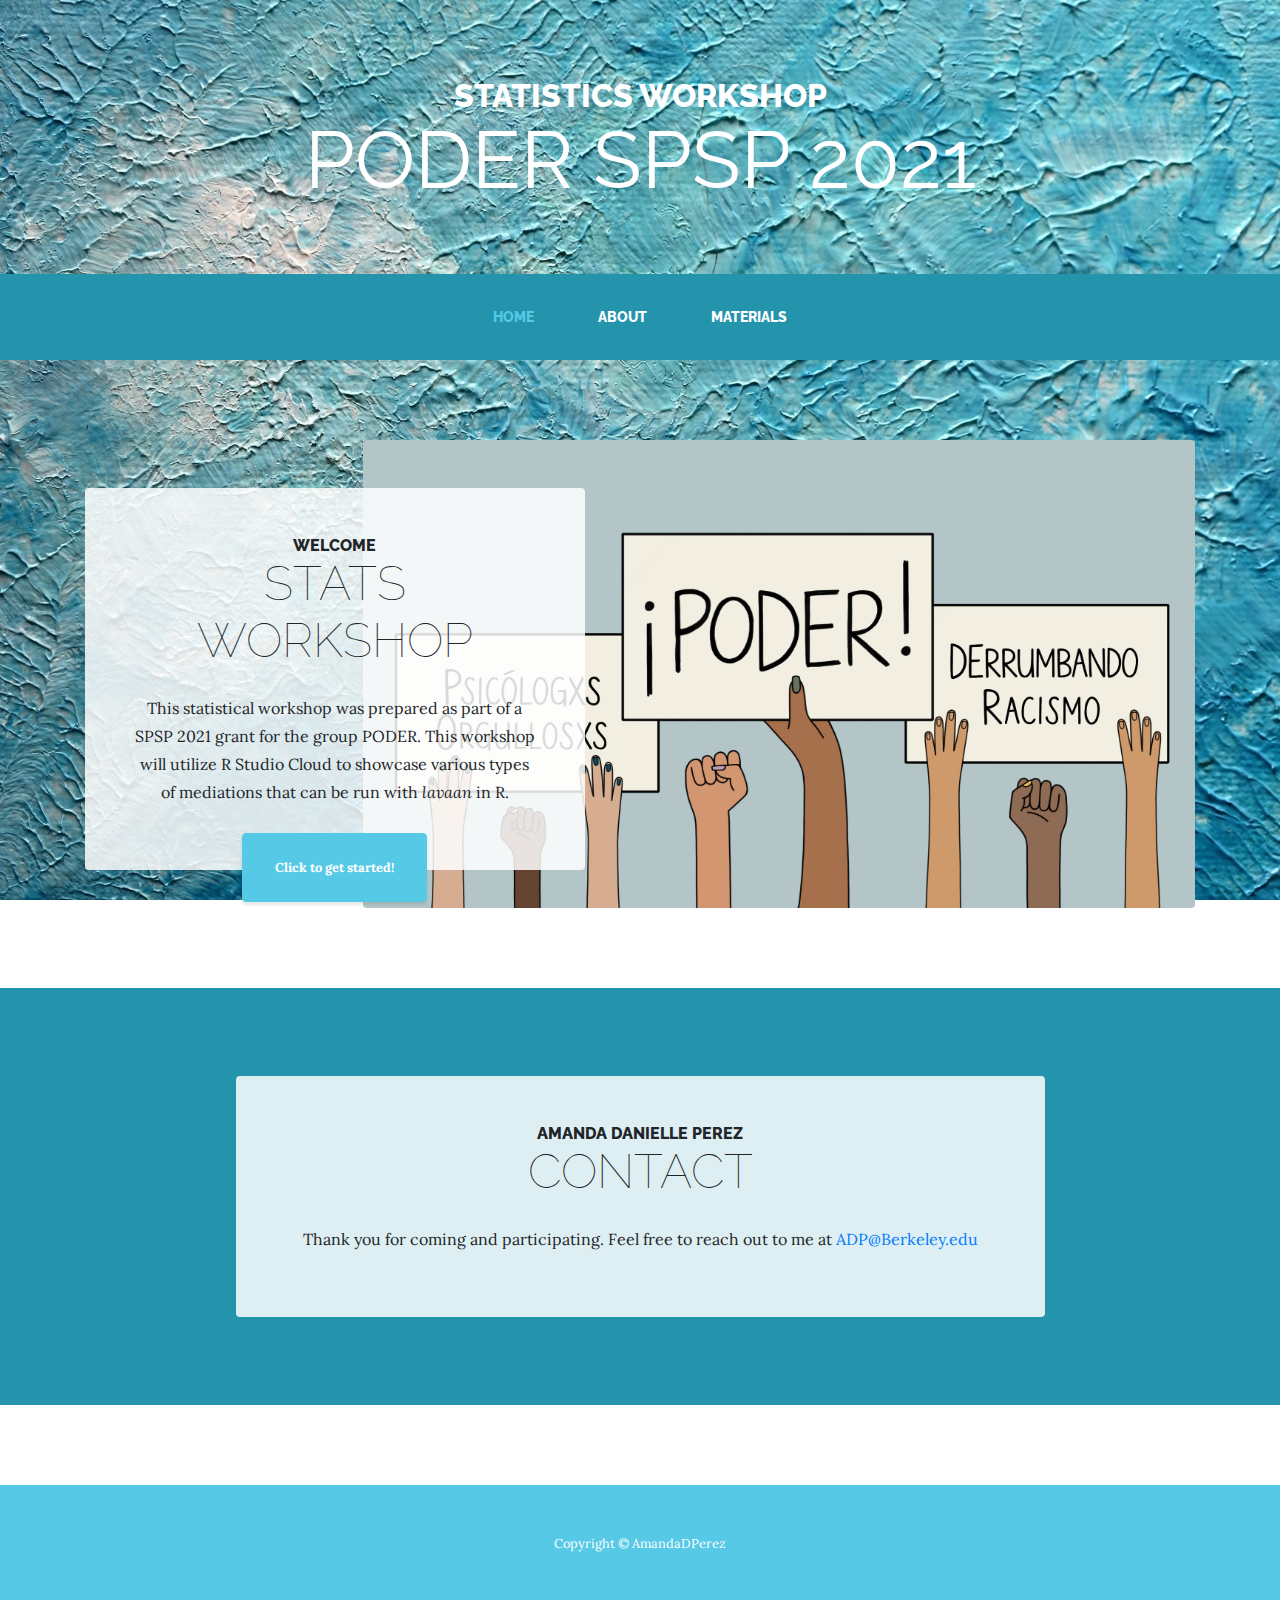
<file: index.html>
<!DOCTYPE html>
<html lang="en">

<head>

  <meta charset="utf-8">
  <meta name="viewport" content="width=device-width, initial-scale=1, shrink-to-fit=no">
  <meta name="description" content="">
  <meta name="author" content="">

  <title>PODER- Stats</title>

  <!-- Bootstrap core CSS -->
  <link href="vendor/bootstrap/css/bootstrap.min.css" rel="stylesheet">

  <!-- Custom fonts for this template -->
  <link href="https://fonts.googleapis.com/css?family=Raleway:100,100i,200,200i,300,300i,400,400i,500,500i,600,600i,700,700i,800,800i,900,900i" rel="stylesheet">
  <link href="https://fonts.googleapis.com/css?family=Lora:400,400i,700,700i" rel="stylesheet">

  <!-- Custom styles for this template -->
  <link href="css/business-casual.min.css" rel="stylesheet">

</head>

<body>

  <h1 class="site-heading text-center text-white d-none d-lg-block">
    <span class="site-heading-upper text-white mb-3">Statistics Workshop</span>
    <span class="site-heading-lower"><b>PODER SPSP 2021</b></span>
  </h1>

  <!-- Navigation -->
  <nav class="navbar navbar-expand-lg navbar-dark py-lg-4" id="mainNav">
    <div class="container">
      <a class="navbar-brand text-uppercase text-expanded font-weight-bold d-lg-none" href="#">Start Bootstrap</a>
      <button class="navbar-toggler" type="button" data-toggle="collapse" data-target="#navbarResponsive" aria-controls="navbarResponsive" aria-expanded="false" aria-label="Toggle navigation">
        <span class="navbar-toggler-icon"></span>
      </button>
      <div class="collapse navbar-collapse" id="navbarResponsive">
        <ul class="navbar-nav mx-auto">
          <li class="nav-item active px-lg-4">
            <a class="nav-link text-uppercase text-expanded" href="index.html">Home
              <span class="sr-only">(current)</span>
            </a>
          </li>
          <li class="nav-item px-lg-4">
            <a class="nav-link text-uppercase text-white text-expanded" href="about.html">About</a>
          </li>
          <li class="nav-item px-lg-4">
            <a class="nav-link text-uppercase text-white text-expanded" href="materials.html">Materials</a>
          </li>
        </ul>
      </div>
    </div>
  </nav>

  <section class="page-section clearfix">
    <div class="container">
      <div class="intro">
        <img class="intro-img img-fluid mb-3 mb-lg-0 rounded" src="img/intro.jpg" alt="">
        <div class="intro-text left-0 text-center bg-faded p-5 rounded">
          <h2 class="section-heading mb-4">
            <span class="section-heading-upper">Welcome</span>
            <span class="section-heading-lower">Stats Workshop</span>
          </h2>
          <p class="mb-3">This statistical workshop was prepared as part of a SPSP 2021 grant for the group PODER. This workshop will utilize R Studio Cloud to showcase various types of mediations that can be run with <i>lavaan</i> in R. 
          </p>
          <div class="intro-button mx-auto">
            <a class="btn btn-primary btn-xl" href="materials.html">Click to get started!</a>
          </div>
        </div>
      </div>
    </div>
  </section>

  <section class="page-section cta">
    <div class="container">
      <div class="row">
        <div class="col-xl-9 mx-auto">
          <div class="cta-inner text-center rounded">
            <h2 class="section-heading mb-4">
              <span class="section-heading-upper">Amanda Danielle Perez</span>
              <span class="section-heading-lower">Contact</span>
            </h2>
            <p class="mb-0">Thank you for coming and participating. Feel free to reach out to me at <a href="mailto:adp@berkeley.edu">ADP@Berkeley.edu</a></p></p>
          </div>
        </div>
      </div>
    </div>
  </section>

  <footer class="footer text-faded text-center py-5">
    <div class="container">
      <p class=" text-white m-0 small">Copyright &copy; AmandaDPerez</p>
    </div>
  </footer>

  <!-- Bootstrap core JavaScript -->
  <script src="vendor/jquery/jquery.min.js"></script>
  <script src="vendor/bootstrap/js/bootstrap.bundle.min.js"></script>

</body>

</html>
</file>
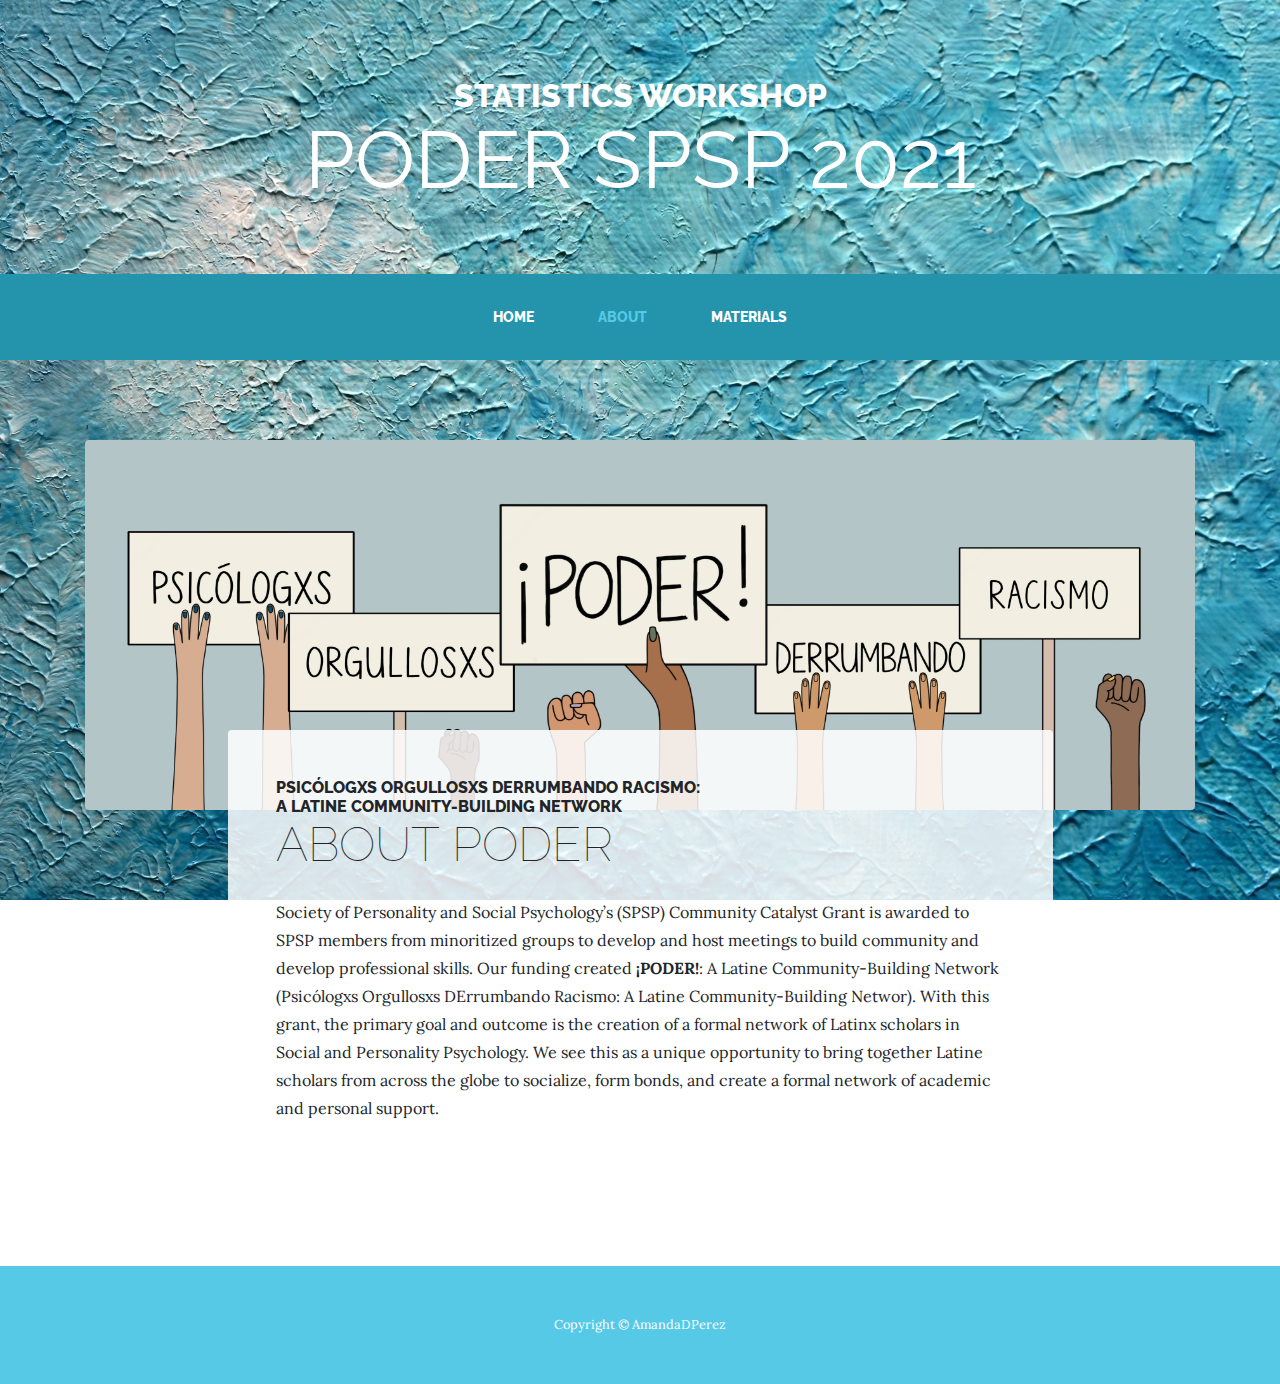
<file: about.html>
<!DOCTYPE html>
<html lang="en">

<head>

  <meta charset="utf-8">
  <meta name="viewport" content="width=device-width, initial-scale=1, shrink-to-fit=no">
  <meta name="description" content="">
  <meta name="author" content="">

  <title>PODER - About</title>

  <!-- Bootstrap core CSS -->
  <link href="vendor/bootstrap/css/bootstrap.min.css" rel="stylesheet">

  <!-- Custom fonts for this template -->
  <link href="https://fonts.googleapis.com/css?family=Raleway:100,100i,200,200i,300,300i,400,400i,500,500i,600,600i,700,700i,800,800i,900,900i" rel="stylesheet">
  <link href="https://fonts.googleapis.com/css?family=Lora:400,400i,700,700i" rel="stylesheet">

  <!-- Custom styles for this template -->
  <link href="css/business-casual.min.css" rel="stylesheet">

</head>

<body>

<h1 class="site-heading text-center text-white d-none d-lg-block">
    <span class="site-heading-upper text-white mb-3">Statistics Workshop</span>
    <span class="site-heading-lower"><b>PODER SPSP 2021</b></span>
  </h1>

  <!-- Navigation -->
  <nav class="navbar navbar-expand-lg navbar-dark py-lg-4" id="mainNav">
    <div class="container">
      <a class="navbar-brand text-uppercase text-expanded font-weight-bold d-lg-none" href="#">Start Bootstrap</a>
      <button class="navbar-toggler" type="button" data-toggle="collapse" data-target="#navbarResponsive" aria-controls="navbarResponsive" aria-expanded="false" aria-label="Toggle navigation">
        <span class="navbar-toggler-icon"></span>
      </button>
      <div class="collapse navbar-collapse" id="navbarResponsive">
        <ul class="navbar-nav mx-auto">
          <li class="nav-item px-lg-4">
            <a class="nav-link text-white text-uppercase text-expanded" href="index.html">Home
              <span class="sr-only">(current)</span>
            </a>
          </li>
          <li class="nav-item active px-lg-4">
            <a class="nav-link text-uppercase text-expanded" href="about.html">About</a>
          </li>
          <li class="nav-item px-lg-4">
            <a class="nav-link text-white text-uppercase text-expanded" href="materials.html">Materials</a>
          </li>
        </ul>
      </div>
    </div>
  </nav>

  <section class="page-section about-heading">
    <div class="container">
      <img class="img-fluid rounded about-heading-img mb-3 mb-lg-0" src="img/about.jpg" alt="">
      <div class="about-heading-content">
        <div class="row">
          <div class="col-xl-9 col-lg-10 mx-auto">
            <div class="bg-faded rounded p-5">
              <h2 class="section-heading mb-4">
                <span class="section-heading-upper">Psicólogxs Orgullosxs DErrumbando Racismo: <br>A Latine Community-Building Network</span>
                <span class="section-heading-lower">About PODER</span>
              </h2>
              <p> Society of Personality and Social Psychology’s (SPSP) Community Catalyst Grant is awarded to SPSP members from minoritized groups to develop and host meetings to build
                community and develop professional skills. Our funding created <b>¡PODER!</b>: A Latine Community-Building Network (Psicólogxs Orgullosxs DErrumbando Racismo: A Latine Community-Building Networ). With this grant, the primary goal and outcome is the creation of a formal network of Latinx scholars in Social and Personality Psychology. We see this as a unique opportunity to bring together Latine scholars from across the globe to socialize, form bonds, and create a formal network of academic and personal support. 
</p>
            </div>
          </div>
        </div>
      </div>
    </div>
  </section>

<footer class="footer text-faded text-center py-5">
    <div class="container">
      <p class=" text-white m-0 small">Copyright &copy; AmandaDPerez</p>
    </div>
  </footer>

  <!-- Bootstrap core JavaScript -->
  <script src="vendor/jquery/jquery.min.js"></script>
  <script src="vendor/bootstrap/js/bootstrap.bundle.min.js"></script>

</body>

</html>
</file>
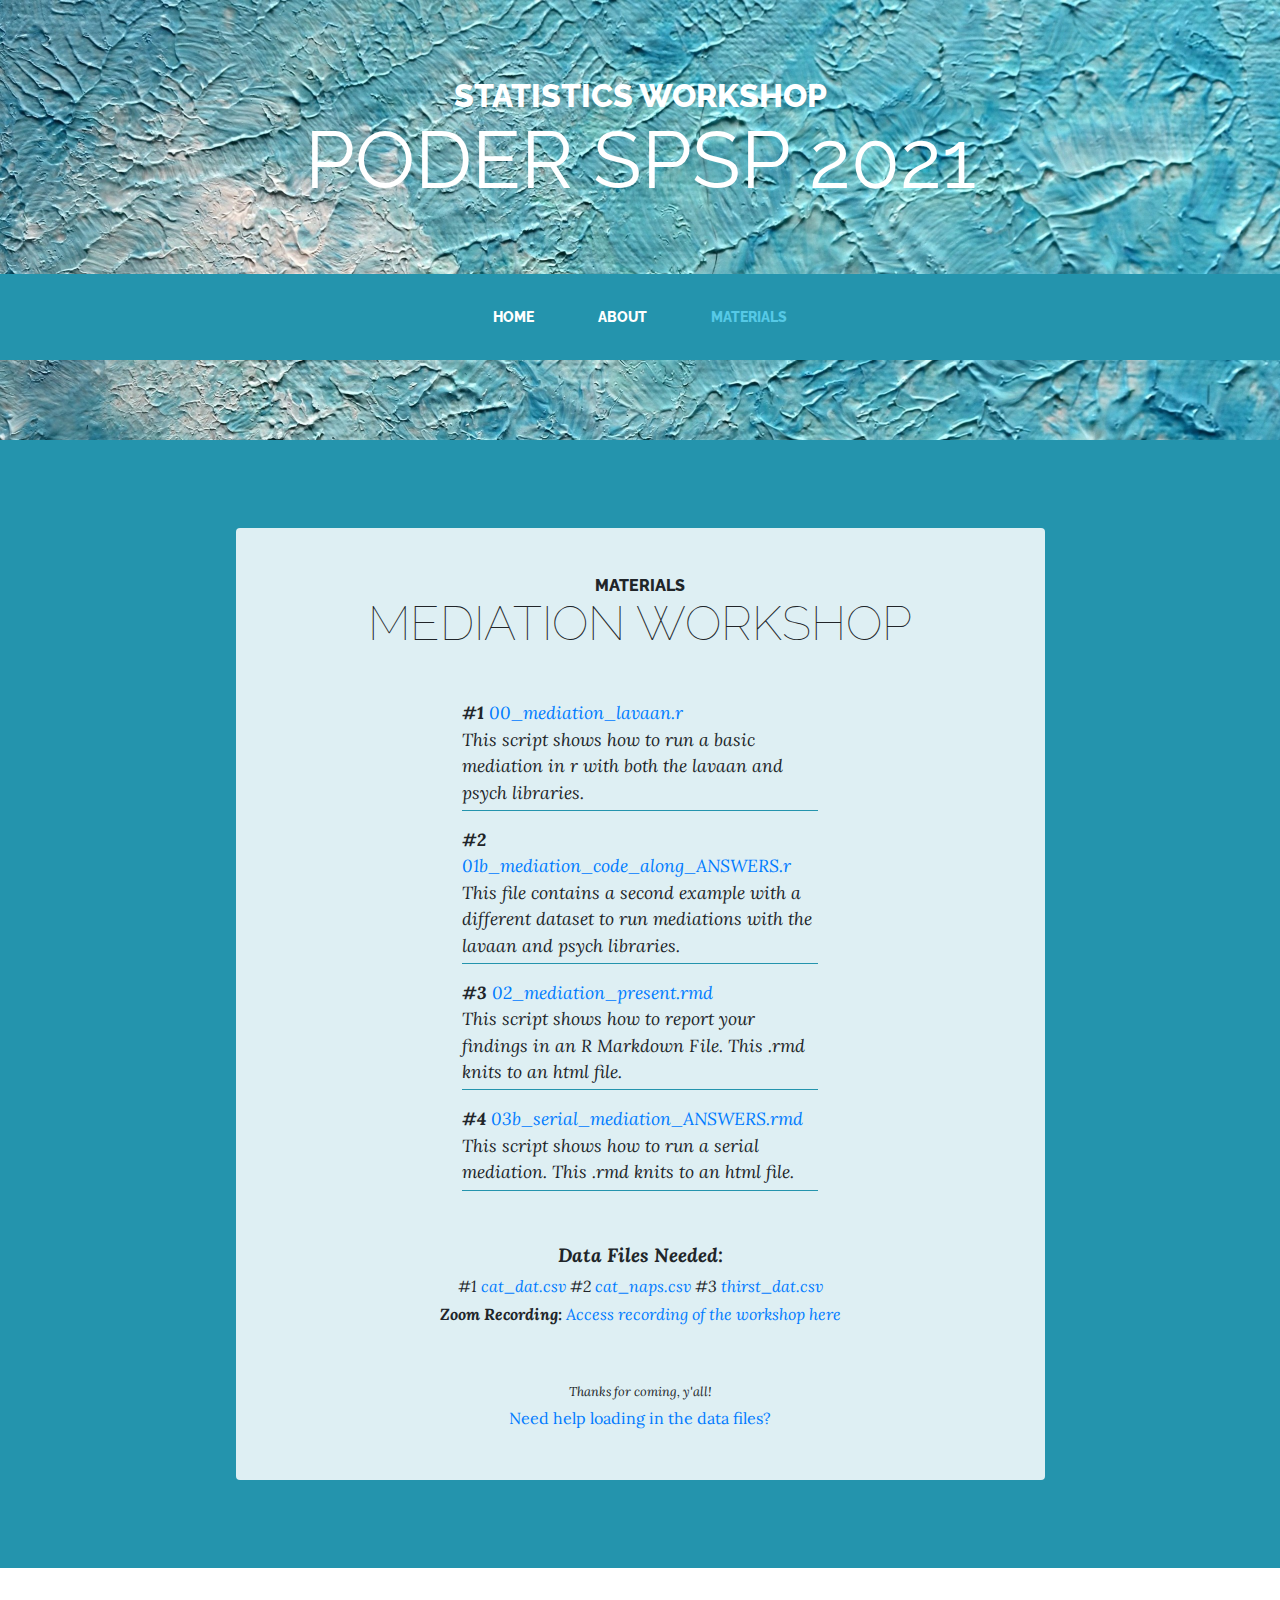
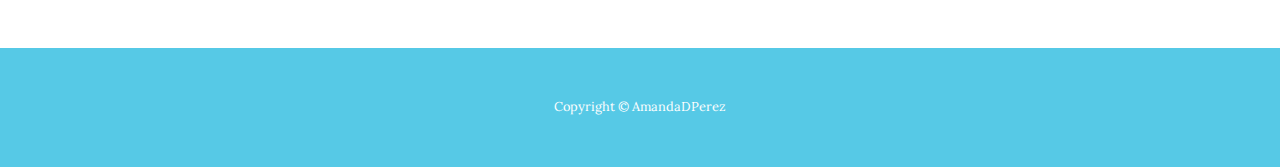
<file: materials.html>
<!DOCTYPE html>
<html lang="en">

  <head>

    <meta charset="utf-8">
    <meta name="viewport" content="width=device-width, initial-scale=1, shrink-to-fit=no">
    <meta name="description" content="">
    <meta name="author" content="">

    <title>PODER - Materials</title>

    <!-- Bootstrap core CSS -->
    <link href="vendor/bootstrap/css/bootstrap.min.css" rel="stylesheet">

    <!-- Custom fonts for this template -->
    <link href="https://fonts.googleapis.com/css?family=Raleway:100,100i,200,200i,300,300i,400,400i,500,500i,600,600i,700,700i,800,800i,900,900i" rel="stylesheet">
    <link href="https://fonts.googleapis.com/css?family=Lora:400,400i,700,700i" rel="stylesheet">

    <!-- Custom styles for this template -->
    <link href="css/business-casual.min.css" rel="stylesheet">

  </head>

  <body>

  <h1 class="site-heading text-center text-white d-none d-lg-block">
    <span class="site-heading-upper text-white mb-3">Statistics Workshop</span>
    <span class="site-heading-lower"><b>PODER SPSP 2021</b></span>
  </h1>

    <!-- Navigation -->
    <nav class="navbar navbar-expand-lg navbar-dark py-lg-4" id="mainNav">
      <div class="container">
        <a class="navbar-brand text-uppercase text-expanded font-weight-bold d-lg-none" href="#">Start Bootstrap</a>
        <button class="navbar-toggler" type="button" data-toggle="collapse" data-target="#navbarResponsive" aria-controls="navbarResponsive" aria-expanded="false" aria-label="Toggle navigation">
          <span class="navbar-toggler-icon"></span>
        </button>
        <div class="collapse navbar-collapse" id="navbarResponsive">
          <ul class="navbar-nav mx-auto">
            <li class="nav-item px-lg-4">
              <a class="nav-link text-uppercase text-white text-expanded" href="index.html">Home
                <span class="sr-only">(current)</span>
              </a>
            </li>
            <li class="nav-item px-lg-4">
              <a class="nav-link text-white text-uppercase text-expanded" href="about.html">About</a>
            </li>
            <li class="nav-item active px-lg-4">
              <a class="nav-link  text-uppercase text-expanded" href="materials.html">Materials</a>
            </li>
          </ul>
        </div>
      </div>
    </nav>

    <section class="page-section cta">
      <div class="container">
        <div class="row">
          <div class="col-xl-9 mx-auto">
            <div class="cta-inner text-center rounded">
              <h2 class="section-heading mb-5">
                <span class="section-heading-upper">Materials</span>
                <span class="section-heading-lower">Mediation Workshop</span>
              </h2>
              <ul class="list-unstyled list-hours mb-5 text-left mx-auto">
                <li class="list-unstyled-item list-hours-item"> <b>#1</b> 
                  <a href="/poder_spsp21/files/00_mediation_lavaan.r" download="00_mediation_lavaan.r">
                                    00_mediation_lavaan.r </a> <br> This script shows how to run a basic mediation in r with both the lavaan and psych libraries.
                </li>
                <li class="list-unstyled-item list-hours-item"> <b>#2</b>
                  <a href="/poder_spsp21/files/01b_mediation_code_along_ANSWERS.r" download="01b_mediation_code_along_ANSWERS.r">
                                    01b_mediation_code_along_ANSWERS.r
                      </a> <br> This file contains a second example with a different dataset to run mediations with the lavaan and psych libraries.
                </li>
                <li class="list-unstyled-item list-hours-item"> <b>#3</b> 
                  <a href="/poder_spsp21/files/02_mediation_present.rmd" download="02_mediation_present.rmd">
                                    02_mediation_present.rmd </a> <br> This script shows how to report your findings in an R Markdown File. This .rmd knits to an html file.
                </li>
               <li class="list-unstyled-item list-hours-item"> <b>#4</b> 
                  <a href="/poder_spsp21/files/03b_serial_mediation_ANSWERS.rmd" download="03b_serial_mediation_ANSWERS.rmd">
                                    03b_serial_mediation_ANSWERS.rmd </a> <br> This script shows how to run a serial mediation. This .rmd knits to an html file.
                </li>                
                
              </ul>
              <p class="address mb-5">
                <em>
                  <strong>Data Files Needed:</strong>
                  
                  <br>
                 #1 <a href="/poder_spsp21/files/cat_dat.csv" download="cat_dat.csv">
                                    cat_dat.csv  </a> #2
<a href="/poder_spsp21/files/cat_naps.csv" download="cat_naps.csv">
                                    cat_naps.csv </a> #3
<a href="/poder_spsp21/files/thirst_dat.csv" download="thirst_dat.csv">
                                    thirst_dat.csv  </a> 
                                    <br>
                  <b>Zoom Recording:</b> <a href = "https://youtu.be/97udmaPG0fg" target="_blank"> Access recording of the workshop here </a>
                </em>
              </p>
              <p class="mb-0">
                <small>
                  <em>Thanks for coming, y'all!</em>
                </small>
                <br>
                <a href = "https://datatofish.com/import-csv-r/" target="_blank">Need help loading in the data files?</a>
              </p>
            </div>
          </div>
        </div>
      </div>
    </section>

    

<footer class="footer text-faded text-center py-5">
    <div class="container">
      <p class=" text-white m-0 small">Copyright &copy; AmandaDPerez</p>
    </div>
  </footer>
    
    <!-- Bootstrap core JavaScript -->
    <script src="vendor/jquery/jquery.min.js"></script>
    <script src="vendor/bootstrap/js/bootstrap.bundle.min.js"></script>

    <!-- Script to highlight the active date in the hours list -->
    <script>
      $('.list-hours li').eq(new Date().getDay()).addClass('today');
    </script>

  </body>

</html>
</file>
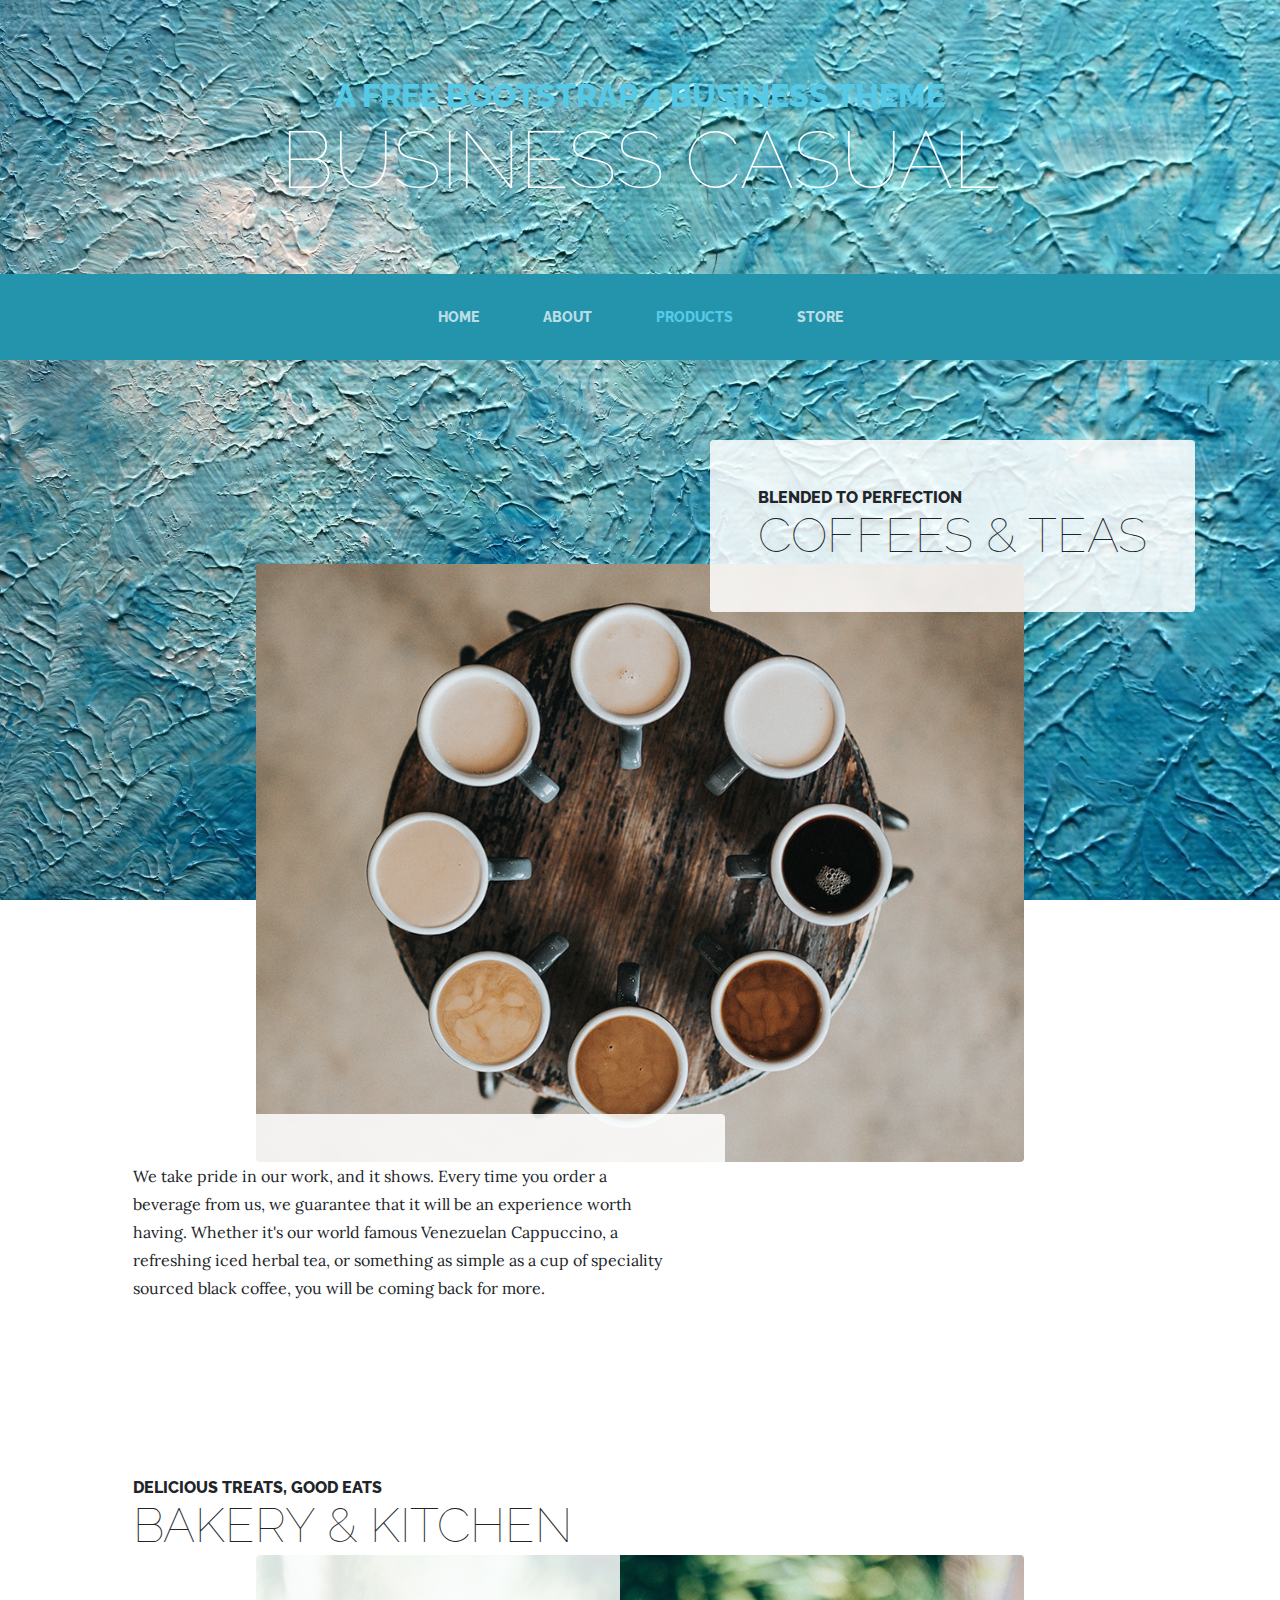
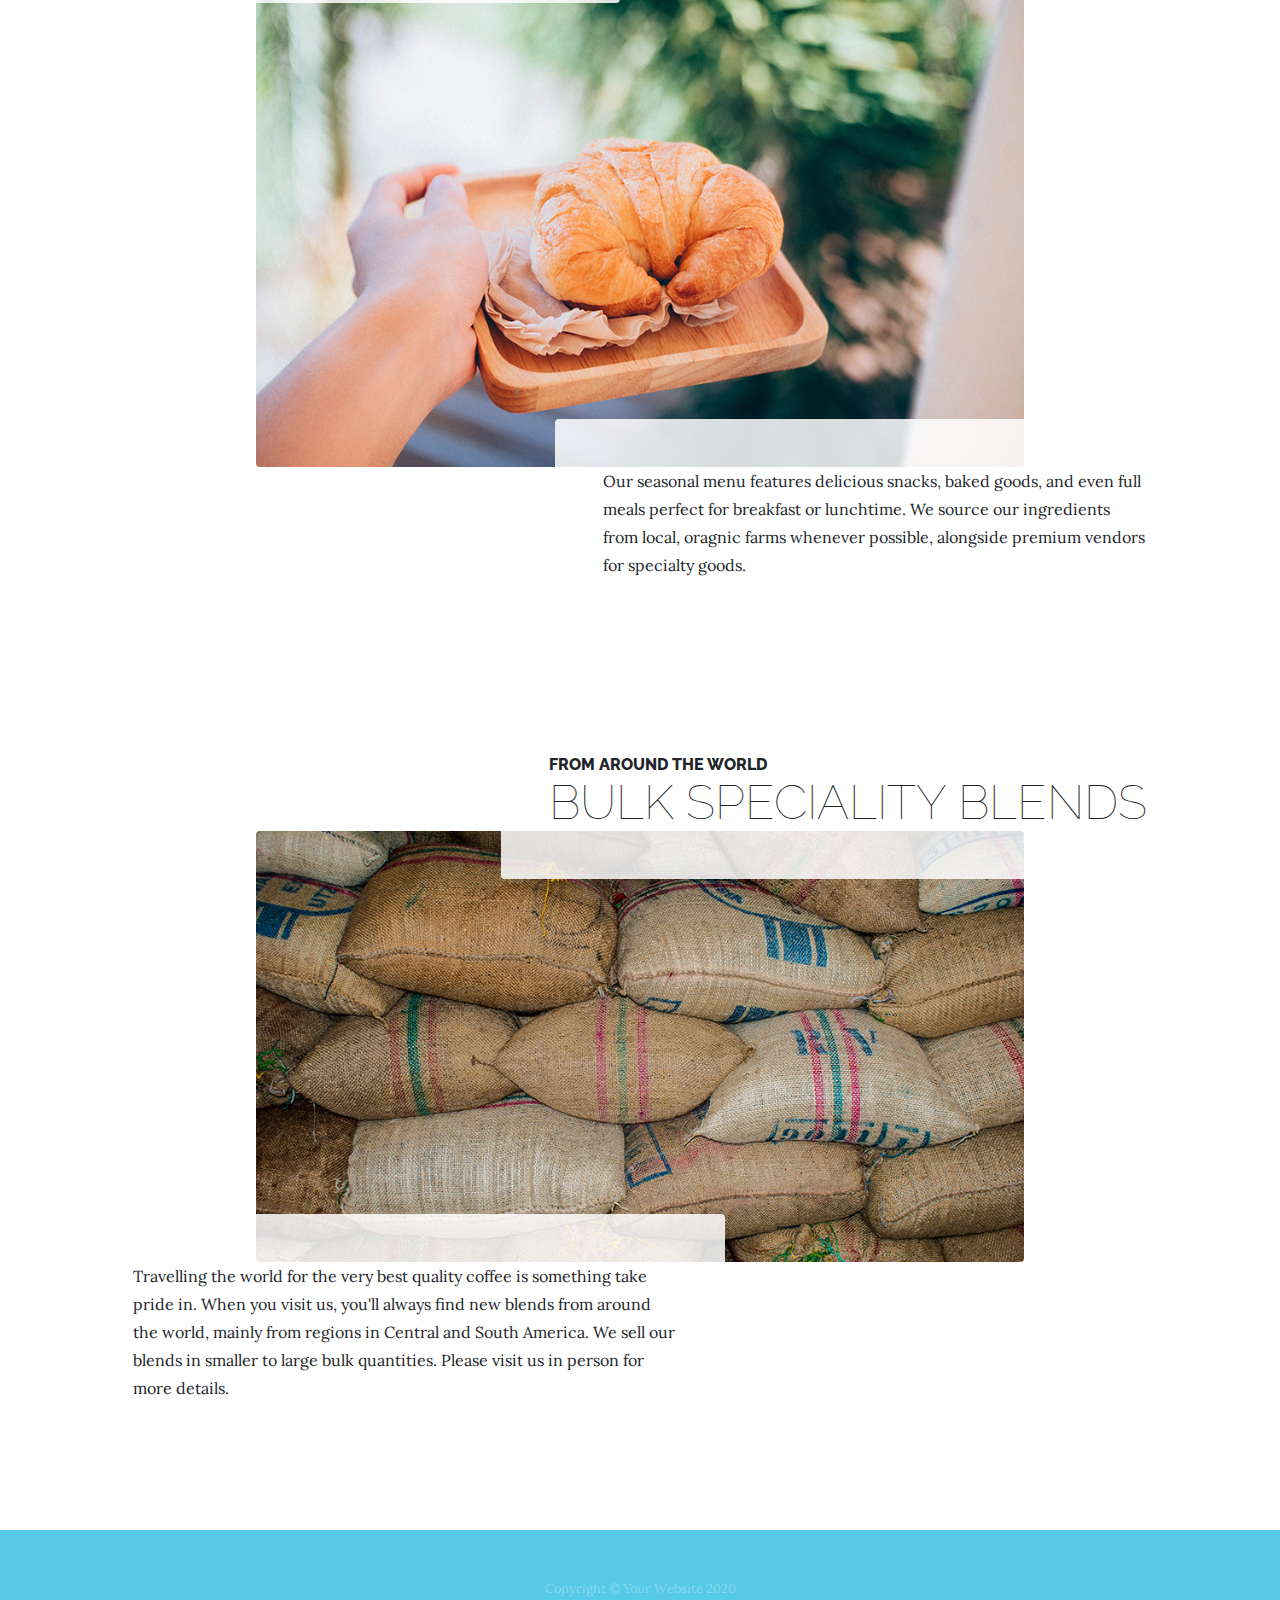
<file: products.html>
<!DOCTYPE html>
<html lang="en">

<head>

  <meta charset="utf-8">
  <meta name="viewport" content="width=device-width, initial-scale=1, shrink-to-fit=no">
  <meta name="description" content="">
  <meta name="author" content="">

  <title>Business Casual - Start Bootstrap Theme</title>

  <!-- Bootstrap core CSS -->
  <link href="vendor/bootstrap/css/bootstrap.min.css" rel="stylesheet">

  <!-- Custom fonts for this template -->
  <link href="https://fonts.googleapis.com/css?family=Raleway:100,100i,200,200i,300,300i,400,400i,500,500i,600,600i,700,700i,800,800i,900,900i" rel="stylesheet">
  <link href="https://fonts.googleapis.com/css?family=Lora:400,400i,700,700i" rel="stylesheet">

  <!-- Custom styles for this template -->
  <link href="css/business-casual.min.css" rel="stylesheet">

</head>

<body>

  <h1 class="site-heading text-center text-white d-none d-lg-block">
    <span class="site-heading-upper text-primary mb-3">A Free Bootstrap 4 Business Theme</span>
    <span class="site-heading-lower">Business Casual</span>
  </h1>

  <!-- Navigation -->
  <nav class="navbar navbar-expand-lg navbar-dark py-lg-4" id="mainNav">
    <div class="container">
      <a class="navbar-brand text-uppercase text-expanded font-weight-bold d-lg-none" href="#">Start Bootstrap</a>
      <button class="navbar-toggler" type="button" data-toggle="collapse" data-target="#navbarResponsive" aria-controls="navbarResponsive" aria-expanded="false" aria-label="Toggle navigation">
        <span class="navbar-toggler-icon"></span>
      </button>
      <div class="collapse navbar-collapse" id="navbarResponsive">
        <ul class="navbar-nav mx-auto">
          <li class="nav-item px-lg-4">
            <a class="nav-link text-uppercase text-expanded" href="index.html">Home
              <span class="sr-only">(current)</span>
            </a>
          </li>
          <li class="nav-item px-lg-4">
            <a class="nav-link text-uppercase text-expanded" href="about.html">About</a>
          </li>
          <li class="nav-item active px-lg-4">
            <a class="nav-link text-uppercase text-expanded" href="products.html">Products</a>
          </li>
          <li class="nav-item px-lg-4">
            <a class="nav-link text-uppercase text-expanded" href="store.html">Store</a>
          </li>
        </ul>
      </div>
    </div>
  </nav>

  <section class="page-section">
    <div class="container">
      <div class="product-item">
        <div class="product-item-title d-flex">
          <div class="bg-faded p-5 d-flex ml-auto rounded">
            <h2 class="section-heading mb-0">
              <span class="section-heading-upper">Blended to Perfection</span>
              <span class="section-heading-lower">Coffees &amp; Teas</span>
            </h2>
          </div>
        </div>
        <img class="product-item-img mx-auto d-flex rounded img-fluid mb-3 mb-lg-0" src="img/products-01.jpg" alt="">
        <div class="product-item-description d-flex mr-auto">
          <div class="bg-faded p-5 rounded">
            <p class="mb-0">We take pride in our work, and it shows. Every time you order a beverage from us, we guarantee that it will be an experience worth having. Whether it's our world famous Venezuelan Cappuccino, a refreshing iced herbal tea, or something as simple as a cup of speciality sourced black coffee, you will be coming back for more.</p>
          </div>
        </div>
      </div>
    </div>
  </section>

  <section class="page-section">
    <div class="container">
      <div class="product-item">
        <div class="product-item-title d-flex">
          <div class="bg-faded p-5 d-flex mr-auto rounded">
            <h2 class="section-heading mb-0">
              <span class="section-heading-upper">Delicious Treats, Good Eats</span>
              <span class="section-heading-lower">Bakery &amp; Kitchen</span>
            </h2>
          </div>
        </div>
        <img class="product-item-img mx-auto d-flex rounded img-fluid mb-3 mb-lg-0" src="img/products-02.jpg" alt="">
        <div class="product-item-description d-flex ml-auto">
          <div class="bg-faded p-5 rounded">
            <p class="mb-0">Our seasonal menu features delicious snacks, baked goods, and even full meals perfect for breakfast or lunchtime. We source our ingredients from local, oragnic farms whenever possible, alongside premium vendors for specialty goods.</p>
          </div>
        </div>
      </div>
    </div>
  </section>

  <section class="page-section">
    <div class="container">
      <div class="product-item">
        <div class="product-item-title d-flex">
          <div class="bg-faded p-5 d-flex ml-auto rounded">
            <h2 class="section-heading mb-0">
              <span class="section-heading-upper">From Around the World</span>
              <span class="section-heading-lower">Bulk Speciality Blends</span>
            </h2>
          </div>
        </div>
        <img class="product-item-img mx-auto d-flex rounded img-fluid mb-3 mb-lg-0" src="img/products-03.jpg" alt="">
        <div class="product-item-description d-flex mr-auto">
          <div class="bg-faded p-5 rounded">
            <p class="mb-0">Travelling the world for the very best quality coffee is something take pride in. When you visit us, you'll always find new blends from around the world, mainly from regions in Central and South America. We sell our blends in smaller to large bulk quantities. Please visit us in person for more details.</p>
          </div>
        </div>
      </div>
    </div>
  </section>

  <footer class="footer text-faded text-center py-5">
    <div class="container">
      <p class="m-0 small">Copyright &copy; Your Website 2020</p>
    </div>
  </footer>

  <!-- Bootstrap core JavaScript -->
  <script src="vendor/jquery/jquery.min.js"></script>
  <script src="vendor/bootstrap/js/bootstrap.bundle.min.js"></script>

</body>

</html>
</file>
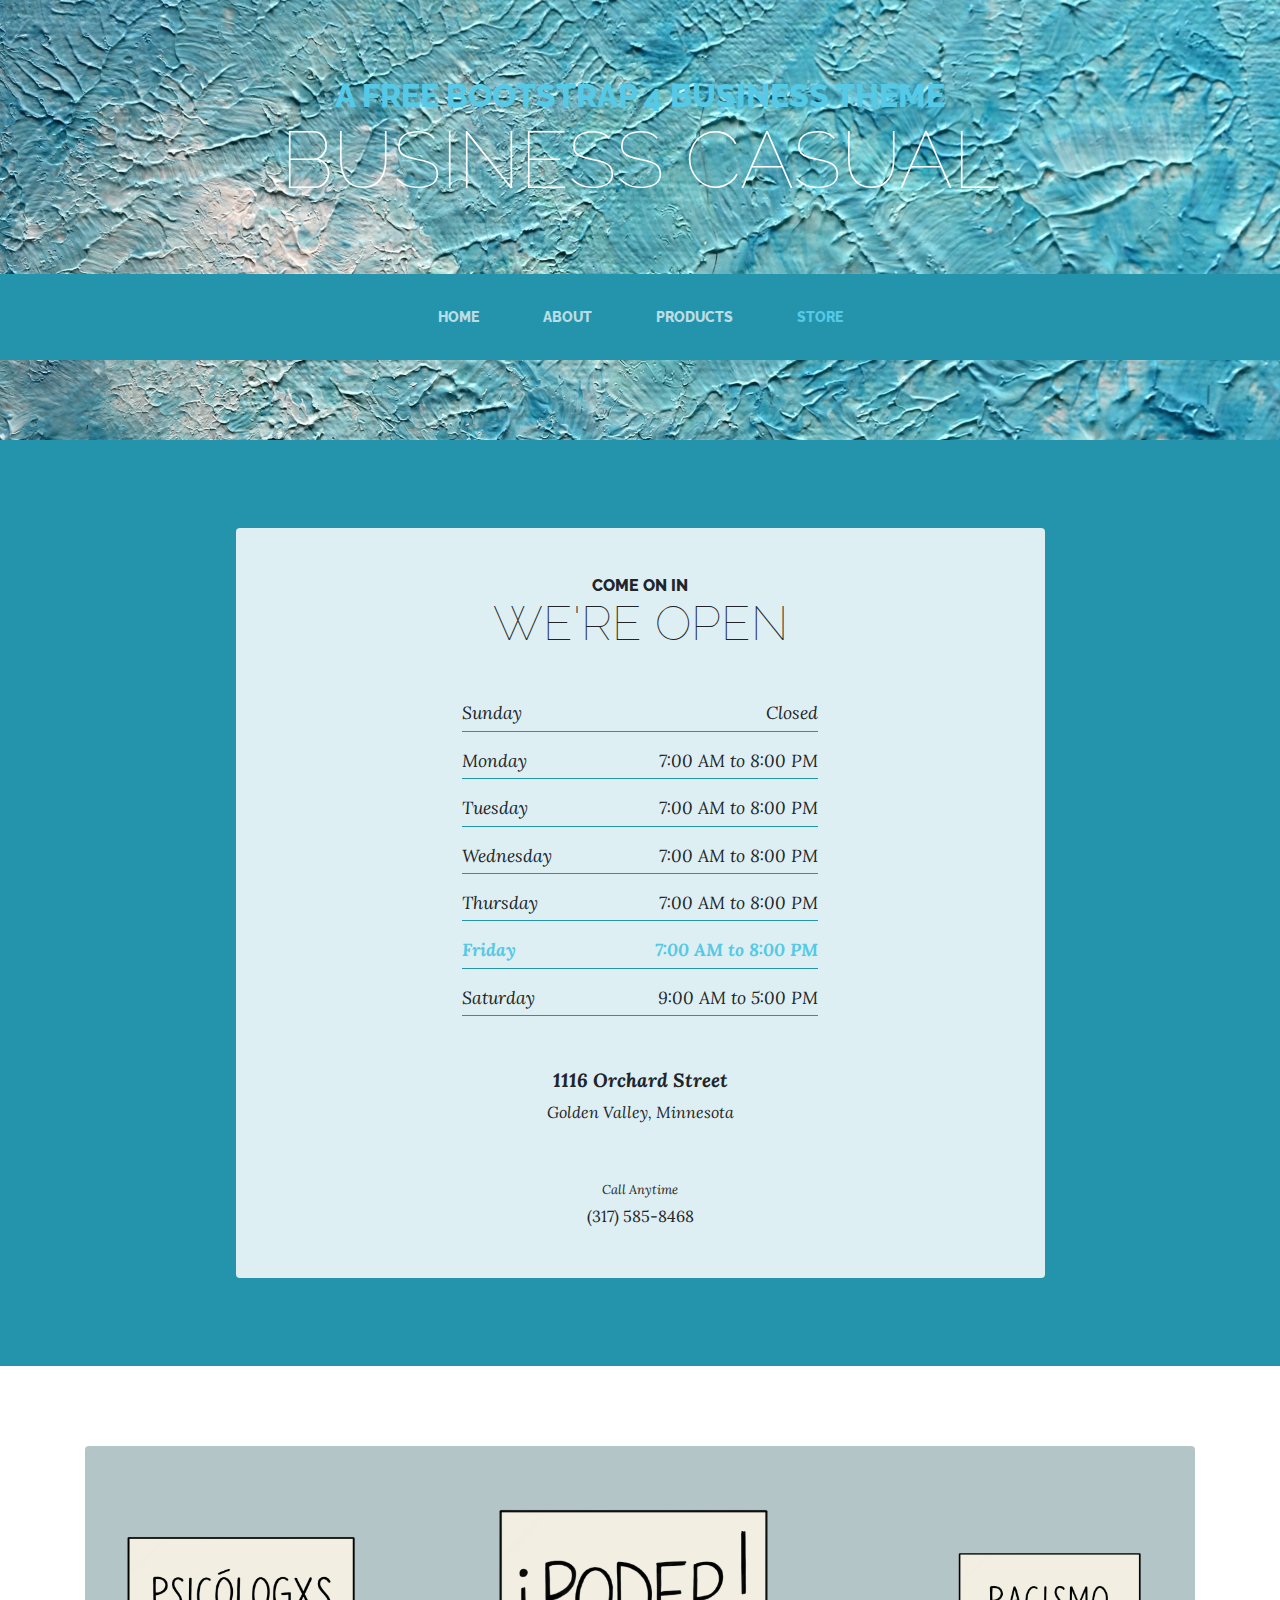
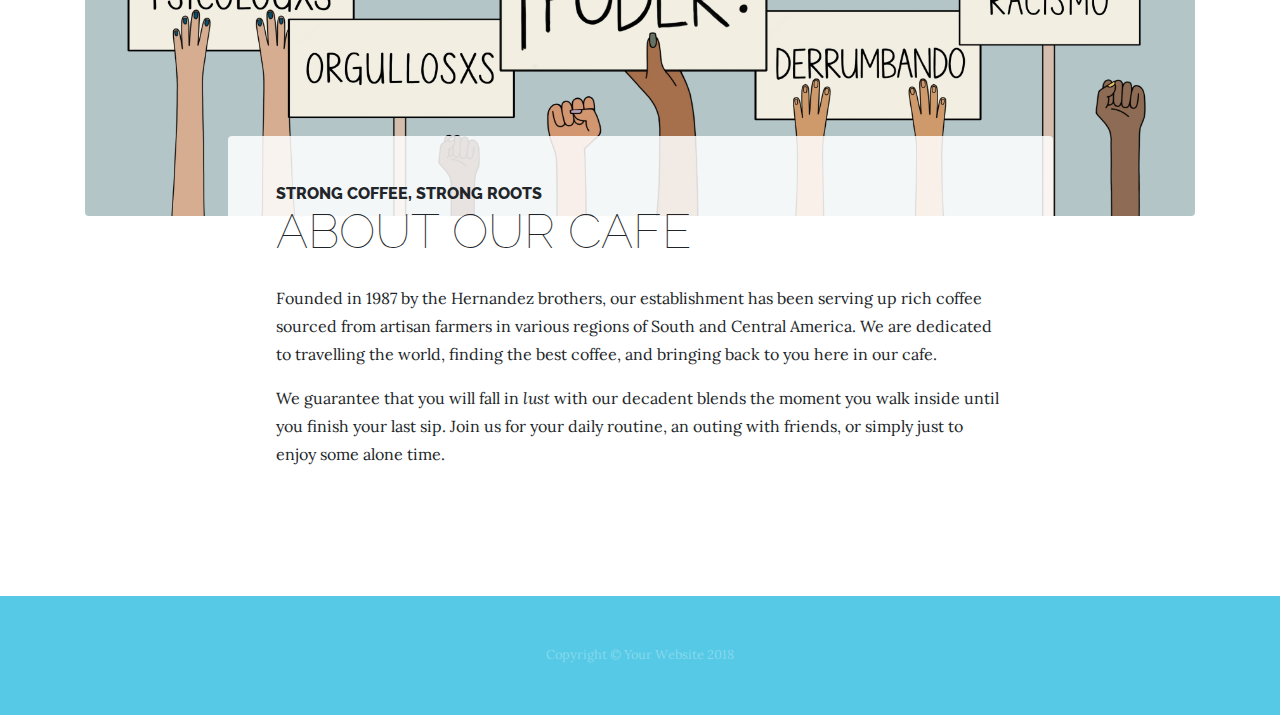
<file: store.html>
<!DOCTYPE html>
<html lang="en">

  <head>

    <meta charset="utf-8">
    <meta name="viewport" content="width=device-width, initial-scale=1, shrink-to-fit=no">
    <meta name="description" content="">
    <meta name="author" content="">

    <title>Business Casual - Start Bootstrap Theme</title>

    <!-- Bootstrap core CSS -->
    <link href="vendor/bootstrap/css/bootstrap.min.css" rel="stylesheet">

    <!-- Custom fonts for this template -->
    <link href="https://fonts.googleapis.com/css?family=Raleway:100,100i,200,200i,300,300i,400,400i,500,500i,600,600i,700,700i,800,800i,900,900i" rel="stylesheet">
    <link href="https://fonts.googleapis.com/css?family=Lora:400,400i,700,700i" rel="stylesheet">

    <!-- Custom styles for this template -->
    <link href="css/business-casual.min.css" rel="stylesheet">

  </head>

  <body>

    <h1 class="site-heading text-center text-white d-none d-lg-block">
      <span class="site-heading-upper text-primary mb-3">A Free Bootstrap 4 Business Theme</span>
      <span class="site-heading-lower">Business Casual</span>
    </h1>

    <!-- Navigation -->
    <nav class="navbar navbar-expand-lg navbar-dark py-lg-4" id="mainNav">
      <div class="container">
        <a class="navbar-brand text-uppercase text-expanded font-weight-bold d-lg-none" href="#">Start Bootstrap</a>
        <button class="navbar-toggler" type="button" data-toggle="collapse" data-target="#navbarResponsive" aria-controls="navbarResponsive" aria-expanded="false" aria-label="Toggle navigation">
          <span class="navbar-toggler-icon"></span>
        </button>
        <div class="collapse navbar-collapse" id="navbarResponsive">
          <ul class="navbar-nav mx-auto">
            <li class="nav-item px-lg-4">
              <a class="nav-link text-uppercase text-expanded" href="index.html">Home
                <span class="sr-only">(current)</span>
              </a>
            </li>
            <li class="nav-item px-lg-4">
              <a class="nav-link text-uppercase text-expanded" href="about.html">About</a>
            </li>
            <li class="nav-item px-lg-4">
              <a class="nav-link text-uppercase text-expanded" href="products.html">Products</a>
            </li>
            <li class="nav-item active px-lg-4">
              <a class="nav-link text-uppercase text-expanded" href="store.html">Store</a>
            </li>
          </ul>
        </div>
      </div>
    </nav>

    <section class="page-section cta">
      <div class="container">
        <div class="row">
          <div class="col-xl-9 mx-auto">
            <div class="cta-inner text-center rounded">
              <h2 class="section-heading mb-5">
                <span class="section-heading-upper">Come On In</span>
                <span class="section-heading-lower">We're Open</span>
              </h2>
              <ul class="list-unstyled list-hours mb-5 text-left mx-auto">
                <li class="list-unstyled-item list-hours-item d-flex">
                  Sunday
                  <span class="ml-auto">Closed</span>
                </li>
                <li class="list-unstyled-item list-hours-item d-flex">
                  Monday
                  <span class="ml-auto">7:00 AM to 8:00 PM</span>
                </li>
                <li class="list-unstyled-item list-hours-item d-flex">
                  Tuesday
                  <span class="ml-auto">7:00 AM to 8:00 PM</span>
                </li>
                <li class="list-unstyled-item list-hours-item d-flex">
                  Wednesday
                  <span class="ml-auto">7:00 AM to 8:00 PM</span>
                </li>
                <li class="list-unstyled-item list-hours-item d-flex">
                  Thursday
                  <span class="ml-auto">7:00 AM to 8:00 PM</span>
                </li>
                <li class="list-unstyled-item list-hours-item d-flex">
                  Friday
                  <span class="ml-auto">7:00 AM to 8:00 PM</span>
                </li>
                <li class="list-unstyled-item list-hours-item d-flex">
                  Saturday
                  <span class="ml-auto">9:00 AM to 5:00 PM</span>
                </li>
              </ul>
              <p class="address mb-5">
                <em>
                  <strong>1116 Orchard Street</strong>
                  <br>
                  Golden Valley, Minnesota
                </em>
              </p>
              <p class="mb-0">
                <small>
                  <em>Call Anytime</em>
                </small>
                <br>
                (317) 585-8468
              </p>
            </div>
          </div>
        </div>
      </div>
    </section>

    <section class="page-section about-heading">
      <div class="container">
        <img class="img-fluid rounded about-heading-img mb-3 mb-lg-0" src="img/about.jpg" alt="">
        <div class="about-heading-content">
          <div class="row">
            <div class="col-xl-9 col-lg-10 mx-auto">
              <div class="bg-faded rounded p-5">
                <h2 class="section-heading mb-4">
                  <span class="section-heading-upper">Strong Coffee, Strong Roots</span>
                  <span class="section-heading-lower">About Our Cafe</span>
                </h2>
                <p>Founded in 1987 by the Hernandez brothers, our establishment has been serving up rich coffee sourced from artisan farmers in various regions of South and Central America. We are dedicated to travelling the world, finding the best coffee, and bringing back to you here in our cafe.</p>
                <p class="mb-0">We guarantee that you will fall in
                  <em>lust</em>
                  with our decadent blends the moment you walk inside until you finish your last sip. Join us for your daily routine, an outing with friends, or simply just to enjoy some alone time.</p>
              </div>
            </div>
          </div>
        </div>
      </div>
    </section>

    <footer class="footer text-faded text-center py-5">
      <div class="container">
        <p class="m-0 small">Copyright &copy; Your Website 2018</p>
      </div>
    </footer>

    <!-- Bootstrap core JavaScript -->
    <script src="vendor/jquery/jquery.min.js"></script>
    <script src="vendor/bootstrap/js/bootstrap.bundle.min.js"></script>

    <!-- Script to highlight the active date in the hours list -->
    <script>
      $('.list-hours li').eq(new Date().getDay()).addClass('today');
    </script>

  </body>

</html>
</file>
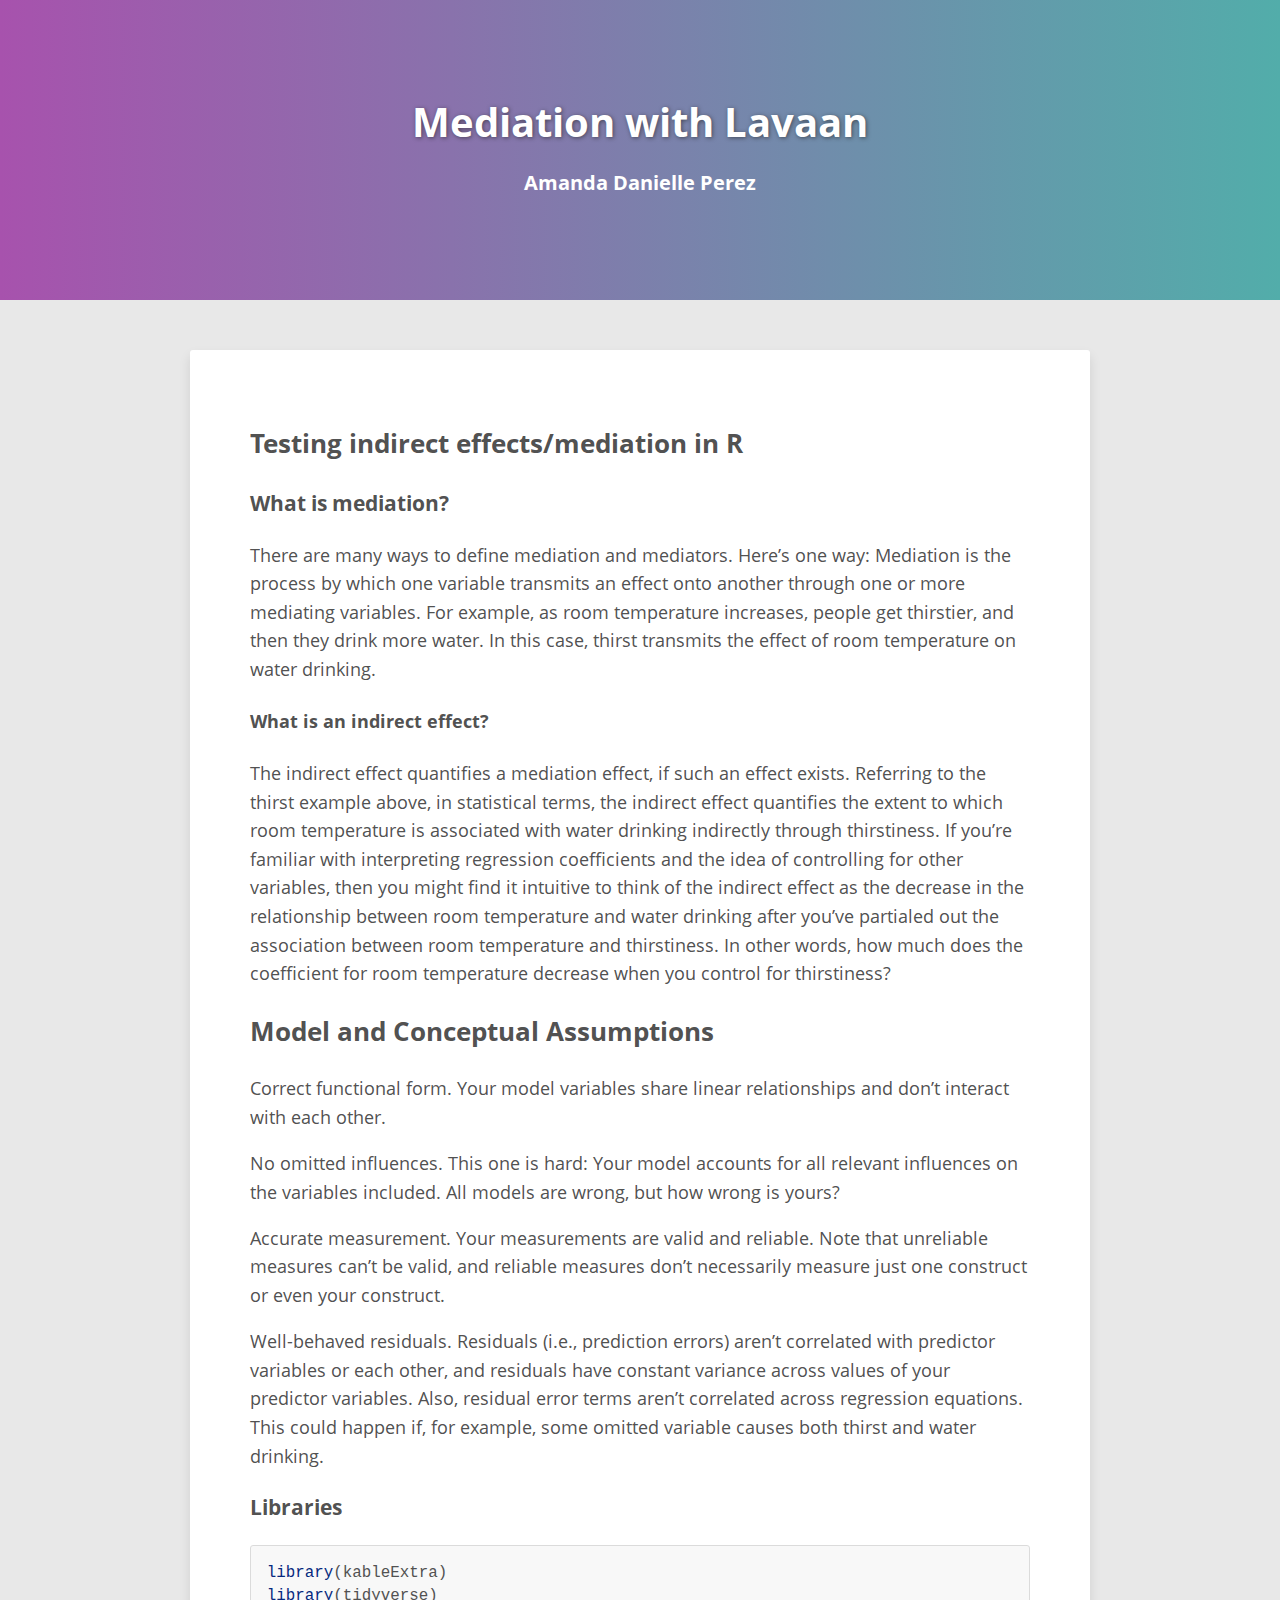
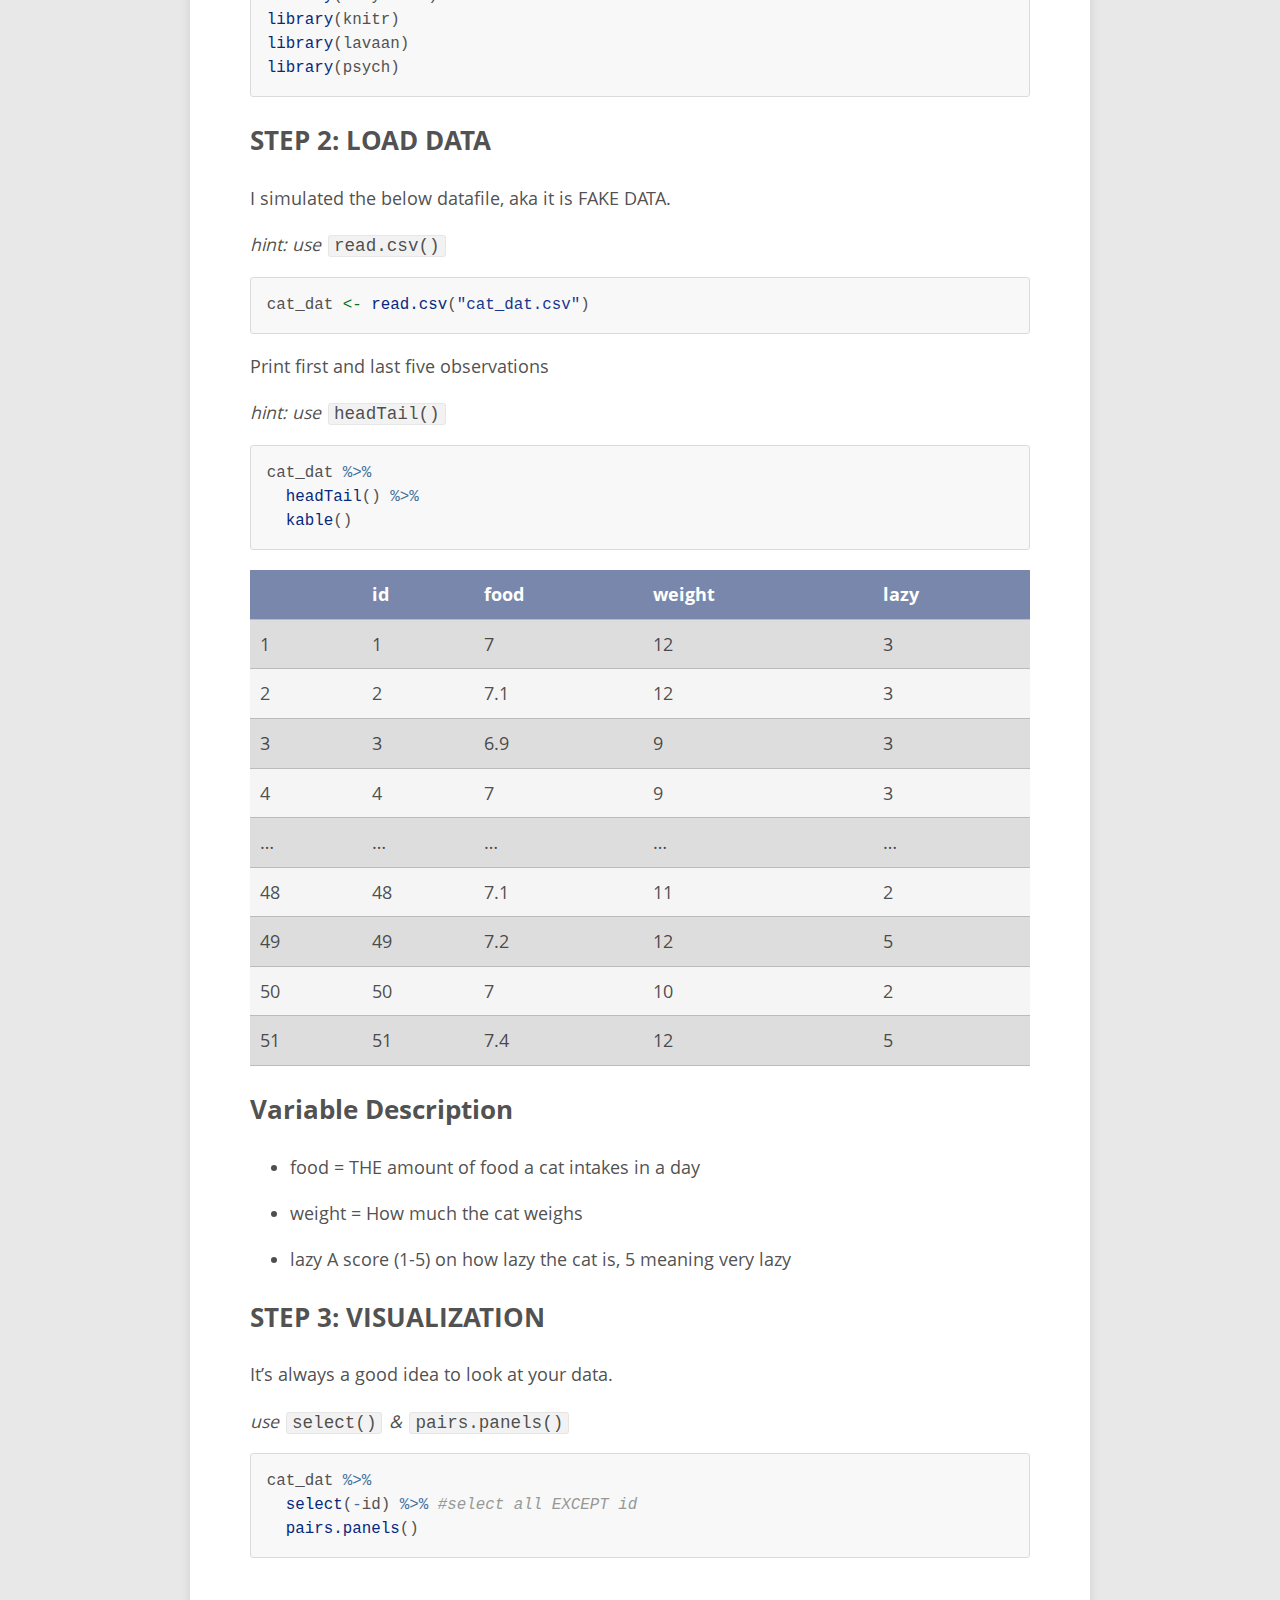
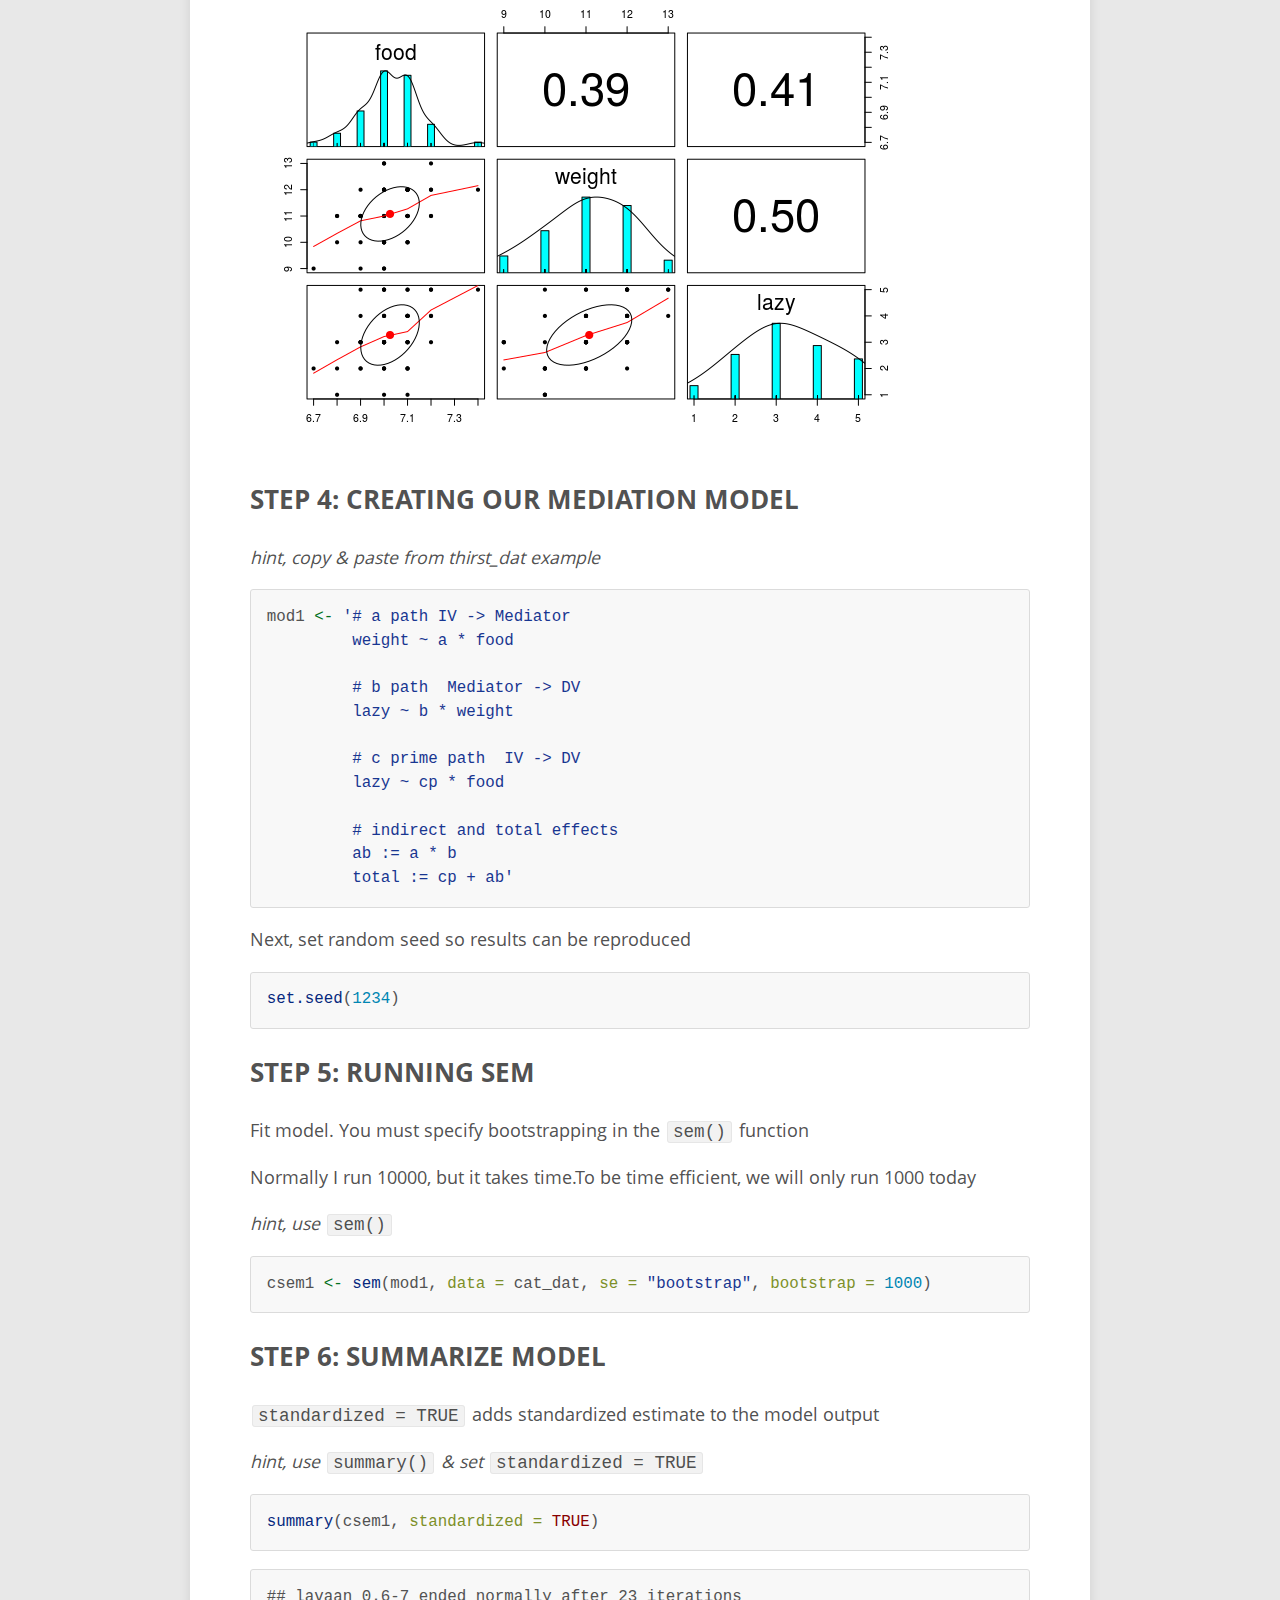
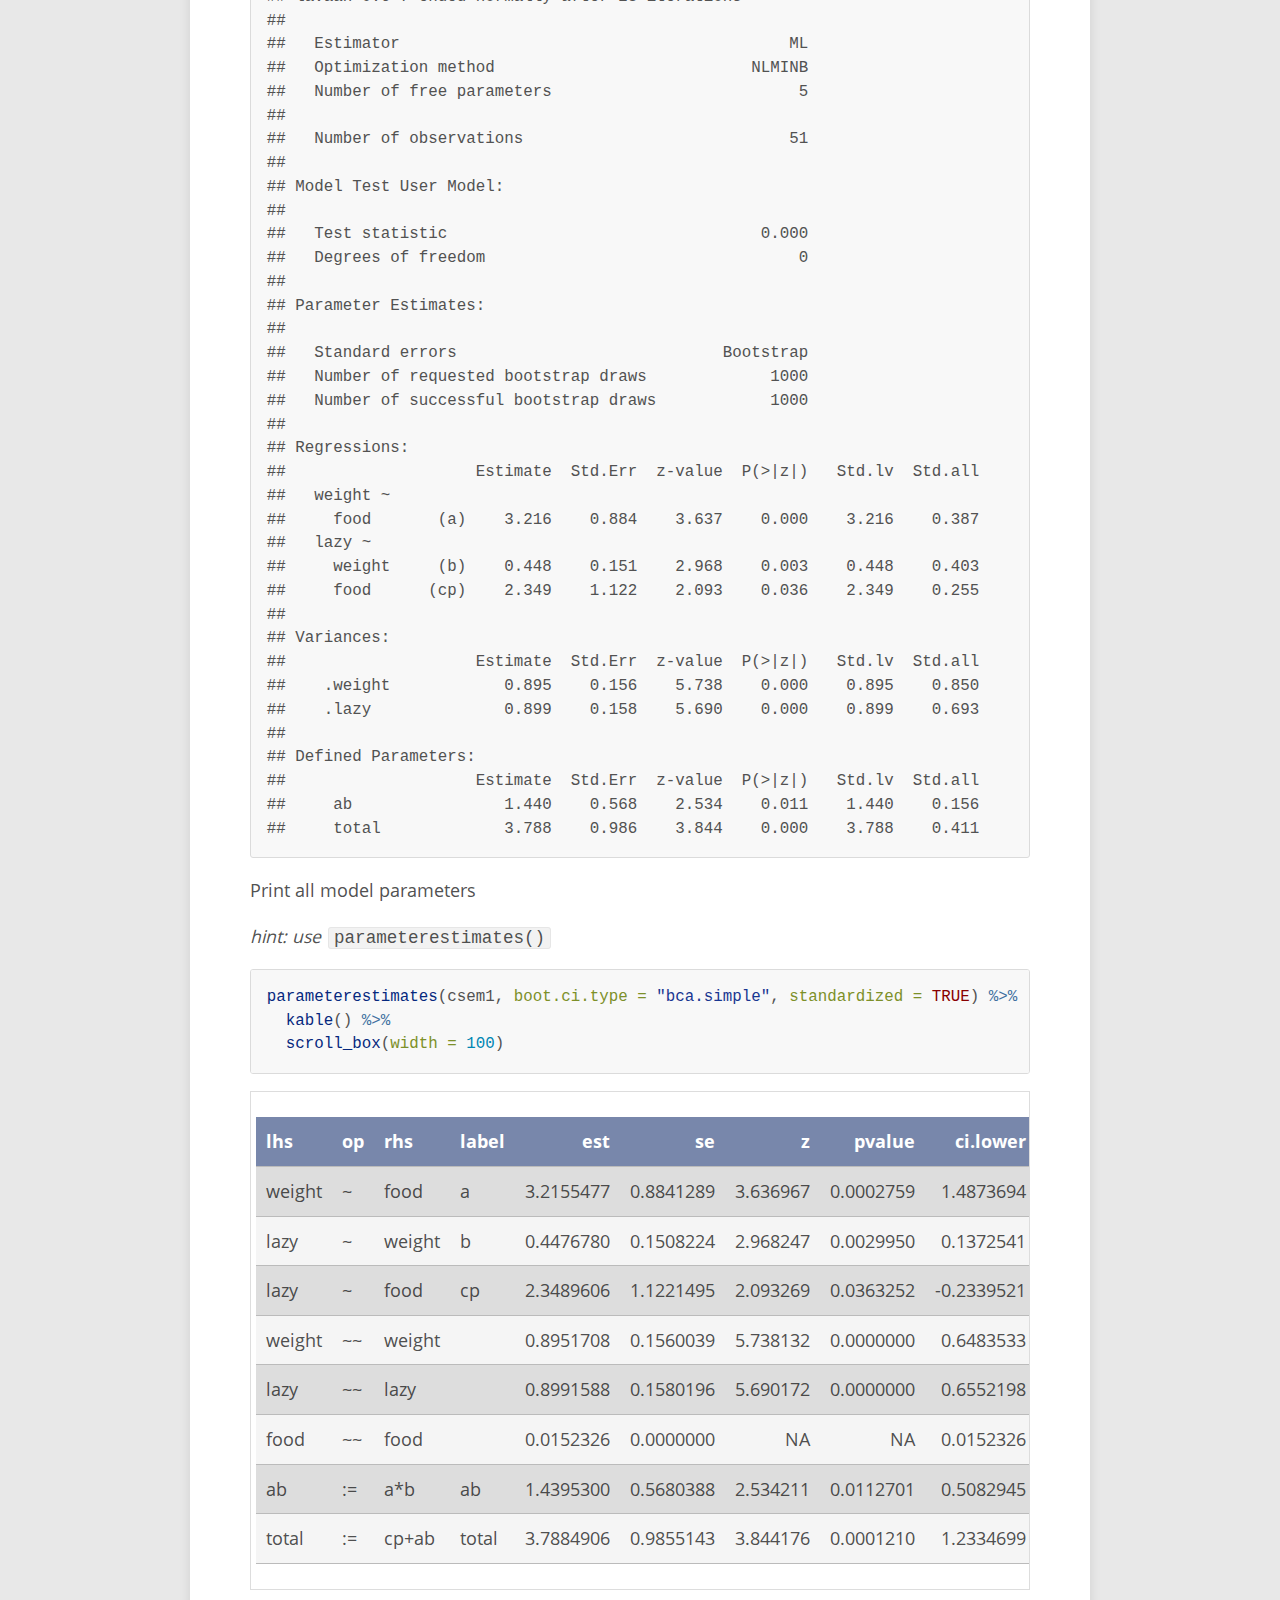
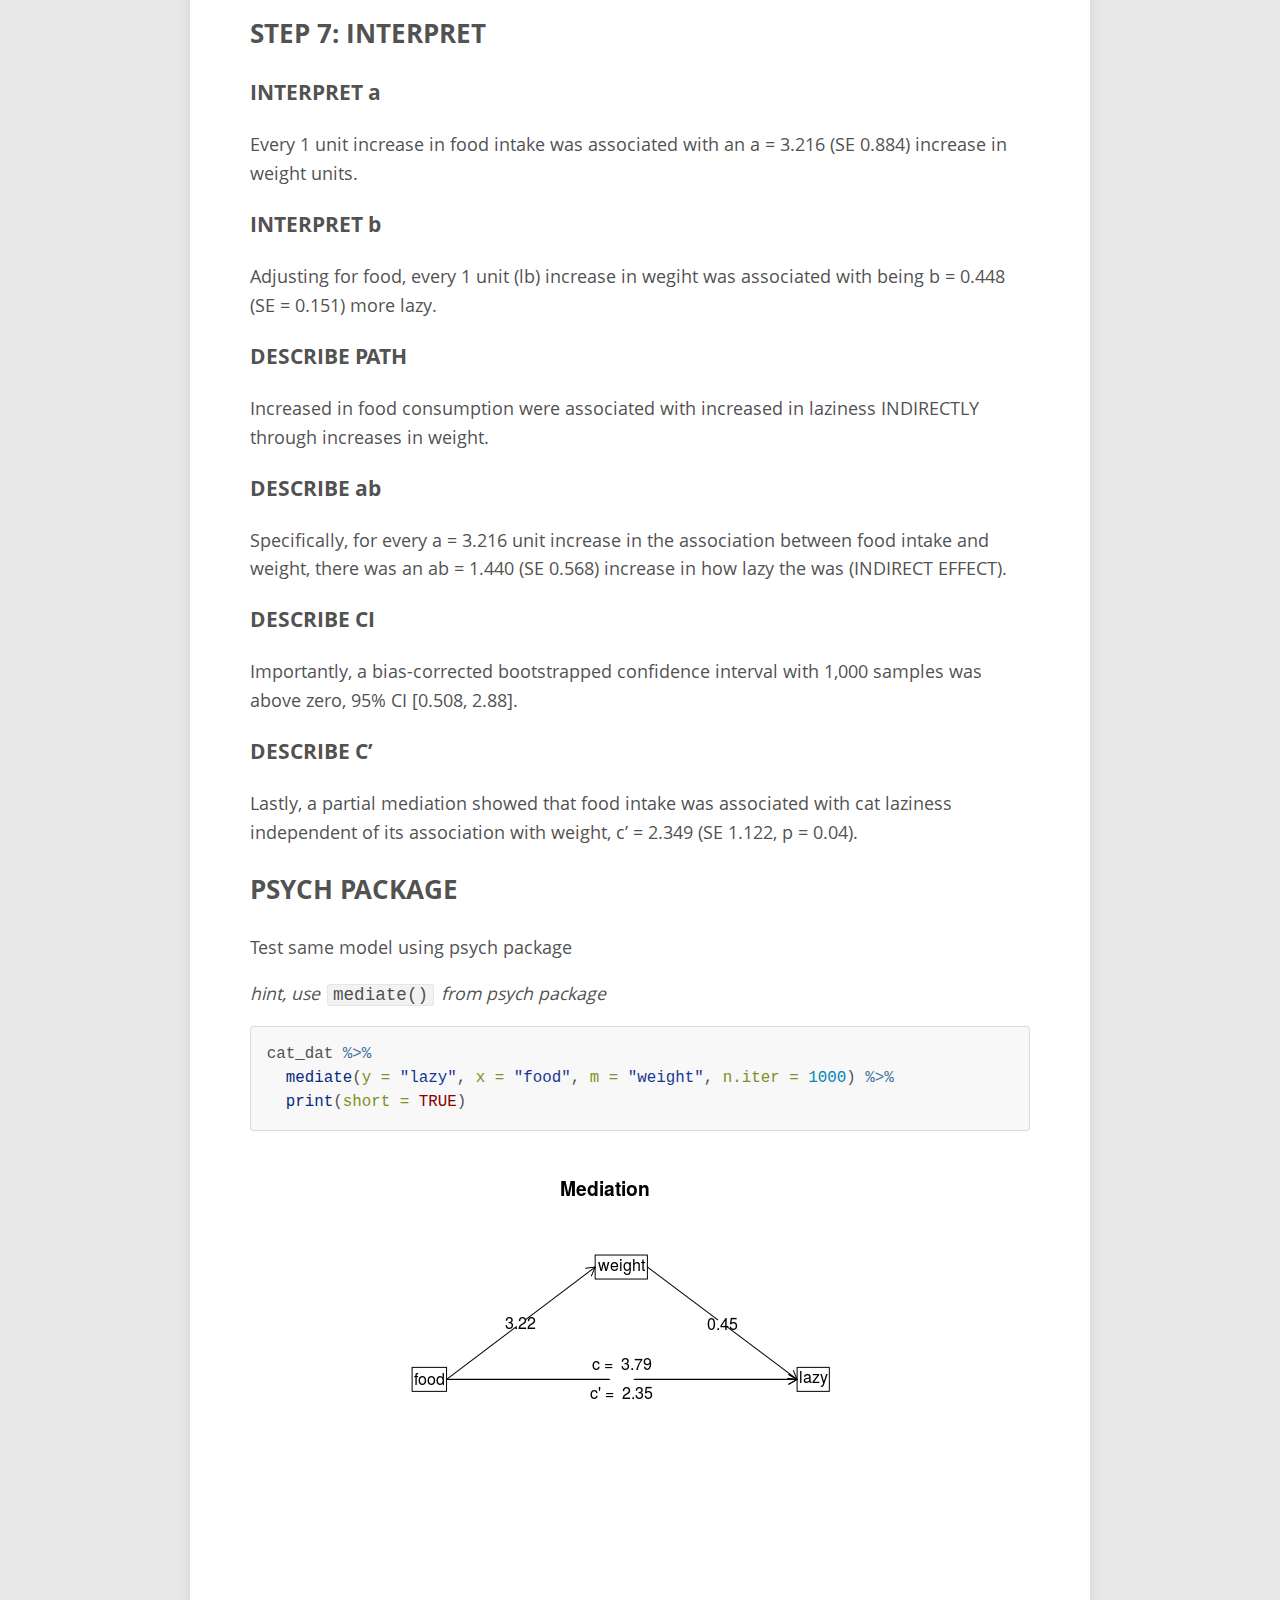
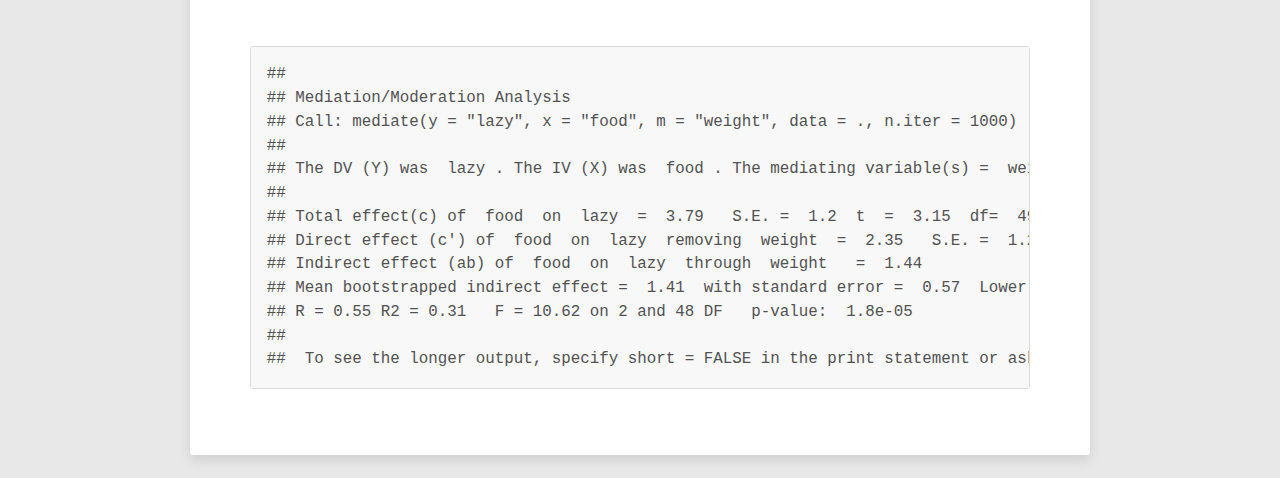
<file: files/02_mediation_present.html>
<!DOCTYPE html>

<html>

<head>

<meta charset="utf-8" />
<meta name="generator" content="pandoc" />
<meta http-equiv="X-UA-Compatible" content="IE=EDGE" />

<meta name="viewport" content="width=device-width, initial-scale=1" />

<meta name="author" content="Amanda Danielle Perez" />


<title>Mediation with Lavaan</title>

<script src="[data-uri]"></script>
<script src="[data-uri]"></script>
<link href="data:text/css,%0A%2Elightable%2Dminimal%20%7B%0Aborder%2Dcollapse%3A%20separate%3B%0Aborder%2Dspacing%3A%2016px%201px%3B%0Awidth%3A%20100%25%3B%0Amargin%2Dbottom%3A%2010px%3B%0A%7D%0A%2Elightable%2Dminimal%20td%20%7B%0Amargin%2Dleft%3A%205px%3B%0Amargin%2Dright%3A%205px%3B%0A%7D%0A%2Elightable%2Dminimal%20th%20%7B%0Amargin%2Dleft%3A%205px%3B%0Amargin%2Dright%3A%205px%3B%0A%7D%0A%2Elightable%2Dminimal%20thead%20tr%3Alast%2Dchild%20th%20%7B%0Aborder%2Dbottom%3A%202px%20solid%20%2300000050%3B%0Aempty%2Dcells%3A%20hide%3B%0A%7D%0A%2Elightable%2Dminimal%20tbody%20tr%3Afirst%2Dchild%20td%20%7B%0Apadding%2Dtop%3A%200%2E5em%3B%0A%7D%0A%2Elightable%2Dminimal%2Elightable%2Dhover%20tbody%20tr%3Ahover%20%7B%0Abackground%2Dcolor%3A%20%23f5f5f5%3B%0A%7D%0A%2Elightable%2Dminimal%2Elightable%2Dstriped%20tbody%20tr%3Anth%2Dchild%28even%29%20%7B%0Abackground%2Dcolor%3A%20%23f5f5f5%3B%0A%7D%0A%2Elightable%2Dclassic%20%7B%0Aborder%2Dtop%3A%200%2E16em%20solid%20%23111111%3B%0Aborder%2Dbottom%3A%200%2E16em%20solid%20%23111111%3B%0Awidth%3A%20100%25%3B%0Amargin%2Dbottom%3A%2010px%3B%0Amargin%3A%2010px%205px%3B%0A%7D%0A%2Elightable%2Dclassic%20tfoot%20tr%20td%20%7B%0Aborder%3A%200%3B%0A%7D%0A%2Elightable%2Dclassic%20tfoot%20tr%3Afirst%2Dchild%20td%20%7B%0Aborder%2Dtop%3A%200%2E14em%20solid%20%23111111%3B%0A%7D%0A%2Elightable%2Dclassic%20caption%20%7B%0Acolor%3A%20%23222222%3B%0A%7D%0A%2Elightable%2Dclassic%20td%20%7B%0Apadding%2Dleft%3A%205px%3B%0Apadding%2Dright%3A%205px%3B%0Acolor%3A%20%23222222%3B%0A%7D%0A%2Elightable%2Dclassic%20th%20%7B%0Apadding%2Dleft%3A%205px%3B%0Apadding%2Dright%3A%205px%3B%0Afont%2Dweight%3A%20normal%3B%0Acolor%3A%20%23222222%3B%0A%7D%0A%2Elightable%2Dclassic%20thead%20tr%3Alast%2Dchild%20th%20%7B%0Aborder%2Dbottom%3A%200%2E10em%20solid%20%23111111%3B%0A%7D%0A%2Elightable%2Dclassic%2Elightable%2Dhover%20tbody%20tr%3Ahover%20%7B%0Abackground%2Dcolor%3A%20%23F9EEC1%3B%0A%7D%0A%2Elightable%2Dclassic%2Elightable%2Dstriped%20tbody%20tr%3Anth%2Dchild%28even%29%20%7B%0Abackground%2Dcolor%3A%20%23f5f5f5%3B%0A%7D%0A%2Elightable%2Dclassic%2D2%20%7B%0Aborder%2Dtop%3A%203px%20double%20%23111111%3B%0Aborder%2Dbottom%3A%203px%20double%20%23111111%3B%0Awidth%3A%20100%25%3B%0Amargin%2Dbottom%3A%2010px%3B%0A%7D%0A%2Elightable%2Dclassic%2D2%20tfoot%20tr%20td%20%7B%0Aborder%3A%200%3B%0A%7D%0A%2Elightable%2Dclassic%2D2%20tfoot%20tr%3Afirst%2Dchild%20td%20%7B%0Aborder%2Dtop%3A%203px%20double%20%23111111%3B%0A%7D%0A%2Elightable%2Dclassic%2D2%20caption%20%7B%0Acolor%3A%20%23222222%3B%0A%7D%0A%2Elightable%2Dclassic%2D2%20td%20%7B%0Apadding%2Dleft%3A%205px%3B%0Apadding%2Dright%3A%205px%3B%0Acolor%3A%20%23222222%3B%0A%7D%0A%2Elightable%2Dclassic%2D2%20th%20%7B%0Apadding%2Dleft%3A%205px%3B%0Apadding%2Dright%3A%205px%3B%0Afont%2Dweight%3A%20normal%3B%0Acolor%3A%20%23222222%3B%0A%7D%0A%2Elightable%2Dclassic%2D2%20tbody%20tr%3Alast%2Dchild%20td%20%7B%0Aborder%2Dbottom%3A%203px%20double%20%23111111%3B%0A%7D%0A%2Elightable%2Dclassic%2D2%20thead%20tr%3Alast%2Dchild%20th%20%7B%0Aborder%2Dbottom%3A%201px%20solid%20%23111111%3B%0A%7D%0A%2Elightable%2Dclassic%2D2%2Elightable%2Dhover%20tbody%20tr%3Ahover%20%7B%0Abackground%2Dcolor%3A%20%23F9EEC1%3B%0A%7D%0A%2Elightable%2Dclassic%2D2%2Elightable%2Dstriped%20tbody%20tr%3Anth%2Dchild%28even%29%20%7B%0Abackground%2Dcolor%3A%20%23f5f5f5%3B%0A%7D%0A%2Elightable%2Dmaterial%20%7B%0Amin%2Dwidth%3A%20100%25%3B%0Awhite%2Dspace%3A%20nowrap%3B%0Atable%2Dlayout%3A%20fixed%3B%0Afont%2Dfamily%3A%20Roboto%2C%20sans%2Dserif%3B%0Aborder%3A%201px%20solid%20%23EEE%3B%0Aborder%2Dcollapse%3A%20collapse%3B%0Amargin%2Dbottom%3A%2010px%3B%0A%7D%0A%2Elightable%2Dmaterial%20tfoot%20tr%20td%20%7B%0Aborder%3A%200%3B%0A%7D%0A%2Elightable%2Dmaterial%20tfoot%20tr%3Afirst%2Dchild%20td%20%7B%0Aborder%2Dtop%3A%201px%20solid%20%23EEE%3B%0A%7D%0A%2Elightable%2Dmaterial%20th%20%7B%0Aheight%3A%2056px%3B%0Apadding%2Dleft%3A%2016px%3B%0Apadding%2Dright%3A%2016px%3B%0A%7D%0A%2Elightable%2Dmaterial%20td%20%7B%0Aheight%3A%2052px%3B%0Apadding%2Dleft%3A%2016px%3B%0Apadding%2Dright%3A%2016px%3B%0Aborder%2Dtop%3A%201px%20solid%20%23eeeeee%3B%0A%7D%0A%2Elightable%2Dmaterial%2Elightable%2Dhover%20tbody%20tr%3Ahover%20%7B%0Abackground%2Dcolor%3A%20%23f5f5f5%3B%0A%7D%0A%2Elightable%2Dmaterial%2Elightable%2Dstriped%20tbody%20tr%3Anth%2Dchild%28even%29%20%7B%0Abackground%2Dcolor%3A%20%23f5f5f5%3B%0A%7D%0A%2Elightable%2Dmaterial%2Elightable%2Dstriped%20tbody%20td%20%7B%0Aborder%3A%200%3B%0A%7D%0A%2Elightable%2Dmaterial%2Elightable%2Dstriped%20thead%20tr%3Alast%2Dchild%20th%20%7B%0Aborder%2Dbottom%3A%201px%20solid%20%23ddd%3B%0A%7D%0A%2Elightable%2Dmaterial%2Ddark%20%7B%0Amin%2Dwidth%3A%20100%25%3B%0Awhite%2Dspace%3A%20nowrap%3B%0Atable%2Dlayout%3A%20fixed%3B%0Afont%2Dfamily%3A%20Roboto%2C%20sans%2Dserif%3B%0Aborder%3A%201px%20solid%20%23FFFFFF12%3B%0Aborder%2Dcollapse%3A%20collapse%3B%0Amargin%2Dbottom%3A%2010px%3B%0Abackground%2Dcolor%3A%20%23363640%3B%0A%7D%0A%2Elightable%2Dmaterial%2Ddark%20tfoot%20tr%20td%20%7B%0Aborder%3A%200%3B%0A%7D%0A%2Elightable%2Dmaterial%2Ddark%20tfoot%20tr%3Afirst%2Dchild%20td%20%7B%0Aborder%2Dtop%3A%201px%20solid%20%23FFFFFF12%3B%0A%7D%0A%2Elightable%2Dmaterial%2Ddark%20th%20%7B%0Aheight%3A%2056px%3B%0Apadding%2Dleft%3A%2016px%3B%0Apadding%2Dright%3A%2016px%3B%0Acolor%3A%20%23FFFFFF60%3B%0A%7D%0A%2Elightable%2Dmaterial%2Ddark%20td%20%7B%0Aheight%3A%2052px%3B%0Apadding%2Dleft%3A%2016px%3B%0Apadding%2Dright%3A%2016px%3B%0Acolor%3A%20%23FFFFFF%3B%0Aborder%2Dtop%3A%201px%20solid%20%23FFFFFF12%3B%0A%7D%0A%2Elightable%2Dmaterial%2Ddark%2Elightable%2Dhover%20tbody%20tr%3Ahover%20%7B%0Abackground%2Dcolor%3A%20%23FFFFFF12%3B%0A%7D%0A%2Elightable%2Dmaterial%2Ddark%2Elightable%2Dstriped%20tbody%20tr%3Anth%2Dchild%28even%29%20%7B%0Abackground%2Dcolor%3A%20%23FFFFFF12%3B%0A%7D%0A%2Elightable%2Dmaterial%2Ddark%2Elightable%2Dstriped%20tbody%20td%20%7B%0Aborder%3A%200%3B%0A%7D%0A%2Elightable%2Dmaterial%2Ddark%2Elightable%2Dstriped%20thead%20tr%3Alast%2Dchild%20th%20%7B%0Aborder%2Dbottom%3A%201px%20solid%20%23FFFFFF12%3B%0A%7D%0A%2Elightable%2Dpaper%20%7B%0Awidth%3A%20100%25%3B%0Amargin%2Dbottom%3A%2010px%3B%0Acolor%3A%20%23444%3B%0A%7D%0A%2Elightable%2Dpaper%20tfoot%20tr%20td%20%7B%0Aborder%3A%200%3B%0A%7D%0A%2Elightable%2Dpaper%20tfoot%20tr%3Afirst%2Dchild%20td%20%7B%0Aborder%2Dtop%3A%201px%20solid%20%2300000020%3B%0A%7D%0A%2Elightable%2Dpaper%20thead%20tr%3Alast%2Dchild%20th%20%7B%0Acolor%3A%20%23666%3B%0Avertical%2Dalign%3A%20bottom%3B%0Aborder%2Dbottom%3A%201px%20solid%20%2300000020%3B%0Aline%2Dheight%3A%201%2E15em%3B%0Apadding%3A%2010px%205px%3B%0A%7D%0A%2Elightable%2Dpaper%20td%20%7B%0Avertical%2Dalign%3A%20middle%3B%0Aborder%2Dbottom%3A%201px%20solid%20%2300000010%3B%0Aline%2Dheight%3A%201%2E15em%3B%0Apadding%3A%207px%205px%3B%0A%7D%0A%2Elightable%2Dpaper%2Elightable%2Dhover%20tbody%20tr%3Ahover%20%7B%0Abackground%2Dcolor%3A%20%23F9EEC1%3B%0A%7D%0A%2Elightable%2Dpaper%2Elightable%2Dstriped%20tbody%20tr%3Anth%2Dchild%28even%29%20%7B%0Abackground%2Dcolor%3A%20%2300000008%3B%0A%7D%0A%2Elightable%2Dpaper%2Elightable%2Dstriped%20tbody%20td%20%7B%0Aborder%3A%200%3B%0A%7D%0A" rel="stylesheet" />


<style type="text/css">code{white-space: pre;}</style>
<style type="text/css" data-origin="pandoc">
pre > code.sourceCode { white-space: pre; position: relative; }
pre > code.sourceCode > span { display: inline-block; line-height: 1.25; }
pre > code.sourceCode > span:empty { height: 1.2em; }
code.sourceCode > span { color: inherit; text-decoration: inherit; }
div.sourceCode { margin: 1em 0; }
pre.sourceCode { margin: 0; }
@media screen {
div.sourceCode { overflow: auto; }
}
@media print {
pre > code.sourceCode { white-space: pre-wrap; }
pre > code.sourceCode > span { text-indent: -5em; padding-left: 5em; }
}
pre.numberSource code
  { counter-reset: source-line 0; }
pre.numberSource code > span
  { position: relative; left: -4em; counter-increment: source-line; }
pre.numberSource code > span > a:first-child::before
  { content: counter(source-line);
    position: relative; left: -1em; text-align: right; vertical-align: baseline;
    border: none; display: inline-block;
    -webkit-touch-callout: none; -webkit-user-select: none;
    -khtml-user-select: none; -moz-user-select: none;
    -ms-user-select: none; user-select: none;
    padding: 0 4px; width: 4em;
    color: #aaaaaa;
  }
pre.numberSource { margin-left: 3em; border-left: 1px solid #aaaaaa;  padding-left: 4px; }
div.sourceCode
  {   }
@media screen {
pre > code.sourceCode > span > a:first-child::before { text-decoration: underline; }
}
code span.al { color: #ff0000; font-weight: bold; } /* Alert */
code span.an { color: #60a0b0; font-weight: bold; font-style: italic; } /* Annotation */
code span.at { color: #7d9029; } /* Attribute */
code span.bn { color: #40a070; } /* BaseN */
code span.bu { } /* BuiltIn */
code span.cf { color: #007020; font-weight: bold; } /* ControlFlow */
code span.ch { color: #4070a0; } /* Char */
code span.cn { color: #880000; } /* Constant */
code span.co { color: #60a0b0; font-style: italic; } /* Comment */
code span.cv { color: #60a0b0; font-weight: bold; font-style: italic; } /* CommentVar */
code span.do { color: #ba2121; font-style: italic; } /* Documentation */
code span.dt { color: #902000; } /* DataType */
code span.dv { color: #40a070; } /* DecVal */
code span.er { color: #ff0000; font-weight: bold; } /* Error */
code span.ex { } /* Extension */
code span.fl { color: #40a070; } /* Float */
code span.fu { color: #06287e; } /* Function */
code span.im { } /* Import */
code span.in { color: #60a0b0; font-weight: bold; font-style: italic; } /* Information */
code span.kw { color: #007020; font-weight: bold; } /* Keyword */
code span.op { color: #666666; } /* Operator */
code span.ot { color: #007020; } /* Other */
code span.pp { color: #bc7a00; } /* Preprocessor */
code span.sc { color: #4070a0; } /* SpecialChar */
code span.ss { color: #bb6688; } /* SpecialString */
code span.st { color: #4070a0; } /* String */
code span.va { color: #19177c; } /* Variable */
code span.vs { color: #4070a0; } /* VerbatimString */
code span.wa { color: #60a0b0; font-weight: bold; font-style: italic; } /* Warning */

/* A workaround for https://github.com/jgm/pandoc/issues/4278 */
a.sourceLine {
  pointer-events: auto;
}

</style>
<script>
// apply pandoc div.sourceCode style to pre.sourceCode instead
(function() {
  var sheets = document.styleSheets;
  for (var i = 0; i < sheets.length; i++) {
    if (sheets[i].ownerNode.dataset["origin"] !== "pandoc") continue;
    try { var rules = sheets[i].cssRules; } catch (e) { continue; }
    for (var j = 0; j < rules.length; j++) {
      var rule = rules[j];
      // check if there is a div.sourceCode rule
      if (rule.type !== rule.STYLE_RULE || rule.selectorText !== "div.sourceCode") continue;
      var style = rule.style.cssText;
      // check if color or background-color is set
      if (rule.style.color === '' && rule.style.backgroundColor === '') continue;
      // replace div.sourceCode by a pre.sourceCode rule
      sheets[i].deleteRule(j);
      sheets[i].insertRule('pre.sourceCode{' + style + '}', j);
    }
  }
})();
</script>



<link rel="stylesheet" href="data:text/css,%40font%2Dface%7Bfont%2Dfamily%3A%22Open%20Sans%22%3Bfont%2Dstyle%3Anormal%3Bfont%2Dweight%3A400%3Bsrc%3Alocal%28%22Open%20Sans%22%29%2Clocal%28%22OpenSans%22%29%2Curl%28data%3Aapplication%2Ffont%2Dwoff%3Bbase64%[base64]%2F%2FAAAChcAAB6Qo%2Buk42xvY2EAAEoUAAABuQAAAbz3ewp%2FbWF4cAAAS9AAAAAgAAAAIAJ2AgpuYW1lAABL8AAAAKwAAAEyFNwvSnBvc3QAAEycAAABhgAAAiiYDmoRcHJlcAAATiQAAADyAAABCUO3lqQAAQAAAAwAAAAAAAAAAgABAAAA3AABAAAAAQAAAAoACgAKAAB4AR3HNcJBAQDA8d%2BrLzDatEXOrqDd4S2ayUX1beTyDwEyyrqCbXrY%2BxPD8ylAsF0tUn%2F4nlj89Z9A7%2BtETl5RXdNNZGDm%2BvXYXWjgLDRzEhoLBAYv0%2F0NHAAAAHgBY2Bm2cY4gYGVgYN1FqsxAwOjPIRmvsiQxviRg4mJm42NmZWFiYnlAQPTewcGhWgGBgYNBiAwdAx2ZgAK%2FP%2FLJv9PhKGFo5cpQoGBcT5IjsWDdRuQUmBgBgD40BA5AHgBY2BgYGRgBmIGBh4GFoYDQFqHQYGBBcjzYPBkqGM4zXCe4T%2BjIWMw0zGmW0x3FEQUpBTkFJQU1BSsFFwUShTWKAn9%2Fw%2FUpQBU7cWwgOEMwwWg6iCoamEFCQUZsGpLhOr%2Fjxn6%2Fz%2F6f5CB9%2F%2Fe%2Fz3%2Fc%2F7%2B%2Bvv877MHGx6sfbDmwcoHyx5MedD9IOGByr39QHeRAABARzfieAFjE2EQZ%2FBj3QYkS1m3sZ5lQAEsHgwiDBMZGP6%2FAfEQ5D8REAnUJfxnyv%2B3%2F1r%2Fv%2Fq3Eigi8W8PA1mAA0J1MzQy3GWYwdDP0Mcwk6GDoZGRn6ELAE09H%2F8AAAB4AXVUR3fbxhPfhRqr%2F6Cr3h8pi4wpN9K9V4QEYCrq7b2F0gC1R%2BXkS3rjKWXlfJeBfaF88jH1M6TfoqNzdWaXxZ0NM7%2FftJ2ZpXfzzeVILi0uzM%2FNzkxPTU68Md64GQZ%2Bvfa6d%2BP6tatXLl%2B6eOH8uVMnTxyvVg4fGisfhNfcV0f3luz%2F7Srmc9nMyPDQ4IDFWUUgjwMcKItSmEAASaNaEcFo069WAghjFIlAegyOQaNhIEhQxALHEqIeg2P0yHLjKUuvY%2Bn1LbktrrKrOgUI%2FMUH0ebLc5Lk73yIBO4YeUrL5GGUIimuSx6mKl2tCDD8oKmCmGrkaT5Xh%2Fp6rlphaS5PYp4kPAy3Un74OjeCdTi4nFosU6Qg%2BqRBsoazczLwHdeNqpVx3AW%2BoVjdhMThOo6YkGJTl862RFq5r263bbYSHyuswVrylsSBhHzVQKDU11g6hkfAxyOf%2FDVKJ1%2FHCvgBHtNRJ%2Bb7eSYepeQ4VLZBqAeMjgM7%2FzyJJF1kuGw%2FYFpEq458Xrr65YTUa6VCEKGKVdJ%2B2FoBYYNKCwV1K6B2s1mJnPB7Ww6GtyO04ya%2FHHWPHs5P4J65NyVa5VA0E0LocwPci45b6tvMvohm1BYc1h12Xd2GrbbHVkjB1pzs6IKtOHeYd%2BJYhFasmfs9Zt%[base64]%2BlZ4dw9w86yyNfG%2B%2Bu0ZWOBkmsb%2BGrsrKGIN4R0XPQimnAEcj3CI6ZDR35zzHJEZlcW5cQCTMwty4umkB5B4ajHwVNhQDqdMLSAmClnhLScgYgMbQJESALUrtIvjpQz9LVxuIPSiYgQkjusZ01l4BERrPtdO9KfDErKQLne6EUbJlXHqTccNzL163tuES26ickjo5va6FIkCyIyaFEYA%2BlejuqlFxLWIYKmQG9W0tlMe0yXu80wPe%2FOavEJrd8srSFziSal30wMj5H2mH7T6H218RQ93qOFysDEgtLBoRuQUeXjyPQKexdLjoa4vtAQJiBsEXYutEo9T1%2Fm5mUdBMbXFCzIq8Z6Yl5%2B7nyic%2B1mE3xisVatpBarpcC%2FmUs9%[base64]%2BGg19OHK4TmOC61TIcAFzsF7DPNQ0fkPjNzr4sMZHaEX5fk7uLZr9LHK9AW9KF2wU%2F%2F%2FBUfaOnlREfyrK%2Frv6Hyn3ISkAAAEAAwAIAAoADQAH%2F%2F8AD3gBhXwHfFRV1vg5974yvZdMQspkSIYkQkgmhdAyIIQQWsSADCLSpajUiMgiAkuJNGmhKyJGDCyybCiyiGBHRGQtyLIuf2UX19UPy7oWyFz%2B972ZBxOE72N%2BL2%2BYd%2Bbe0%2B5p99wBAscBBIN4ACjI4D4oUJEIVAbIL8wPYX4oP1TQ3um3%2B0v5dZz2bj44nsyKLhYPXKkaL1wCAhuuXcQ69dsWyAu7qF5PBMFqQzQRkzQgYvIQCuXleXYHlCXl2x1YZg%2BF7HxMDNAQLQoVetwuKZCZjRUTQqc%2Ff7RjebisqAeuEQJXmpZUdA%2F3KgcgsJA2kL1xDNPDZqCyQAWdXiIy5YOHThUq4%2FKB1XFpgPr5heVtJuSQvJzxOeKB6HfEplzKWCEA4Sc%2BVgqkw8bwIF16K7fg0ttNJr3DajEKBqfT5UlNkwXJKyD4hCRRlFySwU%2BTvTTJkJTh1wkms6l%2FpBWa08Fmt%2FWP%2BNz2AWYcYEez3WwXvU5qECE%2FVB5ylJXl5993Hyc3zw6hkHaPoerldxVjh7eMX%2FF3hYWxu0KF382pcKpXsV%2B9QlS93Mj%2FSz%2FujinsVE1dDTszcEk1u4LpPdjXmDdw6UAsqFlUg7rmf2J%2Bd3aGLmC757GBuEe55mHNXGxifZVrLtuNNUBhwbU6wSQ5IAOyoS2MCxcH7VmpXkHIdZlFP4BPtOvFdvlZZsncL0Kl1pZcS99Iam5eK1erfhFvrkviL9HDKc5X6OV%2FChUq7aGEvw5U6QuFVCbEhOSSZHegODM7WOzxhOzZ2cVFJaXFIbfHK2cH7WlELuK3EnR5vHZJEkzvHZw35S933n0ucur5ky%2FMO7SraN2mrVuqGiNPnIt%2BNnTy6HF4fMkfvf%2B6EEjfkpWPh7rtXrJgp%2BNAk9hzQScj6194%2F%2ByxlZE72Ow0KvcdloMLbPcBiDD%2B2jdSW%2FEk6MENfk55AfQMtwabaPC0aZWZ2a6Nob1NKgxRc3qemb%2FaF0jtk3xZPtkpc4Xjr3KVXE7WDfpi%2BsfVJ1RotwUyJVFVbE4ZV3JUPi0pLsq%2B%2BXMM4A9Vd%2B%2FYcXcVvrtx7bLN61av2oINVTU11dU1NVV4cuPaFRvXrV7xDGPNH6%2BheQJpbMQaHLiz8R9fXb5w8dLl5vO7XnzhD7uef37Xxa8u%2F%2F3ipa9pxpUqrt5AYeq1b8QPxVNg5BQWw13h9k4PpEqB3Lx2eW0DlmxfqkdfUhoy9Y6EnNZgW0t7MZ%2F6smlubka%2BI0NfFckQoDwPkjih%2Bd4yrpTleTdRqoinJE6Ts7AULcTt8mRxQbYjMeLcXMpYwucgMgaCkrrMn668Z97YBwZHJm%2F%2B%2FhnWZ%2FKwOzazl5c2DerS%2Bo2Xth9eshXXd7jTu7NHHeb98%2BVHfqw%2F%2Bz%2FCmp5zhvSZe3e%2FkSOubt2EO3tExnWrrbsy%2F51x94%2BaWFa%2F84V1k%2Fbfx2Z1fWE0%2B2It%2B2zfxGEfAaBiMbBctRiug0CpIBLFUpyK2R%2BOumYgYrZB%2BcZAdoT4%2BTfM0CpsksEggGCxGoNUsV4J5sVpc5SGJE6pwxvIJgM3r97%2B1Kq1S7et2UQKUI%2Fv7znOCn%2F8jpW80ohvKaN24aOatFEFAx8XLFYDFYItR0UbkQMljuIiEgx5HMS0efW2pWtXPbVdGZb9yjruPIInv%2FsR3z%2F%2BEisAhMFkrmCRXGCB9uEUKgoomw16o95qEwxoJiaT2cDtl84CUP5G4XWJOTBmWLK8olOmNOjMKhUpWZWHK5LZgl9279229we2OBUX50kuVjv5QDo7PBwnsvrhWJF%2BYDIuVagZDxeFHOF1MEKbsBMEQS%2BKJjOVdXJ1BKw61EH%2BfeqSTzTz3I7ZA3Zuv%2Bwhshy3sDFL2TjctJR6n2SDsfFJ3A0I5ewXfAgugw7s%2B0XQG0SAfFVWHOEsr6TyphSHW5NHFc9J6Wa%2B7B3Dfp42HguHAUINniPlZCpQ%2Fl0CogDIrW%2F8u85iv7sGv8ZzGzYAxjwV%2FMCxTwobJQCTWU8HRPQeruaaXpRqestVdUOXso7dupeF7px4Z8%2Bed3arKFc44AIg51W9ch4kIIiUEocmSk4sBpCcj15oUDRJXYYExl37RmirrkIv55rLASYJJF%2BS3t0nopeptU%2BE%2BmLrLK%2BlPgQyid3mCBU6UP1rVz8R2n770zc%2FXf7x8s%2FNn9fvaFi3rmFHPfmMLWRP4lycho%2FjNPY4W82Os88wiJ34K4tdAIQjAOQkx8YArcM2PaAOjSZBL8uolzAJFFvGDXd8ej67P2AvKpUkOYghcnK7zl300RBcsExwzJ%2Fhbrd7GuYBwhgAIYtbTx%2F3%2Bd4klJ3gtKCQnGIz9InYZEzqG8EkjSzNavCB%2FcXYlcQshhyMsZrI6PYLWc3lOG%2FvlA4rHr%2F3uTFD3r38%2Fr%2B3fMKOke9W4oJ9G566u7au84CpOz%2Fct5R99wF7W6dIYjjnawrHIAh3hlungFOWgXoyzVKbHOr1eD19Il6vISsrrU8kSzbY%2B0QMGpdjgYh60zDTHJKHoyP4404pw27zB4o1o62gq%2BBLL299am8j%2Bzv774zj995%2FdgTOZsOfWr3rnTWPj2h8qGbo1%2FM%2F%2FkYYvmxfms7TtPrM54E7ns4vwBw0rFy%2FaNJjRRVTet31OgCBPABhongUDOCAzuE0h6gnxChToCJ1ulB0iH0jeqvscFBZotflk%2BhMQ5oJDqhrC%2Fl%2F%2FFxmAUlGYeK5Z6Jl5MDec2yJQdc%2Bl5ViNduL1avoZ805eGll04jy6COKheT8S%2BU6kQwdw%2BlW6nPpXF4qtEoBziwAye3mMnRLkqlPRLqZdQlsKxTcLghkqhzjrLL5M%2BWgUwldSkjbL1HPLrCf51d8MHbv66zu%2FmcGl5Kz0YNZ0%2Bmcf759kbEB29qGGrZiYWop2b2R9fYqnKnlWOVzqXqgNfQIB5LtRr8fQLLT7CyT0ZLaL2K0WFzU5e0TcfmojkckcgvcyhJ4pNlr8Bd63VyEhIbiGhfIBFGTq8R9lqcWB2Dl1G79Rn%2F9i8n08OU3L%2F760UX2E369YuvqVUPrI9VryFR8CXc5V%2FrYefbW7svv%2FYNdxUHv%2FOnFVQ1V8yse2Dde0UcAIY%2FzU4L0sA1FEQg3jJT0jVAJFBlqbOOrALk1dCOmkuHNF%2BmpaKOYunHhldNAlZhEyFGpz4R20C%2Bc47Vmu%2B6gqXo9lewuq5TfXrLnZORk9Ink5JjAlNwvYvJBoF8E5N8qd9nN3jrmj7mOx8OPLDXqolpgwv0zZkpuzaeTynf%2BvWjNvnr22b%2BbsfDJR7%2Be%2BcL6dQ1bXlu3CDvOWfHIMytnrhJPHt7x4L7eg%2F48%2B8C5U0euLuu%2Ff8ozr1xteHTRssdGru8V3kwfeHTMsN937%2FzksLEzFdlO5NQpNsMLWdAtnJlizzQYAAQu26AljUvWZbEQlyuJi1Ymcr8Iaal2jjKNg5qJ9Ctqx02jMyDFKHJw8TpUIvjHKhXZQlZ0%2FIwe1eO%2B%2B6%2FRVHpg2mv%2FuPbBuguPMtfKLU%2BtuXfjkIFraEVzg2tlMuZg6O57%2FvXBP1C3kZ3H9od2PPV81RMVE%2FaNAy3HEcaokRS34Ta%2BLAA8XotzQMRiizkRDVfN87X0JXae6NzkVR6Znehb6J8XL%2BY3IKovXMjn0oEDMrkmmc2iXu9yGm0DIkab6hgTZklwj%2FT6FDccpXsmn6Rjlxv%2BknyrTFMR8%2BU%2FcF9%2BDiRwh%2FUCiChwdeXD58cDhSwsRjeikNNcTo83%2F0AtP2DDKLywji1nhxSezMTjgo9eVHOy3LBbJgIQ0OsEsToiIFRHrIjI4wHOlfxEz6a4ZOTXTLq9eTjdTofW1bEH6up%2Bg5GIBDhGEr2BkRNVlMZTa%2FP3HKVyrMMKrF3H%2FKPYUAWjlGsXaRnXrxTIhrJwqp%2FbMtnphFYWIdgGoLWtddqASGuPzdA7YhNaqFZLvVJSEa48LZwUd4YSN4mJ%2Baq%2FctSSXgtmD6gf2emV91%2F9KNj38bHd9l3PX0tq19dMnzFw3OSsgsWjj%2BzqPXn0w4On3e9nZ%2BNJLYFZ1yqkQ2ITFEM5zzwyA%2B1KLJ1kVwpAjsvSTgx3S%2BrQQeiisxv5Ky%2B9kGbnqUmllmSFEhOP6%2FG4ug6C2nJQUPdSt0td36R1IFMgbsUalrqlQAbw4KK1v1BwIH%2FudKqm8NCQbeMHP2LUtVk3rv7Fb4712N3Tt%2FDeaWvZt3%2B8wA7swe6Y%2F5cvjv3I1rHJn%2BAyhLM44ODVn14%2F7bBUDpq%2Fhpxb8c388XfdM%2BrU3veu%2BTws17Pv7O79aFvzMnvxc3aaHRq8sAZX4jgUsP7CfvYntoNhGYquJiAAAKJNPAIyWLjk0ojFqENR0SwqyILNaiG9I0bRYhFECoKD518xh6iplZYz%2B5W8H0OIlBsz%2FtURB6IHmnaT7itJORvb6A94cnbjGZYvHrnSg0zENwfPGTGddQIKJwCEo9xyW8ALGdA7nO0UUg1Wn89iEGQLjwd01iRrUlXEarWAxVcVsTjAWxUBevt4QnM9%2FgxBMbluwe4SAjxpj%2FmcgN0ef3cCt2IAhVVLsR%2F7%2BTIjjZjU9PTeY1ew4I9%2FOvhn8cCeI%2FNf9BnK2Pk3%2FkZ7TF00%2B6HoquhndauXPAGAMIdb09Oqr8gOu6jFpbdQb5IDekccglHi%2FHK2DL%2B4emRymUNIE3%2BRo3WokKfbtNP37Cs0%2F7rxjQ0X2Cvs2Rex%2FNNLuysbxBB7lX3FPmdvl64rwyU44QusOVSzuj8AUTgmDuEc04FdsYcWQQ8COJyiuSoiUsFSFREct4ppwc9rSBlA%2BZuAPZTBx2Az2Uo2CY%2FhIHysic%2F1z59PI%2FdU5CtWz%2BaJB9gi9gKmYebVKZgHgMq89Bc%2Br1GJWSSDAQXQoWAyS%2FreEUlCQsTeEUKRr3B03DZmUZBwxy%2F6S%2FMZmh%2BdTYZHt5OF4oH1LKc%2BeilhJj0UhpMlAKQ6pAbjTRPxSW45Q0CbAac3asPzwaNfrY9LTuyi2ilOhUvnI8SSohNapUJK7wiAaDLZe0dMgujtHRGdt4%2B8%2FHaphRyV9%2Brq5lT1xe9nfPc0a2IrDuKQL%2F%2F9bve3DrL%2Fso%2FQj0kbVrGXCYuWZWXjUhzzD7xn%2F%2BD6GvYau8Q%2BZe8H8LUY7WK6yuVQ2KdHBJ0giCCaTTraO6LTiQaJoshJV81RgnG%2FQbydi5f%2FDYnpjc2ssZGSRrI3Ws1z7dXkYQC8NoLNxfFqVpwaNht1OotVT4GzFDJj9GrpGI15%2BJJiPpxLMg0v6dVv9AONx9jclFWuR6fyFGvI0TNxvRC%2BUjHmnkjBViRGg4Ix0Yn6RGzLWkgJZRVRDKHw1TvRrzc2NpL1J6JN5M0l0dc5snnk4%2BjCBF0QIT1soQCCJCMFzgtw3EBXxTekkO0%2B0aio0pV%2FbIp9V%2BKIgpPrUZJOFCUev%2FJSmsuNBjuVjDK1gKQgp2DnLbuZlRjwuJUAn2MY4nce4COtZjadZSsCntbhh6zRomMm0bbpo%2Bbh4oGrVQLPOume7Uev%2FBCXo1IDsUG7sFsvcaytVpDB7jBS2aqjKCdypaUI4xPzabNJKZdj%2BWvNn%2BtsW4%2FRVB2xkGeEk582NR%2FnE3ZMwaxy2guAqFp99FZ5bu%2BIXqDW3hHqvLVNiOltBiTmueJRtpW9oZgjHIE9sBOOujo9%2Bv1%2Ffvn5h%2F9Eeb77LHuYa%2B94HIt1bArbxs6yU1iIuRjEAnYqZp%2BE8erqdUBRONnA%2Bc75DE6XQaiKGAySLDuqIjKVEtavhpXmSgW%2FmlplYChutYXx7Ay7tLsRZ5PWUePGL949euKoYPr7t1HOh2jK6mdXrVC5wHaoXLBCCp%2BZp8MeAIEa%2BOqmZtns6x0xC7KTL2yZM%2BMtlRs3J6I2pViG8q258sX7OOxndrH0tpz5ki3rzuqxivyf%2FDnN%2BWMCN1SGs8yIxKS3y0aDQdYTwePVm8EMVRGzmVDK5UepkSi6cntnp2Ku8ktw20SOf5bGNm4BcRXyGdhfcfkJ9jQ7%2FVXTzl2vfEZGRLeJB94%2Fzf4%2BLjqZjFi9cuWqJwDVHIFw29ha4V6a0wSQ5BSFrGxTGvV4uH30CFSfoEoJiY4mt0CGlozy8D%2Bo5jgx%2B6jmBbwy4BEI%2B9d3rHnZ0I%2FGN%2B7usnL1ey%2BxM389WLx%2F1%2BINHRbWXfoDLjz%2B6Z07su%2BYN73vyIFFvd959sV3qtf2nfFA35F3FQw8AoDgABCGcv7JvJ7iABSRUp1epgK3CYLmFeJ5qGYSi7k3IEsbWYFQyQrE9PWqJzjM14yPj2OHrLDdhgYZZafDrqOCmQ8UpzGUuFzsLkUnVHMYs4uij%2F2F%2FcJfFxrfee3ld8QDzf2vsC8wo5nuaa44%2BMabh%2BghQAAA4XW1%2FpMcNqJgMuooCJQqiPLlrxWvQhjgF8%2F%2FSgXTwej3O6M%2FNmF1x8zWHdVaFh%2F5uU3bnwXkmg1yXz6aT6km%2BQwpyW6LRdQn2Q0U9TGTotqUGOKqNclWAjJldKcyenwSZ0h8cyc75y5CT3v2xU42u%2BnL9p6UYpSa0Nne7yy%2B1EQ%2F7PaW6%2Fdbm0N88llHNx18ic5qnrv59RXv0YUK93QAQr1q9QNhhyCJ3ORLiskXFJMvtDT5KhocAz63Yu7rj%2FPIY0oTXmKdjuAkfHg%2F60QWROeQZnI4%2Bgq5M9oX4lybrUY5GWGrIBJRpnoDiChTUeOcJmE%2BqKL%2BGCJdcNEhlrSb%2BQ6T8%2BR887zoCZJPFyv1ZQBBscZ6pWKmQyqDLKBgMIoCNwcUdUrMcuuKmVot8AvlzU6qi9roq82%2F0LSFwoaNC69OAIQGdoRMVnSRY2mRUFAYoxcJlTDIOdBSfeJRD5nMSvEEu4B%2BdkS6svyKX6HWC0A%2Bi1c2Kd5c2XRy3h0mgYbo%2F4spg%2FKNEDuCzdrMFFACSacHOUgFevPMXj5rMb9CfMoLfOrSA%2BKF5b9KyigFJCgExOMgQVJYD1TWiQQEwrO%2BG5rpVFUTC3DfaPxsA1vG9pEg3dQ8jnwV9QJea2Zv0k3XKtUKsJLHIlEqwBgjmU%2FLQUfRp9mbCwCxTjhHHZIf9OA8AILRID2BkJ%2Bs1ZoxwDW1OMStBHU83G1fm5MZ0%2B4QzhUdK3f33F8MRKk50lPCUEXzoVc4K1NnTEvz%2BRw6yqMpYkzrFSFGI7jd1ooIt4LJFRHRA24o%2F98LVH4tX7NllapJZ7zS6LZn8QVeLKsVKjrQrxv43GPPvUychyc%2FVveH0F3HR77xCrNs%2FmPDWy89tOWB3js3Y1%2Bb1GPe7Jq5dxTuORZ11TZuHC3LD00fOhwI7OVWtVZygRPSeVUt0%2BD1Wq2mVGqiGX4zmNwOu8HOhccRljzgqoiArYV5DSXF1SDB1sddEk825YBijeRQiVcrvHAqyJ5Pv%2F3%2Bk0l%2F7GwKzGzQ6Wa811i%2FqXFjfb0wlJ1jP%2FDXxwMGLpdcbNHcsTuWvv7ll29fOPPJXwAQpnMOLxWGxbIaK6VuPU3ySmaOmQ0cHDPPzVmNGM9qlJ1DHgNzu6hmOGTcZXYV9f8d8HTbUOn8QrbvuW11Tz3swiw0oRPvyPQu96Sywe9%2B2mlNGRBlVqGU88fB%2BdM97E%2BVvGCx2CV7ht%2FhtgIgmqhez9mjt1FnRYR6bscerSYTkLTqvTcUDPLPA6osi%2BJOiG7ST%2F%2Fn2W%2B%2F%2B%2BTCTLMsNCxmTzdu3Ny4evOmNS9gNlr5647tA%2Frh0V%2B%2Fmfny%2B4Gv3r54%2Bi%2BfxLF0cN44IRk6hdOTDF4jpdzqtkrxGit4uRskyaUyyqIw6paZQyiRZQ632%2B%2BJsUuivNbh53Kb%2Bx%2F2JYp%2Fe%2F%2B7qFl8eecf%2FzBk65bfb7WQLstc2AZl1GMH9v3fJxx%2Fp2pttp%2F%2Bc%2FeGrS8oUksFoBYpHVxK3cVlMjkJ4UaSuj0GvhQMgKIsVkScspUqq0GtY98IAxWmOZS1p2QNgeJSXkPW3DX3mE%2BzrxreeANH3lObN6LH8KHopW83l9G3%2B3TugmsDC9PnPNkLgEKQuYQCzplcKIVu8HC4a56vQ5YpvYtY4ESnSHIzW6Vn%2BQzd72xlLbYWV0R0nXpFDJm6XKvOqvPk5pJekVxrm%2FJekTY2T7teEU9KnHUa%2Bzj%2F8pXd%2BrzbxD1uragaVBdAqDC%2BjaAUkrJv%2FOXKcGMXmJOnbhQXF%2FF3QsHJVnf87VhB3sSqoa%2Fte5X9jf3r7FdPzMgtC%2FccNOnTtwb3ZPb6ZWdOPLzh7amPD50%2F4z8%2F1T4uVE5ICkzt9ewxXYdBbfPqVx54ddvqMauTndXFnYfmBnY%2B2PS66ypEhs2ZFOn5IO08%2FZFvfn4cEPYCCD24nnuUzM5i0nFz7dF7vEkWvcMhVEQcNgOA3q0Y7xjlCatesVT2mALbtRUfM1P06cfm%2F%2BGZhgadoWD%2FjBMnyJuLfn%2Fkk%2BjrfHXnDOow4N5XP4gWAxDYDoDjxAtAwcr9tZ3PJCDa7Ga5MmImVlQ04%2F3EwqZSIqAJJVQc3NDQ1CG3TceObXI7CJWYU1Zc0qFDaSkAubaKudSxTZAEd4Q9TqPRrNP5kj22yognrLcC1z6ISzW5xSTOhATTljhb3v2det7Zv%2FeNGZnLt9g16B6h%2BaqNHZHv0yaP8TSV89QGJTzetxgMRqNOEkSdYHeYAGw2nY7KRje1xiKGfD5zeUyFyuJsRTUiQi0bdclYkzcER73JeuD5E2zOnB07dKSgy2icydpGlxLpQTZOcjW%2FXTo9NjcO5nNT4GQCoiASQHfca2tMVBjHYVRo6SRfJQGoCAfcdruDiz%2BgdwRo66xWHrfb4RPMPm5p0302p1UPDkUPuCLEt534Igi1bHVIVIgEzfAqepHh1bRDypryyOa1DVNmblnVsDhFl79rIuIAXcHhmYdfJicWLNj3cnSLcv%2Fzx9HjQmV99dDDg8e8%2BheuMZq2cnxdUBBOApeiri69x23S22xcWW02g%2FV2ytpSV72Jmrp7m4JG6NDUt95RNPXwJ%2Bq8d0XUSWM2dhSfU9EknsU6wSyDnOwzeLgds1GbYvxvmcVylSHFilGFxE4PYRT74fKaf%2FwOTZcvobX5lZ3PPffii88%2F10Cy2I%2FswyeR%2FAFNmMfeZ1f%2F8rfzH545p1j5vdyW1apU%2B6E8nOEzCrKsS3foHJkBwQhWq7siYrXprboUaHXDzMdZ0GLBqpaeO2hPAhMUr62Y%2BgRHrThpU8Niry7c%2BPBf%2F%2Bf7yzvryabGFc8%2B6xowcMRg1kUqqh9azT5h%2F1GcNr14%2BGTWl29fevfUeYVXHNNSlVexqMKW6qHJyT6bL8OfnOK1pqalecxOp8wtv80MFRHz%2F%2BY2VT5yJ1l63Ul6r3vQ0njtQyL9GzaIW15cvXnjnI8uf%2FfJ57P0SQsajObpM%2Fd9mHXp3YunT59birloRDO2a6z%2F9T38eEzFCzE9okGOpw1ywy6zXm8wEF4DsZrB4FYtg03rc2nRkaE5IY15ZEfvjt4eRQtfaahz6rrsFoaZNlk%2FfTbaJFSenDQjlrnS6XyW1twOtIplrqLzeuZaEfHYJKq%2Frj%2F5t8pdueG5kbsG25Hfpq50%2Bj%2Fe%2F%2BtjA%2FbXzF82%2BdmN88r%2FevSPL3Z6ftEjj7Yds%2BJ13jSzsaHnpjbt7h4Uvrdr2aAH%2ByzaXLm4R1W3O7p2KO71FCCkX%2FuG7BQrwKPWJlwu3jPioEKS1%2BC0OXtFLGGbVeaCkj1xU3kqIVjV5ONWqo52xVGXhtxKNuHyEMcdA5NSJuSy17ZurRiBXdlrw2vN8lyzHQeQZdU9%2F83mRWePngiAsIOvrjKhElx8fh86ZZPJ4DS4PSaz2aZzWdVV7TFqEbMS%2F4daVmW0rJcrhBY127EvX9TPNNQl6UP7Z7zztlAZLeMO6GMSvnpozV2Dj54hp7RcjgiVau%2BHAQ0ms6hHK6jhiJZl%2BNX0NFTicIYQt7ER%2B76ptuiMte%2FtYyP4oI%2F8o0cx9iPtrx6K5UpSgI%2FWinsblz4lNc3rsZipYBZ0yQ7ubnTuxCyYK7c2A1U2Z2Rlk8LhUHSq1BmbsoRPKeSfcBbp2qSdPsY%2B3jNxsk5nLHCcaHqjg0snBF7dzc6QBZ3OvHR%2FdK5QyUaz6j5l%2B4tJbXTp7trW9eRvHClACAIIOpXGzLBdFiVAUWlxQZ3RLaD1pnQ4ngmjmhUfYgteQT9m%2FJktwFVH2Cn27hFSQLxsGO6IfhU9jUdYD0AgfL1LfHw3z%2FsVMqnHK5jB7OBLO0UHfIJCVam1GRJo46KKOdrSUrLvuwFOnfnuS%2FtYTsWfl%2FStKu2xq3cXzuCVn9wf%2Bpn87mrGy5vtC03HtkAsZ6YPCZW3yJl7RUQr6npF0P2%2F5cz0oeZ%2FksHR0%2BTL6D5y31Q6eN685sPxrixetlPl5%2FYlJxu9AFbZRbmnpqlpTq09K3F7TdV%2FbpXcPJZTfEtxCddDvj7d3EK4ZLfHjedrpx794PFH58%2F49MClCxdM44aRZaRxE%2BaPjywnw0Zg4ebdS6Xj7NzZoCl4FhAvMxuZrfluorSo0RSABN%2BtlHzx8nKeJv3cDAiV7Ijaw5Oq4OwWDQ4H8UFqqsXiE2laujso0QScEzYFFXSDxYr7U7DPVNCV5Dj2pcRw4eKhDx%2BZ%2F9jjp45OnvHwVFIePIvB49LSPRvZ%2ByPvJcsjvOq5cRenZNg4zJn2qEvdpyXVQg6tAS%2FXAzu1JvkcpuoIdVglCaojEuTngS3pjfw38rSkOlOZT8nQVNOmbD9lKoU5HFg8t2TMUz2mRrqPyi95omTcisrHK%2FsMJSfuLFn%2FUKvsVinhsvqH%2FRkZSeoOPFuKdcJwrcuYCALV8343AGpSu4xtNPOWXcZcCQNO1%2FXt0PNKk%2FGszp3Ly0IVZPfVC2Lfxb3C5ZVhQDjK7fd5dVemazjNozNTahCARxo62irVJxKnwUz4SzDKgg%2B07k9ljt9sw2apra1KOJCldLR6NAOuqD89OWHNwpPHcdniPisKChY%2BtHv7My8sX%2FFdifTO%2Bxlov4LNXXfvoH7vstCH5z462QkQypUYSDzBpV4Zzk5y6s3mZI%2BdGD1OMS3dlORL6h%2FR%2B3xOcNr6RpxJIPa5uRWkRdPQzZ6Nm29lf5Lfinl2ypuduEqQxqONXTatnD0HG9jQblU05erVU2%2B99f%2FEEzUL%2B%2F1uGTs397MxS%2B7YtDz%2FxwtzsfO%2BU4psZqMkeIVtnHNByAibW0GmBSxtctLd7iwZeNSYn1gJchaVBku9il8r9co82Ja9clCxDnKwNLs0IXQ6VLV4%2BOLx8%2BeOq7t%2FUVXVgmF14%2BYuGrN42MKqeVtnzHh627QZW8mHj01aNmxh794Lhz059ZEFD%2FCHvfj7JZN%2BN2XbM1Onbd8BiscDEJT9Fw8MDrdzWGSj0WYS9URPTS6LW%2FYmGSwW2So5HBScbqsz3UmsTqvThG7JlATlWg%2B33RHrzL7lpjuGUOGj1uaovjBEKnH2HjYCJfY6dmGv72BvYGd%2BARu7j1wgZ5vZ3Ma57Ec08RslQBKsgaxUVYkkUR726QUqUDlmFjgmiYqtbgjFLYRiI5p%2FYebmnxVpXPuF1kupUABdeGdcdiE4pdy0Dj5fmkmCgNS13E07lbRqK%2Fn1%2FmCviN%2Btt%2FWK6OGGznh%2Fs4t9I39VVFmLztSUlwuwZdCiRC2l%2FKk33lG0dHD%2FqprTbw5%2FZmTxqMV9Z8yYvelw%2FcCqjf%2F%2B6K9P9H9t4KLl7R%2BcvmJR99W%2Ff6Ggbs3LPQbRnMF1WW0mD5q1NDW4IJjSKdy5prTH%2BklDl%2BfctXrZxm5rs9r27dWuY8e8oqHTRvWb0MVZPfnuKWXOMUCwWLTQ8eKH6u5TWpiTanKAI8lnpW495N90QCAhzctKeI%[base64]%2F2dq9X3n575qfMjIXZI%2FQ7b%2Fu6brOGD0zj0rT%2BwD%2F%2BwB3P2xr8GQKCCushU8W1OdzqUhlt5pRQDokeJazP8rQwGh88D1EYJNTvSOakf3feGku9qVGpqG4xTV8ojfbXWGSt18iYUtdZJXEnDlt0%2FedPztWvHjM%2BbtnB%2BHauecmLUlAeov2bk6HHjJkhCcGFoRIcJs1jnI2OaCgRBqd8NhFraSI%2BCBGbICTupxI21YNTrBbMkWKwmUYegHGS5WbPRiyhjVuw2EAfPVEriM1kjLsUhtexzTK9lO0kQ1%2Fdk29mzvXB9yo23qh9EHfeDXhAhJWwiKKAki0J1RCSQr20nattixUJOXfM71Bv9Hhc%2BCdeuaV3LRAIbAAjXdUoX16r7wqGgF3iOLui5Zpn1JodXKu1gsnFoi9Pi0DmtjnQHAR63E4fT4bythikCCP22ZKVVoUS%2Bhp0Bqm51Fnr%2BL2UjHz5YPXLwfRNx36B%2Bl3eeXrwWxYbNVy%2F8n%2BpGrtwd7tNtSfXsNFaLo9jTdPZ89ub%2FpXB47YrkEiRpzW3r%2BoJ09UfBJLnmAoG5dBi5LJ5U83Z%2F2GIGp7L7nGwzHPNQhS3J7yWaAKe27LkytvA6c%2FfPn39g4Oqa%2Bfun195VPX3qwLunC2vmH9i%2FoGZlTdOCgdOm3l0zdZoiv%2FGASic8yQYLAMhwBiA6Q93NqCLLub9OUmpcstOLaHGCwAsItnQvZqjyadHEUVx6cz%2B0JMt%2Bsjy645vIQH91edGont0XbPj9msiaPXiIVI2%2FNHhk35IePbMLh0yeP6V6%2FZPPA4KflKlzBqAsnGkVRaCONIPUOstxn%2FMhJ%2BnrRKMzxUmcTl2yP92s88eVhKvIfTe2KDHRmKtlyd%2F2PpPpA3vsPbRzw4w1sz%2F8snbmA6Or7%2Bw%2BpUPP8mXDl2wVvqx%2BwJu%2F%2FYmVHWb32L5q0oAeXXrkBYa2LZl5056LnkfvwhP6xD0X5YAIN3pyAOvaT85494494cnCD133dnN3O1oEqNZDegiV4IHicLJoMOhs4HS6dC6%2BLeC2ulLMRKks6LWkMWHX6XqfaELKyMnTOhsGs13PNCxJNkz%2BZ%2F0Qg6GhAeewK698pKaNLwyr2caOScrsU1mzMEJygRWCYYcgIoBopDa7TidSq4jaQa%2F8RJkG7MortqVTEvILI6Z9PL1rzacn%2F%2Fov0pY1S3t%2FraYhx5WrKDBA2ED6Yh0dqvitsEECMJuofkCEQsyAJOqq2jzatUOseZR82L1nz%2B7xMwlZzIVNAOBQIge7xQhgUfrILXa7jtog%2F71CzQq3qDNoZYbSkOzBpo31obZtOw24a8BDQx4ubWIXRk7UT9S1Kckrtu%2BbHgSEvqQKP1d3kPleHwFKDSZuX2mGBGlK3sc5EGO7FpnEzw8MXLlQ8pQsvpNv4K4ld9471NP2%2FhFAoDt1kaPi26q3zgo7lONnEnBvHfMfbr3iP964r4XTTjgzJSYsWHJ0V%2F3qF3eu3%2FB8lN07fsKwYRMeGCZM3nHw8LPP7T%2Bw%2FTH%2Bb%2FYjjwCBau4hdsY9BF%2BZRr1AgMrEoJdu5R%2F4fBhELEUxdqM72c5aTGef1%2BIQVnvjPTGxCb3wfhzek01IufGW24c%2BAOIZzq8gnCYLACAbHrsGKMNHNDV6EPR%2FosTBA8ziYuCw7Tjs%2BThseQz2CwV2Ou3PYeV9xMZBVchkAMkvnuAQM34FFf4CxEZ9KD5qXmxUIBBiM2mNMBxSoY3Sba1zpQWwlbVVwCXk5EIqmmhqKj93lzEgkm2zG3tH7IEWecP9w%2B9rGZ4ohslCYnXDUm9MGF2J0ihbnJBfkf59Rs7q4vv9Y9X1ozq9%2BdbRTwPhSMnYbk2zOnXtXqqkXKHH1tZM7NOvw5ip2e0XjzjcWDEhMjB%2FyIz70jFvcU%2FeGRvmVKrdoPJ0bltbq9R1v%2FYaDgTdn4hNzIa84ltA1MLCGETS7SCOQSAGkdoSIv86xGsg3HKMrOsQE6CUQxiaKGmtgtyAkWIwIMNxKIN5QK4xAIk3MIIVnNA%2FfAdPM%2BwIOhPaRNEtuvROycm7kHm7iMHM7wabASUqOtByowkglmHm5an5G8bOiYau9y%2FSAF7vYVQ2zqR5UUeUXdxLDtMT0SMkNXqR9Lhag0cfURpetbZG%2FAvZr2jRHOZSOkc5ztkqzrMIAf55rM9N5VmbON8PqhxBs8aRmyFqoTwG4b4dxLFrV2MQyS0hsq5DTACHylWC%2FhhXgUA%2BgFip9id54Z5wod3t1glmAKcgCUk%2BrogS11erXC6%2FJJ%2BWL8jcIsuyoNfbqiJ6Kri17tNEXW55EDWhHZV7uVhLarxnM5QhVqpNqbM3bcJ9eBf%2Bbn%2F07S9xNlt4lIyKtaWSunqyntWxHSQcba5nhhhNYrmqS%2B3jurSmJdWx7jiVLwUx3sKsmLb5bgdRi4YYhP92EMegKQaR3RIiX4PgeGy65RhZ1yEmwMdxnW4b5z7CQrQJJmEDGMEX1st6ino0mXXgy0%2B0x2rMHLeOu0ewbTh8BHua7RiLw9m2MThS2DCa%2F3fbaLyfPTsaR%2BCIsWwrAOXzv877434CJ6RAQFkZnnRvmsAPExtcAA6rqFMCF0%2Ba32f2945YHTpRoDazQHnjnES1lrm3%2BFq4%2BYgL%2Fygm0lglwc7fxSoM1BZEj3qKzovZ1zsLv1479tEH9ykddGe2jnx04rGmh6Mjpu%2F9zy%2FNwbFk68SdWpPhmOUDNr2FDyl9dMMXV699l61D26bmvgOVZjp2ZRN9qTc7xVdOrI9LlUxpXLoVMfk7Nb7fDFELp2MQKbeDOAZzYhAZLSGyrkNMgA3xlRNMtEfCbHWUTvF5CmKjOFSQeO%2FfrHjvH9%2BpMOtFUbKDBB6vWeALiC8fs96sl2LdkZoVarkRrHVH8v9lCDcaJGexM%2BzzQ42NZ9GHnuYrO3mL5LvvUdvFy4zXWq%2FB6ei%2FV%2B5Y9yQAqv0oW6R0aK94ppxcMTUAXpMJUu25YkGhw5Hbrl12RaQd5LrV3S5tj%2Bvm0xpaZCBL2vZIQjWCo6Q2%2F2lnOTKUqE%2F1UYJv5ZAOKb36Lxv32p%2BOTCrfUnn27ofnjujZq094yVz2TcPf%2Fv7%2B58IPi6dX3OnPyC0L3b917LZdPTcF8w%2F0mVQxcHZN%2BcTisqHF1YMuXO0r7Nv3562c52pXkOTnPL8TACXovgLUVWlXOH6L57V56vN2t3t%2B7FP1eajFc%2FGz689fe%2BUW3xc%2FvP58whegruiOKsCNGRZehzj%2BcwyiTQwCqAIhKbtXOVDENWdkOJQLre3tedlIaF%2BWlJTe3ghi5y4pbYNtKyK%2BAqGgV6RD66BdECyZQU%2BxzqKriLgsNtBaO9R97viBxZsNL1corarUot3Jy%2F%2BqHSkOv7bLFExMz5TiAMaaVIb%2Fwg7NmPnUc0VVb4%2Ba%2F3xO8a6Hj%2F0reqcOO967tWbwurHswpy73lz03Mt7Jg1ZtfPpwzvoK7OWGon8BOY%2F%2ByddrEUqp%2Fie%2B4eMYP%2F9%2ByRWGwjyVpav5k5sXH9%2F5MVNo2XdQ6Sw4ektO5V1zXc4lW4kzreeMU%2BJFaqnVDtxVIn1ikl8vyqRVppEbn5e21993vp2z4%2F9rD7PafGcS1R7PsEQk1d7TaLX%2FgqAo9URXolZHHYXKGOgqI3xIgApTICovZYRgzDHIa79iUMMSoA4xl6IQTg0iG84RDrHQ4OYwA4CqBbHZ9d89VRlx1zyq6euqsJ5fsnUqhXwYN5jsTttkj7YRp9eETFSj91nsfLIR0%2B9LqSttY3QmLJw6%2F3b430QyITiIlAqxdlBMcj%2FlHpUk%2B6gRVqnV4kwil39%2Be%2FsK5T%2F9sUYXdkp9n3vr4YN77ll3OW%2Bpzc8v7NpC3vppe0vPUtC7Ev2FzR%2FcQmlWcInr25%2BcGHXgtrefZ6cNHMlm8b%2BtaaRbXjh4Aku21jXgbraqmOrzaLyJC1RNqNUrt0Vk%2F1HquySb%2Fe8drD6PPN2z4%2Bp45Ngi%2Bd8fu35a9%2Ff4vtcJtrzCSkx3Wh3fS2Ph2YhR9gJVO1CD4WTPAaDTSACKjsZTifKZjMqJ%2FQQ8tX1yhOfG8nPjUN6iccXE96Pp8ejezqVFHXsFCrqot3J8iefZP%2Fq3KW8Y1m4nPwYfwOUY3tEGCUsjvv7PvxEa3orl8vQ6iZn76u47uxt1M%2Bb2Kjnf3P2ZWVxBdGcfXw7QXSpTl4Si1SnX6L2X2yaUjNt%2BDw0Xd40o6Z25NzmV4rxTJ9pvAljfYjl95r63Iuxboyetf0XbEBQGjL6zuy7cMOvu8aRRcWffLRjTHRO6DzXjNjutSq5e2KSf0PVDI8mmZuf107VNOfWz4851OeBFs%2B5ZLXnE%2FyxtZarrfrYDqw6wr2xGWIjpKsAWu%2BI2t%2BVyXex0jOkFJfNZpfsrQMOsKeYPHqqT%2BNdjB7q5euvRZPnb3oYUWsXUUomXo%2FW9JUVbx7J4HugOKR748Sz333%2Fyd8fMwk63mSElTs38OYRzF9LmyID2Efsvwpjn83sV86KdcDaFQ1NOXQi58u3ce%2FZMxo1nF6Nmgn7Y%2FTmxejV%2BpuEyuv9TaJArLfsb%2BIw6gkU6UvxFLggHe4Ot0uSrE5nKpjtqZKY4bc6eDxpBaOR51hGGj%2BVwg8UUAc4b5zk4det2ia1fWVJO2TlvZF9aafq7NnSl1EYN4y9zJ7BYRgeN5RaonxdR8%2BRfs09fmXXEH%2Becs89LqzDiTgeF3ljSZmwlZ1m55QTGn6hNi32qy1yujAU0iAXCmBQuG26zkI8nqx8t7tVlk4oDOW1Mbbh0RHvSCKixdiunWg32pIyxcyKCIieFj7YoVjVRAeseV9R9a0q5rdyvYktTFkxnyvWs%2FNzup6pu8B%2BROnrBae6djz2%2BInL0aAOq4Y%2Fe8%2BQDVf9G154buPm5xvWCb3mrjKRjN%2B7vp4xEwtQh3q8Y%2Ba0KbPYz19MYDO5tw1mkLIPz3985rOPP%2F10x9NP7wBEE68Q7pH8YFF6wGWwWXmN0KJs3CSfKkwsE%2FIgzx1QzhIE0DR3nLfB89CcmUMWLuFF2u%2BWPJGTu3C%2Bt3TBoiIAgpP5iG2lhdp%2BkEMyxSpMejflw753u9KSrHUfcfpp29njxj46a8zY3z3YPRTq3rmsqJu4b9TM2lGjps8c3qFLlw78AkQdn%2Bk78TN1N5wPn%2BSzg2gC%2FnKrZc73En4mKLYb3o4vKU6BwvQ0olRTQpJEXXkDB%2FTOLAxZRpmn39tucP%2FKjIL21tHmqcL5rLZZnbvMquO3Tl1n1aldEci5Ff%2FFEyCCePMvngykw%2BK%2FeMIh5f8VUtYgffQ49lB7%2BR0HUNTpQenhP6WBBkscHEs5y%2BQZ1WF29yx63DMUTVyicNM3RdTpRZly061Rq55Od5RisXIk%2FbGKDPGARzmLjqmfcouq%2Fe4LkcAKAEQZizSpY1khOWwS0KwXbHbQUZP2M1%2Bx3pUgbyrhA%2FvjeGG9tcNjs9M6maNnb2B4FnXTeR1Tw7TF6DZldL0ZRcHuMIs2WRn9LW10DWe%2Fei9JQJ4ELUkjOsxJ7m6%2BQYbnXvbTY2Ow6D6FHh%2F7lTTBZZSVLOtqB8g4iCCHzeZK%2BdC1Y38ymWJ3vb5SBnteXszG7cAfyXB6EYzgPBD%2FURrIP3Wr6u%2BOqQ9OmDF94qRp5JtZj%2F9u9sx5C%2Ficym8TiHvgB8gGOwAEwU4c%2FM4nELJA1RaoJelK5ZPTbBAIlYikk0WuCInpvPM3e2CJ%2B16ASv2UpGqjUBAIkMRRWhRNSeqtK6QAyGYBkJXxUyYgEkE7ZYLxAQJIVjbPWkkXx4%2BZIJRzr1gnnuT0TQ2Xp3rTPZ5kI5Hl5NZ2wZDslYJtjN4kb%2F%2BILklMTUvtHyFp1rT0tPw0qqdJaUlpzsxM6BvJlJ0W3iDhg5ZN3bwwdMsfKruRW2ZQbuRlt9evdcorVpPyolGwuJT%2FdUDsCHUKOz4AWfRHQvA065Z1snHLxtW7%2FoddaNewgZANO4LY%2Bn9OPN%2BrQSxmD80rC7ed1%2FRm9%2FpuaEacl3tH9TwUsfXIpYPVzprl6o4iBXdYT0AUtDAtYc3y%2BEuJtrjkUwGEVlI650ylKvE%2B5ABA%2FHNTwuf9lc%2BBgItUcf0%2FAgZwQedwuks0ypTyaYjSqY%2BiqLe60l3E5aIWOZ1mxPuV70toergeGwR4g0v8V2eKi0otVJZJ05xV7GHcsHQO%2B0ESk9LSjDup6913x%2FKzVKdeX9THFGzb1v5TDDfpQ45bECoJ9%2B43cBcf0nCXXr%2FF8%2F43notvxJ6rVEnqc1TWG05X9cp%2BAAQRKWiHl2Knck80KgqljCAC4Aq1QvJpPHP6XaxCImp1FiUv6pwAUXstt2Ud9NrbHGJCAsQx9ufEKktsFtJBzroOMYF9EK%2FV%2BGK1mv8PflNJUQAAAAABAAAAARmahXJJOF8PPPUACQgAAAAAAMk1MYsAAAAAyehMTPua%2FdUJoghiAAAACQACAAAAAAAAeAFjYGRg4Oj9u4KBgXPN71n%2FqjkXAUVQwU0Ap6sHhAB4AW2SA6wYQRRF786%2B2d3atm3b9ldQ27atsG6D2mFt2zaC2ra2d%2FYbSU7u6C3OG7mIowAgGQFlKIBldiXM1CVQQRZiurMEffRtDLVOYqbqhBBSS%2Fohgnt9rG%2BooxYiTOXDMvUBGbnWixwgPUgnUoLMJCOj5n1IP3Oe1ImajzZpD0YOtxzG6rSALoOzOiUm6ps4K8NJPs6vc%2F4cZ1UBv4u85FoRnHWr4azjkRqYKFej8hP3eqCfDER61uyT44DbBzlkBTwZD8h8%2FsMabOD3ZmFWkAiUs5f4f2SFNZfv6iTPscW%2BjOHynEzEcLULuaQbivCdW5SDNcrx50uFYLzFHYotZl1umvNM1tgNWX%2BV%2F3gdebi3ThTgVEMWKYci4kHZhxBie3TYx3rHbGr%2BPdo7x4dIHTKe5DFn%2BO%2Fj%2BW2VnE3ooW6isf0LIUENvZs1gf%2FLHojJwdpplCP5gn%2F5gi26FoYa19ZVFOJ6Sxuoz%2Fq2Ti20IKVJdnqvYJwnhfPH%2F2f6YHoQF30aZaK9J8T026RxH5fA%2FWPW%2F8IW4zkpnIfoFLifGB86v0ffm5nbyRs5iaHR3hNBD0HSfTzoPugRM%2BhdN0x052KoHLBS0tdgpidAiEesDsgWYO73RWQz2LWIwjqnMe%2FuYISQtlbyf2NlT9Q9PoBcBnrO6I5ELoMeyHkNnIXGdv809H%2FDXNOTeAEc0jWMJFcQxvFnto%2F5LjEvHrdbmh2Kji9aPL4839TcKPNAa6mlZUyOmZk6lzbPJ3bo56%2F%2FCz%2BVaqqrat5rY8x7xnzxl3nvo%2B27jFnz8c%2FmI9Nmh2XBdMsilrBitsnD9rI8aiN5DI%2FjSftC9mIf9pMfIB4kHiI%2BhWfQY5aPAYYYYYwpcyfpMMX0aZzBWZzDeVygchGXcBlX8ApexWt4HW%2FgLbzNbnfwLt7DJ%2Fp0TX4%2BUucji1hCnY%2FU%2BcijVB7D46jzkb3Yh%2F3kB4gHiYeIT%2BEZ9JjlY4AhRhhjytxJOkwxfRpncBbncB4XqFzEJVzGFbyCV%2FEaXscbeAtvs9sdvIv3cjmftWavuWs2mg6byt3ooIsFOyx77Kos2kiWsIK%2FUVPDOjawiQmO4CgdxnAcJzClz2PVbNKsy2ZzvoncjQ66qE2kNpHaRJawgr9RU8M6NrCJCY6gNpFjOI4TmNIn36TNfGSH5RrssKtyN%2B59b410iF0sUFO0l2UJtY%2F8jU9rWMcGNjHBEUypf0z8mm7vZLvZaC%2FLzdhmV2XBvpBF25IlLJOvEFfRI%2BNjgCFGGGNK5Rs6Z7Ij%2F45yNzro4m9Ywzo2sIkJjuBj2ZnvLDdjGxntLLWzLGGZfIW4ih4ZHwMMMcIYUyq1s8xkl97bH0y3JkZyM36j%2F%2B58rvTQxwBDjDDGNzyVyX35Ccjd6KCLv2EN69jAJiY4go%2Flfr05F%2BUa7CCzGx10sYA9tiWLxCWs2BfyN%2BIa1rGBTUxwBEfpMIbjOIEpfdjHvGaTd9LJb0duRp2S1O1I3Y4sYZl8hbiKHhkfAwwxwhhTKt%2FQOZPfmY3%2F%2FSs3Y5tNpTpL9ZQeGR8DDDHCGN%2FwbCbdfHO5GbW51OZSm8sSlslXiKvokfExwBAjjDGlUpvLTBY0K5KbiDcT672SbXZY6k7lbnTQxQI1h%2B1FeZTKY3gcT2KvTWUf9pMZIB4kHiI%2BxcQzxGfpfA7P4wW8yG4eT%2FkYYIgRxvgb9TWsYwObmOAITlI%2Fxf7TOIOzOIfzuEDlIi7hMq7gFbyK1%2FA63sBbeJtvdwfv4j28zyaP8QmVL%2FimL%2FENJ5PJHt3RqtyMbbYlPfQxwBAjjPEN9ZksqkMqN6PuV7bZy7LDtuRudNDFwzx1FI%2FhcTzJp73Yh%2F3kB4gHiYeIT%2BEZ9JjlY4AhRhjjb1TWsI4NbGKCIzjJlCmcxhmcxTmcxwVcxCVcxhW8glfxGl7HG3gLbzPxDt7Fe%2FgY%2F%2Begvq0YCAEoCNa1n%2BKVyTUl3Q0uIhoe%[base64]%2F7c77jPM1yxSPua0WmuDzNcuNmuLtmq7sbyfsUu7De%2Fxu9fvvvDNfN3ioN9j5pq0ximd1hmd1TmlX7iky7qiq7qmG3pgXYd6pMd6oqd6pud6oZd6pdd6p%2Ff6oI%2F6pC%2FKSxvf9F0%2F1LFl1naRcwwzrAu7AHNarbW6oEu6rCu6qmu6ob9Y7xu%2BkbfHH1ZopCk25RVrhXKn4LCO6KiOGfvpd%2BR3is15xXmVWKGRptgaysQKpUwc1hEdVcpEysTI7xTbKHMcKzTSFDtCmVihkab4z0FdI0QQBAEUbRz6XLh3Lc7VcI%2FWN54IuxXFS97oH58%2BMBoclE1usbHHW77wlW985wcHHHLEMSecsUuPXMNRqfzib3pcllj5xd%2B0lSVW5nNIL3nF6389h%2BY5NG3Thja0oQ1taEMb2tCGNrQn%2BQwjrcwxM93gJre4Y89mvsdb3vGeD3zkE5%2F5wle%2B8Z0fHHDIEceccMaOX67wNz3747gObCQAQhCKdjlRzBVD5be7rwAmfOMQsUvPLj279OzSYBks49Ibl97In%2FHCuNDGO%2BNOW6qlWqqlWqqlWqqlWqqYUkwpphTzifnEfII92IM92IM92IM92IM92IM92I%2FD4%2FA4PA6Pw%2BPwODwOj8M%2Ff7kaaDXQyt7K3mqglcCVwNVAq4FWA60GWglZCVkJWQlZCVkJWQlZDbQyqhpoNdAPh3NAwCAAwwDM%[base64]%2Fh%2BP6RpIjiKEoyOPvCARUoK9LctP5ZqXTop7q%2F6H%2F0H%2B4P9yfPz82bdm2Y9ee%2FT355bS3%2FdivDW9reFtDb4beDL0ZejP0ZujN0JuhN0Nvht4MvRl6M%[base64]%2F84rpMqCKAYhmH8Cfy2JjuLCPiYPDH1Y%2BrH1I%2BpH1M%2Fpn5M%[base64]%2F%2B9sBOGnTDshOF%2BDndyXG7k7vfh9%2Bn35fft978Thp2wKuqqqKtarmq58cYbb7zzzjvvfPDBBx988sknn3zxxRdfPHnyVPip8FPhp8JPhZ8KP78czLdxBDAMAMFc%2FbdAk4AERoMS5CpQOW82uWyPHexkJzvZyU52spOd7GQnu9jFLnaxi13sYhe72MVudrOb3exmN7vZzW52s8EGG2ywwQYbbLDBBnvZy172spe97GUve9nLJptssskmm2yyySabbLHFFltsscUWW2yxxX6%2B7P%2BrH%2Fqtf6%2B2Z3u2Z3u2Z3u2Z3u2Z3s%2BO66jKoYBGASA%2FiUFeLO2tqfgvhIgVkOshvj%2F8f%2FjF8VqiL8dqyG%2Bd4klllhiiSWWWGKJJY444ogjjjjiiCOO%2BPua0gPv7paRAHgBLcEDFOsGAADAurFtJw%2Fbt23btm3btm3btm3btq27UCik%2F1sq1CH0I9wl%2FDTSONInsjxyKcpGc0VrRNtGx0dXRF%2FFpFiV2KbYl3j%2B%2BJz4vkTaxKjEgcSXpJzMm6yb3ALkAnoCV0ARLAcOBjdCAJQJqgWNhJZDT2EbbgTPhz8h%2BZFJyDbkFSqgVdGh6Br0BhbFFCwHVhNrj43DXuH58V74WcIkahHvyDRkLXIGeY18SxWl%2BlMHaIVuSc%2Bh3zHpmNbMJOYuy7DF2E7sFvYMJ3Clf%2B3DHecNvjm%2Fm38g1BYmioxYS5wqbhZ3S0Wl2tJkab50U04pl5CHy9vlmwqlZFJaK4uVnco55YlaUK2kNla7qEPV6epi9aMW01jN0zJohbRZ2mptj3ZWu6e91wE9vT5LX63v0c%2Fq9%2FUPRiZjprHS2GmcNG4ar8yIOcycZC4yN5mHzMvmE%2FOrhVq6NcCaYC2wNlgHrAvWQ%2Ft%2Fe6w9115r77XP2fecrE4xp65zwM3lNnZnuBfdZ17E071sXj6vrTfP2%2BHd8F74lJ%2FeL%2BHv86%2F6D%2F23Qfogf1A%2BqB10CAYGk4LFwdaf2C%2BJfQAAAAABAAAA3QCKABYAVgAFAAIAEAAvAFwAAAEOAPgAAwABeAFljgNuBEAUhr%2FajBr3AHVY27btds0L7MH3Wysz897PZIAO7mihqbWLJoahiJvpl%2BWxc4HRIm6tyrQxwkMRtzNIooj7uSDDMRE%2BCdk859Ud50z%2BTZKAPMaqyjsm%2BHDGzI37GlqiNTu%2Ftj7E00x5rrBBXDWMWdUJdMrtUveHhCfCHJOeNB4m9CK%2Bd91PWZgY37oBfov%2FiTvjKgfsss4mR5w7x5kxPZUFNtEoQ3gBbMEDjJYBAADQ9%2F3nu2zbtm3b5p9t17JdQ7Zt21zmvGXXvJrZe0LA37Cw%2F3lDEBISIVKUaDFixYmXIJHEkkgqmeRSSCmV1NJIK530Msgok8yyyCqb7HLIKZfc8sgrn%2FwKKKiwIooqprgSSiqltDLKKqe8CiqqpLIqqqqmuhpqqqW2Ouqqp74GGmqksSaaaqa5FlpqpbU22mqnvQ466qSzLrrqprs9NpthprNWeWeWReZba6ctQYR5QaTplvvhp4VWm%2BOyt75bZ5fffvljk71uum6fHnpaopfbervhlvfCHnngof36%2BGappx57oq%2BPPpurv34GGGSgwTYYYpihhhthlJFGG%2BODscYbZ4JJJjphoykmm2qaT7445ZkDDnrujRcOOeyY46444qirZtvtnPPOBFG%2BBtFBTBAbxAXxQYJC7rvjrnv%2FxpJXmpPDXpqXaWDg6MKZX5ZaVJycX5TK4lpalA8SdnMyMITSRjxp%2BaVFxaUFqUWZ%2BUVQQWMobcKUlgYAHQ14sAAAeAFNSzVaxFAQfhP9tprgntWkeR2PGvd1GRwqaiyhxd1bTpGXbm%2FBPdAbrFaMzy%[base64]%2FP7PpkbQcLa%2FJ2Mh6Wu42D2sk7GXT657H%2BY7nH%2FNW%2BNzz%2Bf9ov%2F07DXE7QQYAAA%3D%3D%29%20format%28%22woff%22%29%7D%40font%2Dface%7Bfont%2Dfamily%3A%22Open%20Sans%22%3Bfont%2Dstyle%3Anormal%3Bfont%2Dweight%3A700%3Bsrc%3Alocal%28%22Open%20Sans%20Bold%22%29%2Clocal%28%22OpenSans%2DBold%22%29%2Curl%28data%3Aapplication%2Ffont%2Dwoff%3Bbase64%[base64]%2BHHDmhoZWEAAEDkAAAAHwAAACQOKQeIaG10eAAAQQQAAAICAAADbOuUTaVrZXJuAABDCAAAChcAAB6Qo%2Buk42xvY2EAAE0gAAABugAAAbyyH8b%2FbWF4cAAATtwAAAAgAAAAIAJoAh9uYW1lAABO%2FAAAALcAAAFcGJAzWHBvc3QAAE%2B0AAABhgAAAiiYDmoRcHJlcAAAUTwAAADnAAAA%2BMgJ%2FGsAAQAAAAwAAAAAAAAAAgABAAAA3AABAAAAAQAAAAoACgAKAAB4AR3HNcJBAQDA8d%2BrLzDatEXOrqDd4S2ayUX1beTyDwEyyrqCbXrY%2BxPD8ylAsF0tUn%2F4nlj89Z9A7%2BtETl5RXdNNZGDm%2BvXYXWjgLDRzEhoLBAYv0%2F0NHAAAAAADBQ8CvAAFAAgFmgUzAAABHwWaBTMAAAPRAGYB%2FAgCAgsIBgMFBAICBOAAAu9AACBbAAAAKAAAAAAxQVNDACAAIP%2F9Bh%2F%2BFACECI0CWCAAAZ8AAAAABF4FtgAAACAAA3gBY2BgYGRgBmIGBh4GFoYDQFqHQYGBBcjzYPBkqGM4zXCe4T%2BjIWMw0zGmW0x3FEQUpBTkFJQU1BSsFFwUShTWKAn9%2Fw%2FUpQBU7cWwgOEMwwWg6iCoamEFCQUZsGpLhOr%2Fjxn6%2Fz%2F6f5CB9%2F%2Fe%2Fz3%2Fc%2F7%2B%2Bvv877MHGx6sfbDmwcoHyx5MedD9IOGByr39QHeRAABARzfieAFjE2EQZ2Bg3QYkS1m3sZ5lQAEscUDxagaG%2F29APAT5TwRIgnSJ%2Fpny%2F%2FW%2F%2Fv8P%2Fu0Bigj9C2MgC3BAqKcM3xgZGLUZLjNsYmQCsoGY4S3DfYZNDAyMIQAKyCHTAAAAeAGNVEd320YQ3oUaqwO66gUpi6wpN9K9V4QEYCquKnxvoTRA7VE5%2BZLemEvKyvkvA%2BtC%2BeRj6m9Iv0VH5%2BrMLEiml1XhzPdNn3n0rj6%2FEKn2%2FNzszO1bN29cv%2FbcdOtqGPjNxrPelcuXLl44f%2B7smdOnjh09crhe279vqrpXPuM%2BPbmzYj%2B2rVws5HMT42OjIxZnNQE8DmCkKiphIgOZtOo1EUx2%2FHotkGEMIhGAH6NTstUykExAxAKmEqSGMFl6aLn6J0svs%2FSGltwWF9lFSiEFfO1L0eMLMwrlT30ZCdgy8g2S0cMoZVRcFz1MVVStCCB8raOD2Md4abHQlM2VQr3G0kIRxSJKsF%2FeSfn%2By9wI1v7gfGqxXBmDUKdBsgy3Z1TgO64b1WvTsE36hmJNExLGmzBhQoo1Kp2ti7T2QN%2Ft2WwxPlRalsvJCwpGEvTVI4HWH0HlEByQPhx468dJ7HwFatIP4BBFvTY7zHPtt5Qcxqq2FPohw3bk1s9%2FRJI%2BMl61HzISwWoCn1UuPSfEWWsdShHqWCe9R91FKWyp01JJ3wlw3Oy2Ao74%2FXUHwrsR2HGHn4%2F6rYez12DHzPMKrGooOgki%2BHtFumcdtzK0uf1PNMOxwDhN2HVpDOs9jy2iAt0ZlemCLTr3mHfkUARWTMyDAbOrTUx3wAzdY%2BniaOaUhtHq9LIMcOLrCXQXQSSv0GKkDdt%2BcVypt1fEuSORsRUwgrZrAsamYJy8fu%2BAd0Mu2iYFhexjy9FIVLaLcxLDUJxABnH%2F97XOJAYQOOjWoewQ5hV4Pgpe0t9YkB49gh5JjAtb880y4Yi8AztlY7hdKitYm1PGpe8GO5vA4qW%2BFxwJfMosAk2X9n9X2cVVfnA36pzHNHJGbbITj75NTwpn4wQ7ySKfAu9u4kVOBVotr8LTsbMMIl4VynHBizBEJNVKBAfMNA9867j0InNX8%2BranLw2s6DOmqIHBIbDfQR%2FCiOVk4XBY4VcNSeU5YxEaGgjIEIUZOMi%2FoeJag4mEB3PUOweCaG4wwbWWAYcEMGKn9mR%2FsegY3R6zdYg2jipGKfZctzINQ%2FvxkJa9BOjR44W0OpTKAskcnjLTcKyuU%2FSVIWSKzKSHQHebYW9mfGYjfSHYfbT3%2Bv877XhsIwGzEUaleEwITyE2u%2F0q0Yfqq0%2F0dMDWuicvDanKbjsB2RY%2BTQwOnfvbMUhiNPFyDCRwhZhdjE69Ty6FjoOoeX0spZz6qKxxu%2Bed523KNd2do1fm2%2FUa6nFGqnkH8%2BkHv94bkFt2oyJj%2BfVPYtbzbgRpXuRU5uCMc%2BgFqEIGkWQQpFmUckZe2fTY6xr2FEDGH2px5nBcgOMs6WelWF2lmiKEiFjITOaMd7AehSxXIZ1DWZeymhkXmHMy3l5r2SVLSflBN1D5D5nLM%2FZRomXuZOi16yBe7yb5j0ns%2BiihRdlFbd%2FS91eUBslhm7mPyZq0MNzmezgspUUgVimQ3kn6ug48mntu3E1%2BMuBy8u4JnkZCxkvQUGuNKAoG4RfIfxKho8TPoEnyndzdO%2Fi7m8Dpwt4XrnSBvH45462t2hTEX4Bafun%2Bq8jIzK%2FAAEAAgAIAAr%2F%2FwAPeAF8egd8lFXW9zn3PmX6PNMnPZNJMRRDMkzmDYgZMRRDCEmMMUPJIgZEepHlRYyIiNhRUdYuS4ksy9reLDYsdOmLLC%2FLy7L2CgKrrCJkLt%2B9T2YyYPl%2BD8804J5zT%2Fn%2FzznPBQKbACSTvAEoqJAdtUhUJpQYjBJVAUrKSkIOJ1ZUOEKOUGkfV8ARiPB7E72m87WJZF58ibzhXPVE6QsAAnMufI4H9XXsUBh1UpOJSJLmQNWqNsasLkKhsrKnA%2FT1HCF9PQzSAPYtD5V5PW4lmFeIK86EcCRbObLp2lGjGxpH4%2Bf0wLkjjU3NDSNGxYSMxbSdDkzomhE1SypQalCISvniob1lDuTL7injC1O%2BMr%2FxmeJtxeRt%2FiJviJ8mmrjFOr0BJCZ3QAbkQFu0ypCZ45HcRqNJQkiT%2FLKsOO02s2Ryudze7CxVUnw%2Bv9%2BtmKTcgEEymzPRlgN2e5rHaeOXyeeiisnJFagMOSsqSkr45kL8Tr450SfM5%2Fy1V66pGvBwTV1BcYcDEX67QjQkbo8cigTplyVI2OHh%2F6zdXHO4%2BiR6SjoxMPzo8O21h2tPx7O2lmylNV%2FtY5Nwubj3fXUA%2F8BuFveBr74CoNB84V6pSnFCLhRCL7g7OijfR7Oy3FalR49AcXYRFBnsQUcgkAYO6H15j6wiAGu%2BI%2BAo6pleFDAWKJZMX%2BaImNunWOpiskIVH796ewAqEzvV9gqX9nQ4Qd8S%2F1V%2FScSM%2FrmsTP9FfNUNIvzuVlRPMFxY5PB6fY6iwsJw3%2FJIOOTx%2BlT%2BWzaR%2BxYWecrR7fWFFanqi%2F33nnn9%2Bv%2BMvXr7mk933%2Fv5Gy3PrN6yZjg7WFV1D5s2oGoh7nx%2Bk2vvTrkeDT0HKlieXvvakkfecj%2F5uKnhm6iNHRk27a6bevTL%2BclH3ulVkX3cBTJUXjip%2FCDvBiO4wQ95PB6qo%2Flen0%2BWTRpofo8nLa04mB3UgpeX5PbMLEzzKz4%2FtapOlXt5a1llpXhN7FF7r8zJ37o%2FiN15Q2XhvsE8RdajOqwFyrwFGETXr%2F0F9u9dNnZsWW9869X1azow9qe%2Fkpc7D52mPRf%2F%2FHcJFrR1npvf9sWX336EO7%2F9x7lqeUMn6frt8y%2B%2F%2FZD%2FJjzecOGEAnxvWdzjpTAzWtHbGjRhlhdMXqvLVZSWnl5kpSoChLJVtcwXSPea8vNLSrT0dEnTegyPaZIUqIlJLnSKhAV%2FpfBuhb9EbE53bYVIM%2F3S45hfiZ%2B7th8IFPHN5QuXcscms1vF8kiAZ2qBsEEEFQX7FnJDeNy%2B8nIF2JLZ7%2F77DPtk3rJhVV9vefPD%2B57CzCF98cr82%2Bs631s4%2FvbxrKPf1XjT0Iqrh%2F%2BuafTMxR%2B9e%2B%2BmxqZnxzzx5l8embstxo7PeX0Ju3DjoqYJA7C611hyd3hAtH%2FzpD5jAAVm4DM6Zjj5C5WIAIu9DuxCIB0kuvEBAKGBbSTz%2BL%2B3Qm7UZjaZqCSBqtrN%2BVQgmAMTua3joeaMhBTicTt9wULS8PSj5x58eNk9Z5c9RUrRiPte3MTKzvyHRd5Yh9vFygP4yq3JlfmyfHG%2Bso1LyP%2F5yqgRNVjuDPclRSGvk7Q%2B%2FejZJY89%2FOA5sTT7ifVb%2Bzru%2FOEM7tv0EisFhErSJGUpbrBBOOo3ms0ypVZUVc0umUyqilarYrDxpN1aJrKQuykJwvwz%2FyPMUOCTXSqlRa6CiEzJy8U4J8DWf%2FjpM%2FeeOMZeLMKpxYqbPTyx088Oz8MKtnMuFqefm4gzAKEZPpUqpG1g5qivGRSjkSKAxWo2giJRKOFCysqS4vjNhQXCAa4Bxz1HEI%2ByNlx0FBextqOk9SjezW49yhaIHbGzuBtOggKe1wgFWVapDCXbdSNt5ghfoNCgMxLA3X1v%2B%2BdV%2Beg%2FvIsdR9MJYWVcS5rISqDg%2BCuVQQLkSiTc7QoHPANIGq49dw6wi7GwgmvujZoUrrSRNsaMLqjsmfjnkYu4aU6SlJZ28xECNyqt0mMrM2pBricBidueiNS5iDcRA0ir4h%2By4yQgGJP%2FDwLVF05IQ%2BW9XLoPLou6LYoTFPCnGT0jYkaV2kfEaBok8y%2B1kkYCeeDQnIEyQI2nUrlDE3kkDT3PzsfZhXMoxZHGw2OmTRl7w%2BSpLeQoW8gexttwNi7C6ewO9hD7%2FusTaELr8eOAMA%2BA1nJtTNAj6jJKAAZEs8WgqihJRgX9wJHOkYoXkf8iwR2RiKKqRRiitWw3lYdnr30cDzNae%2F8Tw%2F1L3sS5gFALINXpKDQgmp1pQxW86M3O8aoqMTlNtTGnSjATM2tjXEgCYfS3hKyuCkFHkzBeScI6WKhFVxLuD%2BEQLt4TkOo6CU5f1drrhvrrVly%2FdspDayfe%2B8EtQx7fuJG0HcbZLyyc1r%2B5qXbojtE1xa0dt4x%2F5c31r9hA6MYtP5DrVgijoiV5Po6KKs3MBOCVStFlgez8bG57v8%2Fvq4tZ%2FGilfr8pX7VqJm1EzJQGeg3j5%2FxX8ruWMbrG4oduFyXxMEFyQlkpkMeJTvhKbCMY1j%2Fo2ykPlEmSr335KxvYPvbZydev29P65KNrX58%2Bc92zfxv6%2BKil76PnU1Sl6fe%2Bl694%2F%2FzIweMjUO1ZPnH2TU3fxqa09%2Bl%2F6OHXAQgEAaSZuhddMDiaZ1epkRAzpTKAxyVzrnGh7JLreGi7qF1VqO5WvoGQ0DwF584uo3cpz4sCBzc9T9SAQPKgoqI082X2QfxhshCzXmZ5Jmoo6MvOYAk7gCWH6cudN5%2B98oSroZZNBoRWbuEw1ygDmqI9OZ36aJrbbTPYqIFmZrldRpdFA27ONADF4%2FHXxjyKYhkRU9LgYsIJ6e%2BpgHAkGUjkgUhLSBg2N9w3IMwpylMaKScT%2Fn6efcC%2BPLN8xActmMGOhu%2B4bH6EpsV%2FyAgOoO0n9%2F%2BHnR2B5h7hr455LAPJ1%2Bwc%2B1i1AYGhXOs6eQf4IR%2BuigYUp8WSlweZTnAWFNpz6mJ2u4d60kbEPGnUwENEvUTbVJbqTCjIAQJlPo8IXEUNdQEJcCAhMvd%2Fgvy8Q3E6TmsbErv%2B%2BZ2tRuuN%2F7f1X%2BzsNyv%2FvYhoN066sbVlcRuZiq%2FiWvuP7rEb%2F7LuhyPfsFPLMffdxfMnz7%2B1fu5qEc0RPdM6QIHLo14FgCDKRFYNMiWU1MaoAsLfupYpQwobhpDby4OfkoJ4iZQWPyy9jNLm8wLSdEtUyzvBB3lwOVwbLXYqnl6U%2Bo3%2BQo%2FHnp1ttBtL%2BihOZyBQXGwBS0Z9zJIGwfoYXGwTYYlLnVeWdKFwoCSqAj0%2FLqoW8qk7kShFiku3kK9cfCPVHyDedt%2FqpeyLL06zk4uXtU1DyfXfE2fPmrng0Ccjbhg%2Bflxtq7zz3ZUzXhrU%2FO6sjqN73mrbXD2iY%2FKzm89vbBp7Y%2F3VcwaOI3vqq674XdnlYysH1Ym8GajvcgekQQFURnOzZJfFEgyCCwqLtNy6mKZRrzd9RMyrUkMdR%2BNfdbfu7DIBzCIaw0J5kS16edcXuNOdBXwbyU1J1ewxtvTOqxtHP%2F3%2BJIOl3xOz3v0nmr9Y%2Bf2d8VNjp4xrbbm7jQ5mdazJdtYzasufW2r%2B83%2FH0fEE%2B3DTXbdNum1%2BHfd4stOSZuvMURh1OXnyAPjtnsaYXeumMPAnaOwXTOb4NVYT72PqU%2BxG7xcf6mPNQAQX6%2FIUcHKmcllV1UUlBRXFZdIaYyZNUjgzJ6Rpm8u6mKrApzM0vUgYbrTrbF2SFHbS18Xa5GhSmF5P7JYqZODSiqKajIK%2FVYNEqQIEZRigFxShVFwJURhGD6JU0ZlDP443kvW7ccNSPH2abWFfCns140peoYDeNeZHHSqlRgkMcp00ViJSV30QKhkjagSue7JMQH4304%2FFkrTgKC9Tjh69VLueUScBrhFPNVAUJJTKEur6Ce0u1dCFuorNZH28UayJb2IaDjjNtKWsWmioXPicrpB365FYFc3LTU9PA%2BB2dlqdhUV2QCMFCAazGmNBl900ImaXkg7mVCR4KJVkyfpRJFR5F86oRckaXOFoe0m%2F7W6YevPVY5uWvzf1w3P7vm99YGyIHU4139VjH6ob1tLvqqpxR9u2r5m2onVI9RVXsHUX9eMTLkxQdnCc6AuVEIv2VCsq3G5XOGzt77rMZaWBtEDvNOgN0au8hkhEMg3QTPzqkVUq5feAklS7rOucMleiPU7ivc6kQtuiYCqrfNTdlVF8fxLxCKgtj3iUQC44%2BjrzOa06UfyDSESH3x2j106vnpWmTXnhlT1o%2BUfT%2Fqt9NdGau79%2FZhf73%2BexCP2T2Pz%2FZefZXez6I%2FgIyv%2FEkRs7Yf3IFpM1FG27n5x%2B%2BNQ9Q%2FotPPTGQSQBH%2FPd%2F9Yf%2Fvjjne1sx152gh0p6f3eKHwYW3%2FEZZ93sA627uCCpcfMzwj7AIC8WN4IKljh6miAWKkBQZHNZgqip6CSZLOSmpjVSs0yBZocIpTouZRiZWGortKL8gsDiITjI5Uik%2BLHJ7FXiYTziRJnywoMgWdwNFstbzxXRcbikdvy72CqiPvXAaQznI%2Ft4Idczsm9VLdbktKzzeY83vfZ7QGDlqalDY9ZNLRSTbODPb0mZneCvyYG9BLcSxY9KQVDSTe5ArmSp7voCQYwWfE4HPqnwOu4AyOYNn%2FC%2FfPZh2fjx7C84%2FaZ8xev2nXHraxT3vDKpkVrHaacdQ%2B%2B%2FxGdXTuy8Zr4NrZo3PgNgDCXI%2FUBnh9eKI36VZeLN%2BNWnxscUBNzSKpskmtiJleyNBOvSfVEKuQRD2%2B0Iw4l2BUdoTI%2BZiikBS%2B9h9OfOtrxL7aJvdiOkQOHDrc2tEs72U%2FHmW846xyGi3DSZ3j9azd1FvUDImwoz%2BE2NIBd1OtGAIdVkjTZUhOTqWTlLbMzaamUcEELnGVzAbVA0BHKleew8ew2Ng534wR8gL3Dxq5ZjO%[base64]%2Br%2BzlsmTu1FB3wd0z5VlnstgW8BBwKLpv9YJL5RlPdMKNOALkU1L14E93sr%2ByVfg43vTxgZtW%2FGXnd1vevKGVHafhuOnyAlyMU3AcPjDybB377rOT591Y2mUHeYJu%2FUg004jIzW%2BQJFm2GGhNrMaABoNsUijK3QmbMnfKFN2XPIHtjr%2FNdmE5uRrDZG78Xj5t2EIGAOCFiawBT%2BozgRw%2BbSAGXiPLwM0MRsr79e4NCw4Rxa5IJL6kRnJurq0bOKEZy79hDV4k7gVL5JHn1l4AdgYS%2BtfxVS0wMJpjIcRkNiOAzUBl2cq%2FUrNZoXwP3VtwpgBXF1eWAOXEQAdVfSMRDKBcx1awhYvEZm7FB7CZETKxJf4D39CN6%[base64]%2FEnAKwL1KEcM%2FJO9nv43fpSiwh81U7%2BqQGdrQtXseFv4FZvycdQPQ8%2BVKfDHgE0jgAfBZF8RpdNTGjRO01Mer6daQROSBexQQy16Hxpkj%2Bkj3BXubXE3gz1vNr%2FPlDb76Bs9nSNzaSY%2BxxdivejVP5tZCj0mP%2FOYvf4smfoAvtpHU62rkEFkhGowdsNrvdbQXBV3ZNM9TENGr%2FTSzoRn%2FZLXHoEyAo4ckJSx%2Bau%2BBBspEdYacX8yA6iCb0UGXmlKkTd504Fz8rb%2FgchAXYat0CdkjjEZynUFmSCDVIJg9AhmYypVOVEwBXRFK5UWSV22N7Ev4uHU92T9OQe%2BLX7PPaKziWzWZnfL9pJMZW1bO5OPS3LSUP1S3lg9poocvnk0ySppm8njQw8cTzu4wWMA6PAZgtFm40C%2FWaRcikzJbSWfPzuXKqQ0sxKLdfgl3BF0A82brsgaXLW7gB12EPzH7oTqxuZWvZKtp73M0Tm%2BPz4vvlDUeOLdxZwVwPk1KRVS2cQX0ce4s4n%2BRlpKcHICC7LeCGy4rdAbAELNlGX3ZNzCdRYyq%2BuhvwVHHWrRpn%2BIvGGoVFl%2FMhDadWMcJP9LZen9cr%2Bdin7JuOx%2FZeN2FqnzFL7767DtWvZu2f2TrnyermlsJrn977BC7f%2Flkz5g4srx3e8%2Borqypveeqmzf8qL%2F13n8KGgcUDKqrHbRP6FwNIYiqrimdLCgBFNBhVKlHOuxSdv3y2lARgcoLtYrOlOn53IGEMEF7k%2BdXC13JCQdThQHSbDQaX08hRhsdSYuuXVBAOtyLx4BHI6%2B6CYLnlEXbyLfYFex%2FD9zz7BAf0ztqVZ%2B7EwHn6YufCPz33%2FDraBqjXfyHBI2K%2BRonRKAOiVZYkC3BDJ%2Bq9VNpUJOaj%2BsXtVx6h57CC2dmLTMMKdPlKFXO0a4DY%2BdTwvZeN%2FqJLhrqRy8gSsx%2BT0e52yQh%2Bv2ynlszMrKwci9mcnemSzdRvt6NJiOSi%2BEtCbgo1UyM3WkiKOMKJUtMlGvCIi78nPihD2fPbzWFJ6WPdxqngfix9q9Sr9HQdwoJDth5mUy%2Fnm1hKoRixV%2FmpUJxwVT85trLi1EAa6twb%2BaS%2B9uuhNBsStmnSbVMVzTXLnPpUo6oYTYpJ0C2VLGYDkWXJqFCUkhDL9evG%2BooUZ3VpjZj8Izex59h6fnXg56wfNmF%2FDGMtC5Pi%2BGHyHdka%2F47Y4j27dJCYyF2B7wZVlZEQEERvNFFF4QqiSgVDdslOjEH5Z65AarLLowIDZAGWchEZbA%2FLwDo6mozsXBTfQUqoXleVJiZ0RugfzTJISFUVEExmlYuSRP1I0IAGUcZdOgxNpl1qFqqPbALSzPPvkbfjTVJ6vIrs30m%2FRXi%2F0ykkLWUbyWw9T7KjVgXRIIFRJlTBfN2EuvH0BNZX4iUpmc0y8bOPPmIblXMHz60Xa1gA6MDkVFt%2FZIKYnGpfnBa6sUmAHY9%2FmJhqI4S4fJ%2BQL55xoKIY%2BVYNoOZTiaaCvQtCfCFHMMy1CH34IX7GMmfKjQd%2FUoR8AzFIA%2BR3QIHeUTdBWVYkSTznFd6SVJko0DW%2BxLKLeyTRZYcwiGjADQ%2FjqVO8uP6KGOiGzmqyKN4maq1OtpHWXhja9SRIRonoRhEaJZ5K0NrOFyl%2F%2FvMAAGKNdIQ%2BqATAwK1gBjVKRVTIdwCUpB%2FrioP0XWLww7EvHPD6PGRL5ZkqbKpcLx3ptW2gZ%2Fz7GYIdmjju9pfm6E8Zq6OFTovBQvLy%2FP78LIMhaEkbFrNYZLfbPjjm5jWdnDM4JnvBk0Az%2Fy%2BZVYSeXlcUJWdMvMcN9%2B1u8h0omny9N6YT%2BhuGr1r0xzd%2BOr%2F5xbv%2FOn7T8Y9PswO%2FX3znY5MWPHHDsNfXvfono1K6rn7f%2BK3vx32E27h55MJbxwOBFVznDsUNTsjh7BvIojRg1Mw2n89szrWA2WPUFFDSh8QUL7iGxEC7mCz83SHi7H5mUeZ0aISzRVANCgTlw1AfH9d2D8WobftHX%2B7YNsMT%2BhpLLZbJM2ZOJJNvaZk%2BQ5rNdrPv2XH2t6XzFTdbPuiJ9jP3rwh0PPOXNWvWAMLoCyfoMWk2eDi6esRYymclxCubh8RkDexcM%2B%2BlZZJuOTk32SdwmnJoYkjgUBQyIf4DZqJx81Mjh9525cmTzcuHVf%2FBTQZgFvauOZFVwBH49ZIydr4kH4iQK81M2CcaDRi9Gi%2BobTZhqFy7xwIOIyi6fTTdPt5ft4%2BoT4Q%2BecShOXlPGioU%2FBLkji3iOnVPiAnZ9vHnOw9ON%2Fmw7Jv%2B1omT5kyVp7dNmDnLjWVoRx7zq9vG4YSfTjyy5vt7ViWNk9BynD61y%2BDMEKROSUpzOLKcJlOm3%2BOkzuoYFVUUVMesmuoZHFNTel5aloiry3bI3RbgrbNeR4XKwOMJ6AVAxMMtOP2GaQZcT2aVs%2B%2FY3zDt7LdoiJfID985vmNc3Qb61PyZM%2Bd3NmAPdGAahth3Jx%2B789Eel5%2B4rCjB7nSOkgMeuCKa7SZElSn1%2BqwAPhndyHVz283akJgZqJ4bgp8v7QVDiRwWFgxH9KfOeieocBWpiZ1l%2B9eu3bj%2Fufm1o2uv6ocGOq9zCZ23rKHh3ZdLPsoafsVgoKAwtzSV26sYyiEKd0SrzFlZAwZIfRwOUqzmSkGUpIHpPXr4fJFg8Kp0K1jRqlj7qv2GxYy5Eke5wr7FpDpWXFxYWDksVqi5e1fH3BkXz%2Bn4pxIOWz79gRHv0LneqJs2FQ76ewKfPao%2BpSsqEvmsj%2BykQFfCF6ZeRcGFyUQK8v26El%2F4WGzqS33OfxjpXbL2ndc3sTfYvm9%2BvP3WksHVg5tvOnmsZKGTFc2buvrNabOfa5w5%2Fdrrmura10otT%2FceNqZjJ5Xzew187smt%2F1i1bPw9We5Roeh1xYVrZ732vkM6L1UOHVlb2WcEHT5q0qRRuwBhBYC0lmeDB8LRdATw2Y0Wg8Fo9Nolp1MaEnNqJkCjR6D%2FJfU5336yUOPaKqJJEuCQeFQirWX7O%2B6YxfZjqapqE%2F61bQ958LsXt8S%2F40CwpeDekav%2Fvh0ILAPAD7lsA1jEZFcyGsFksprtJg9Rr4kR6DJ%2FZWoO7uobKtNnnyJUlrW3X3ttO14phMgLHn98yIjzPqkFgFxoY259XSt4oSTqd%2FL0JgaDT%2FNcE9PAaBctOk%2FsjOTEKYEwCRGJxwB6tajQpMDBcxoHXzN8CJbum6GLZe60066mRmnd%2BeJXN6mThXRIWPMH%2FUn%2BNdGgxLmTUKrIsmYzWa0Gg8lkN4P41WCzUcXkofbu2oTf3cjSZdpuokXRuGOyi1dx22KswGZWhYd5AffOIrF9jYxdh40sI74Et93MVivueDXr0gYPcG0ouF4DRIkAevQioLvExgPivyvuhO7qQJ5BQRgeLXS7XPrsKDMzI6PAajSaTPkuq9WRKzu46XwOzWzPRJNH7%2BG7krl7%2BOC8ePqbjJDCRIiEfKFykdziVfBd8q%2Bke9n%2B%2BuvnTGL7vy529F437Xwso%2FdL097ZwvbVXz9jOnlw3rz12%2BLfSS1Lh1%2B%2FurZpy%2BF4kfhtxYuQjGCut1tMFxHAq6vrscoOoatQFU0Xx29SyV%2FXLRG8TS0ierkyof%2BZtWWXEPbn7boC9dce3JHE5yf0pzhpostXLJYMcLnSvcYhMa9mp0Nidu8vu%2FxUrvPeVQMOCCQs6MzrxGVT5986ecr8W6dQmX3ELvzxh7swGyl%2FI6Xt6%2F70Qnv7mhfYKbbnQTS8jE7s8wA7B4LrOep1cC1ckMMn1Hl%2BRVFNlKpZmqrlcuQEq9U9hBOEwa5mQEaKzBKmSBWoSQVlTvPepDFCnPndRKFJtuemosq2GZrG9p%2FtaZv8wfaPbt58TGf7vePdSx%2Fwsv5K9SPtbB87%2FT%2Fs7H10mU722JDgM67pTN1euaIq8dIsyh%2BTpOUZ%2Bfg6PcNnz%2FZanE5V4I0FhsQsv8m6iSfIBUmS5S2dL8HBXl8ook%2BLIkFBaLdMkafPPzxZ2v7R5zsmPXeFIQMJ22e1lq48uri9oOMZ9uLa9lNYiho3Z9%2B6xqU%2FbcBDAybXN3ZFFJ3LddVEh0mcejw5BCxZZVnUS7wGFxqlMrTMRy%2BJIqpdWewrCD%2B6iu3%2Fsre97yvSbCP7xLR8SXyH1LKxZTYkqp%2F1XIZ4dpmjpLktAEU5bnchWNw5lhxTli9rcMynUdPgGPX%2BvJ2%2F2BgiqPTHK2HB5clePsGgXCkPt082oetPnbx1%2FbDrDtW395oycuG8yJd%2F3%2FXu6MZHa5Zcv2zRrf2wZn1HILfzsvKx%2Bb0rCstHz73%2B8VXN%2F8y%2F%2FJriK%2FqHR%2F%2B30LeE6xuRa8AjToRYDHa7y2UyEIfB4fWZnHbn4JjVYrfL3HVyQt3QpktOVnRhgnBcxKOXvoLpIyFPwCO6cjK3bsas9tdeeHRt8xasYDuu%2BTD4aeiNN0jGwgknTn4e%2F%2FyqK4UOT%2FGc4zM%2BcENZ1E8cDrfby3t%2Fj9NoJ7JNtumyPcmJ1sVDgItr7tQYgH%2BgrxdrpR2zt72PpSLjsXRp7XUHt5Mj8dki4Ynt%2FEpI9JkPcrlm6BV1m0GWiYgIK0G0GNEuC5llKWndDU1X%2Fx0SbTfiOtaElf%2FINyryZYexkjVJLfFF86aMXUzaumS4AZRtXEaWOMsoSyaOIVng81ETVTMyMjNzVEXJ9plMVLbbMxQ7yDqidR3RdPz2LIDSIO1WQ8wBsin%2FpGskRZpuUfew19lm7LMwJ1eRcrT7sG6R5NCsqBgvN92NPdk7uARPdt4vtTDH4m9q1lxH%2FPGvvE03jMkcer4XnuKKI5gApOW6bWqi%2BYoMaKSUSAQlGWWzQVWtfIZmMSoUAA1mj4T2S2cBqaROkYZeq3KlhdkClOu%2FmD2BI48cxZHsMWxja46fYO2kPwmyZ7A1fiy%2BDRewhcJLzK17ycs1KTC73ZrXK0koahm%2FJgob%2FpNT8no0p9XJMTHDAFyVskQJkKKvhBlTUzxHyokifvTqgNsSaw9mmBRz7n4cwoqu%2BvcfR9RErqqfl%2Bfkfr2%2FYcZNo8ic866XXnR8Z72xNZI450HXce2MIn%2BoKqkIYDYgmvQhAm8c7YR%2FMwyOoefSIULSSMJGySlCWEwR6LrOB4nC0uhAZiCmDrLp6%2B3xekDI4T38Id7D54ipCHUbcnIcfn%2BuNTMzIFGXy8qjKd9qSbTzYosp2hbbF7bnuBrm%2BREWRw08Coc18VTQ4xFQ6%2BEJhDmL2m6%2Fc%2FOZG4cpn31T3XpmM9quH32qucGAVz7Z9jEdXMUObcyzBF8xskNVg%2BknbU8BIO5gJWSlYgMK7tcIpZJMAaCyhONDYlbqCOKOo0cV29lA1ylOauB7yBN7yOHlOmgGQ75bkoI52TabW3Z7qCzl%2F3%2F2IIuHzuFynuSi2BZnlftyiBSnzxyCyzwcrImh4e0Xbhz2%2B9mfKtWtL7xTP39x26LeM2aFPyFVQ7CnuWmyw5K3EXsOrqIfh2dPY5tNjY2nGm7QTxGQIqmCtoEHIlG%2FAg4zmKnd7qNeu82mSJSaHQ5QoCRU1lYi9ElBdqqp5pwa1sv%2FRAMmELwQB0baym968pqFwxaOC99ePv7pgf89chFZcXX5l1NzcyPRii%2Bnphf8lzhBwpbiQanl0rP6Dg26zurbad4v56mukCugE0Wi7Vh7JsTasSV5lIO0dJbKBcljHAhLOdJqfN6cwad7QYchPV3OyCA%2Bn4mYMrPSXCNiBtuIGMiGNH4pGWmKygXqpwH4S8%2BePzvOII575nOCTh4R15lS69q26gmSEBt94OCr7YtF6z7vlm8b7mpdcN%2BrL%2FfHcyhjZk77c8arjmflv%2FBn9kZObzbAuFFEB4A0ST%2Bd2BztZXeaidFqTfd6iV%2FzO51ado7Fn%2BavjxnT0sDFqcleG3P6QR7xs%2BNNXUfUIJTSVqjbjT%2BpBpRfbpXXFSKawsFwiBuQbNyyZcyzs2sbcS679w9k3%2Fmvbhr%2B6qufy7sbvojGrt10dOm6WtZ5ttes1keObtl5BAjMBCYFpHXcnkW8R87TLC6j7EsnBrDZ8jIhM%2FOyYp9LSycWo2xQPZ4ctYBHz%2FYyHc11H2qb9S%2BiA4oURXyC3SM%2B0WGqPrVIoJJaFCmMXFRdbixfuGzBqEk3j1qwfGE43Pbogt%2BNn93Y9siC8v1T6%2BqnzxxRO50cnPC7BcsWhCMLly6MTZs8uu2RtlBo%2FiNtYyYOnz6ttm7aDBHpCoDEp%2BPghZnR%2F7I53U6Plce2UaYyMYkJqxeRED%2FHBp%2FidDkbYkCRuuwmm93WEFPtdgt6FMsl5xX9mtiW3kNfypcpEhAfkgPKkCfoEXdAGF7cGCBD0YAVbOGWH374gX38448%2FvsOW4BViZBv3vHrfq8eO8RdyHMhFiKNCMGoniiKGmUaJSlTVsUcEbCpFdAhyJGBIAFHnAbag8wAAgUm89lnw%2F0o5D7g2jvTvPzOzu9KCJNSFaAKEBMYHAokSuQpiY04OODjYsWxCcjbkNaluuPdyiXuaS0jHpPfeE0N68fVO%2FObSe%2B8uy39mVlqEzr76oeyi%2BbG7U3bK83yfkUZBGZwCMyKlaRaXRRTLC6E4JyfkAld4DKmpsbkrK0ttpSafxzc15nHqTVNjepQycUvmivi5NiuyMYtA0qyNo3NOVr9OFfZJmt75WUW7VMhOWtE4fsubj9zRP33SzuaW6LxFB3rWTJj4xSuvXdHyYsOAb%2Fbpj257c%2BOS5s4tvmrim7appHXPputbn8kPlVdURssit194%2FxklXdGr7p3261Hh7uKKUGH0uu2nzi8Pxya1V5qmAUYu4UfygiRwVi0%2FYrQaWIvIdGcQ4pBB7dzU9snCdpLZJF%2FSOXJNjdRPPa0uMhVd2TKurqk5Mq5FXFPXEB0%2F7ucNExvqGieOb6wDIIw7lSbR99oBPqhmvm9ikm0mm7%2Fc7yzPc%2BbV1IrpYEmnX1mlhbZglpActKMVbEo36zBrHWyifBGnSASrw44ZvIhr6bwgFCxiuH4R45HIul%2Bc91p4c3j55tf%2FfvilPddGFx5b8zJqf5X9DCi9v%2Fm10vvcrj6U09uHsg%2F0Ke%2F29invHSBfX7VJ%2BTAv99nwkcNvfNd82xjlI%2F4%2FSu%2BrLyi3%2FObXaPaLTJb0b6xlBfCX%2BDHKMLqgAOoieZk65HLlmXXU56PLK%2FRmGI2e9HQbys4GEGweShSEA0F1mAtak3BQbR1SPGxVVo3K6irbp3YM1ToJV3pGr452r7n58XnrWi6tr79h3tY9yqTy%2FKbYvMvxsYvGRLrPu%2FBCWegef0l%2BcNcmpeGP%2FqIz6oqkNPas06Fd6BEEkMAIbZHRaUaDTKd2RMKCgERqGDdkGNkrBpBGCE4XBIMoIpOMsR4lWko4kLBqJI%2BK5j8Faab66Q897w8yR4ALIR3yqYfpaPGg8hFyDSo70RG06A12%2FoayC49HL1E%2Fs9K3DL2QNXzKGb8fhTCZCCJkRZgzSkcQkogAAdYJoQTf6LXQWZQQHjx2hLz1I7pgEIaGErEHWAIzAAhaezTEW%2BS5kUqBYFHUgcViJEbamxB9uT%2FROLFE8QLBIegdsp5%2BnaSN8spKbara53ErgY4FlFnoIwadmhP5X7VaYcvuz5QHAu8h%2FcO3K%2Bs89eFTJuceP%2Bdft9utd0xUFqDpyj3kqh3K1%2BH6uhrlzX%2FZctHQEckuSNLhJG8MjPTGCNLRbwWDZH%2BFr%2F6Jm7D5hAmyIDMiQ0ZGTrbVkMkqRQ3FUq17vL06HSowmDyctbXd2N5201ln3XjW5a88G6uvnz2nLjJHWMg%2B7W0766bZL10emd02YWJ7G%2BNFAYSwiCGdcx%2BZGTqdRB35BoSomd9sMRrSZYQkAYOKeoYC8S5MM5WnxriwyfZwnAs9I2%2Fh3kG0RVlFY12UNylYiiCAo%2FgZTriVRKwOA5LAgiyuTNnkwQ4Hyucer4lJXb96j39EPHUF%2BJnjK%2F5%2BbriipGXeqiuf3np9%2B4YudA6O3jbYEQv6S2bt37Cle8be7rMBwVgcxo%2BIr4APJkRy7enY7QbIl%2FLTzVK65C8mdrvDIed4PSa5IIE5pbQ8dlABTRX6S6xu1DgHrezj3QjuuaN9%2Fn1P7N541ards5oXtJ3REgwFWsOdE%2Fb9v3W9wlu7a432i6at2N7wzOzzq6tvrAr76ePuDExYn%2BqLI0JEDyCnCdwXdyjui3uFjR%2FVNMjMIUk6ao6YiGZWHZ0i%2FDX75U5H1aEgAOK2LmrkhkxmMUmXJFnOsjrBQR%2FdrXNlOGl7yiCq4Y2Z%2BzTTkbYwT8qwtv73xo0CxS6XhZtDZ7WvpVaAD0ZnlC6fNWF%2Bvigy%2Byj67YoVdz%2FPrAF7Z8wo%2F9mM65SDUhQQLFSOCbslO2RAIOJINwsiAoTMFr0emUykKWYSWc8XiHtk4gMlbe5qgAb7UsMIa0IFwu6bbumd0PqX1%2F72IW5Tjkmn%2F3QfCVmPHEWCwiKd8Cj0e7KGEUURmUU6Ebk1RiCQCHSypSLhfEr%2F%2B2Eqe2hQsaNeALBCVcRlNjI7Fh1Y7Gaz0W60ySYW9pXNXt9QQI0EXB1%2F3PjAIiZPQYprQ3RWgnr3Xd88KXuOu%2FGW5v7s6Kwj6xc5btOZJpzh7hmf2cktXDiKGxPRSYI8MjopD%2BWfMDoJeePRSb4QbvyciNkVzReismdxFD2z4Oyi0vHr6MwOwnTUfEt8ic9KPBFjIvYqgzhkDw%2FxTGK3kxc9YlKPgt969IarH3%2FwwP4nFG9dY%2BPEiY2NdULbnf0v3Hr7wAu3dHR2dnTMm5cy6s2OlKZTy49OL2AW1Ib01FNiGh70BD7YIdHEB79%2FOej1B9UBL%2B6NL0aoFonqQehRdg4ip%2FLxIFqsSMPn2KuMXYbaUNsyJZw1fMrGrnIA6Qpa2n5Y%2BTuAYvg1fgUA6eAP5Nrjj4L8IMFW%2BuJUVye0D51Au5h8T7W6B7CZSZlyNlXeJ75ClUs8XEnM8as%2BEb9qmXpVwDBeWUH%2BLLTzNU5DpKiQug4YJk0jh0pMoyDbnI1lQp0JPk9rzJdhoRy8xZvKwaN4g9Cm5HHsnddbrUub3bCVWHLF4ldiF1wYPjM27aFzzp37w3lvHP3F7rOrUcnw6jY6d1dT86yJ4eiY0sOnTO6%2F%2FYLru%2Bj0cyyamXhHhoZU2lu3GPuhiOexHiQ0HfQPYqfoh9HVJ1B0w2%2F%2FheIgzFQV2SMV52iKgYTCOlIxU1N0cUXaQwR7uWRYkxbXSNDfPYvXhpfEa4MpdD7OPtrg4sg4yUbMNmIRLCjNZEJsvgbgEETRbiYUvqb4syENGQkj%2FJFkkzkxTAQrMmlscsKiQLvUAAeUNb8G7yQ062PCs0QKkEYsI9rR6nzH9imOvcoLeLew9%2FghbKIUT%2BhoLlq5jiPvcYqZDnXNrC6WKXZGjNP8%2BVlGYAXOBfY556p5%2BZaodTT0KC89ZE%2BUXqqiG9pSFPdShT1JcXDoO1XhHnmNmZqia%2BgnXgMYFag1wGbucZ7cAJnQGCmivUCW3ep0GlBamtthAIqVWwGovcRJi9eKLYy8TgmP0%2BBgddahWmkscQqUlpiPo4MhBwPPA1tV5FzFz7cKwm9%2Bd%2BCzzzahATIdd1Du%2FG5GoOPWnR9%2BofQoyl1qHsRXeDuriLez36eUA%2BdUeTlUxtt7N1fgvJMpulHDv1AchOdUhXek4hxNMZBQZI1UzNQUXVzB2vvoeGkj2IAMglnogXTIjaRLBGTZYORGZXcgqMUn8260FqnLBlSM7lL%2BuB%2BVocqr6Rhetkf5tfL7vfj3qKxH%2BSMavZf%2B%2BVuaSiUAhD7DLeIHkgA2yIZCCEdyXJ4cuz0tB9LAW%2BTMK3Ab3QxXJQWpdOWImbyK8arGGFaJqpEG2V2IO%2FyqihEFV1Wm94Xts3tnv8iA1RevaL1x1sDRP56CjrR2UWL1%2FZBiOG0%2BWqzyvXWXXHDpANrEwNWGNfM3DSi%2FfHYJ%2Frbsp%2B8e6j5uKR4aUmlIXgO18Vocrdaz1uOkKrqR6V8oDkKPqsgfqZipKbq4gr0RJcl9kqDwq4yNv3kb1KtYuCSJSmbrqZpIDiOjjbIoSpJTMDbFZEdTTJAFWdIRyZowKGrdjOZBjePIDroW0tZGwh2UUz1yNcPaH1CQ4fikjst3rbt0NcHv%2FagMUij5c2Vc18rz5%2FNZJM3JfMkD1dAaGU3tegXFxQDlWSZTbXkgUGPKKtBBcbEui2SWhkqnxEIQcFgyozFLwnGq7ZUx0g03TH%2FaTYLqcnOkuuX8iaFL8zhXsVAn4a3SSDRSWl1%2FRVfoo3fmXTau%2BubIbfnTo2vnNjQ0TVjXsWQjbb4%2BhL9FfuGvkV%2BcNqai1JldVTJn7srmu%2B7JLfy6KLhqVGhcaeOylsh5lbWnl49r6TrnKPVMv%2FLO%2FazH5ASbVEBr5VQ%2BUtQfAPb2jbbEazY1vfvCE6Xna%2BkHfxhi6RUj001a%2BkAasPTikemClt4lAX%2B3T%2BGCYcUDmqJ%2FlKrwqwogTCEpQjeUQBBOgS2RydU1JDM%2FP2g3GoNBuabG7%2FGMKZPlsC%2FfW50fjVVXsyDp7OxQNJZtNo6aSoF3p%2BS0NFDHPHgbYiBJgQZGv%2FERLZmZ0t5q6wkJKnqMhzBz8MufZG0ZXsZRzHYYrWJk1TDShwoZfiVWbn2rce4L19%2F03NdfPRtr2nHzvKc%2Femdx%2Fd3LDyM4XkaJq%2Bcfm%2FbY8bqFq1fv6FyOvX%2B1oHvwefbOru7Y0zcz5q91cn3Tq52bInXKZx9RCGvWp8UlOEsQzpxD6T%2F05acLVrNap952xtZhP0xWx0%2B0iY%2BfnCrjtT1FbQ2389oqStRWanr34n%2BeflDP00eNTBe09C6rWpeVidoeugYAvcGv8LTaXynTgF0DGRLXuBwA%2Fy5J0T00eaRi6JdU8UmS4qDyuqqwJBTvUMXlkqApuriC9Vdu9UkSBIfk5fPVpZGx4MYuV46oJ%2BkEY0tOTnr6qEKLpcQNmZh%2BSJ2ImdjppB56CnnSKS02%2BRpiJifBU2MEnYC8izsQ2clwI9I%2B1YYLf3Gtkw8SVgdtm4XAwyNdtX46hDAvXCL2GCmnN3ZetuitjjuuvUr5%2F0PfKX9DwuFDDfpT17zfga0rz19x8fIFq84TXdXF99Wdtr1n%2Fm5lz4fKh8pLyPrJR8gyV%2Bhdtuva4%2FMv2Lj1ih27%2Blg74MwMf2tPV9%2FaEPAZUHI97ucl3KK2k5t4PReeOJ319ZfAyRW8pRiS%2BgUt3aSlD6jpeSPTBS29y6C2pIDWK8yCw0JYeIl7wbKhNGJ1pqWZBQEIyYUcNwVKAXHz0vPBYdBQiw8WTxJRTWOGj2%2BK1tf%2FPFpXNzVaf2ojO%2BKOwcEvTpva%2FPOG6c1EmNrUMqWhpRkIfcaHKAN0OZ81eEfOGnzxWQOjb0jBFAZx%2FC%2BzhmCNsJ9hQWsvOLVn0n5GBm1eUrt%2FzK5jR21o%2FOiJKy9AhwzKa%2F6alefjSoYJlXV2dVyL7IwUqpp%2BQes1ytH2RjTouvnWlnFKMOP2oSGVpeD1c2ZST4ByefGmpvMavgVOruA1XMnTC0emC1p6V0B9A0u1np977PkV5qi9zXh%2BBQ8XJOgmziYWsLhqD%2B1vHQZzli2Dxi8VWsCcbXDIRM6dEpOdxEnL%2BCQocxLLTDtnDWdWTT4Wyh0nAU7ot8Herhf%2F%2FuZLf5xv0ulUfvGjOONEDrXMYEgzK%2BCtE9qVsXpQVixvbB7mnLQ8CVqeut5Qc%2F0zNdcJKk9oH6byMk5M5VGJGk2mO108BE7wQmekxuJwGFF%2Bvs6WAeDL0umKLHa6drMgI7HQX0YznaWSNBddcwhCLotpRQ5tBcd%2BThplmiAy%2BBMMx2M6XcOLuERnVGvx%2B3WnH9vn31Wm9Cv3oTPQhPGbvaRDW9Q9dstdd%2FXVrfR7t8jpaBvqQuejTSZZXeCR145%2B8%2B1PDivZbnPyN%2BhT3SphMXhgNARhQWRMoMKEHQ6%2FX19RkWu3V%2BXr9aEchzvgiMYCATCbfxaNmc3YJNDOmfLEZnDT4VwQvFNiQupwHj45Cp00iOdT56kG4bniI7dDo6KTeT2fSk%2BLtyhf7dl5pPfHLSgb4QUvT7nsi2%2BR%2BbhTt2fL%2BU90tDx99FwN5Pu4fbWMBnC3%2FZprdiD9%2FciByqY1XcvYaf26naXlbOCeHGf7BhavuJhFHD0h%2FFXwSAVgZP0Zi5ozAMh6jE0ZWF4vsh39sg5pyx2NKqQzEZ2XGU%2BdFNAgrdc1Ne977elTUafn6kbhr2ed0XJ29tMLqh5sYBENqFX4M4lKD8Q9ehmS1eqmkUWyR8ay7CDxvRTYHVKNZ7qk8YhEdy1YcOklCy%2B67Pqa0tKaiorSGvGlCzavv%2BiCDZu7ykKhsrKqKkDwa%2BHPgkEygQuqIm4KNEUEQjLdBhvobPTrYvM6MzavFyCQ9fpZmoNENQebXw6qkISXvbF5mNVHiE23yjF6xRM27knfvXTUtKZoET%2B%2FfAk7F%2Buray7vKyjOr%2BKHAr4bGHqI3IN7%2BG5S%2BAS7SU0nbeih999Xlbp%2FqtQllG7Sj%2Fp4jIw7kiaIOqTTySBou5KZB5gLq7jGWhvCumKTs7N6sN5L%2Bp1zkG2h8t3HkHQFCVwRmQhIknSCRC8wvD8WUrffQHtNwbWDkz3iI84XlPdRySFI3luLeVIwEfnuWhIEtNuffHstwOzeZBl%2F%2BgzwRczUIGsiggSSZNFlkHRtI0Z%2BoT8E%2BbOoWSnwxY%2FoUzVPdILhSZyRP8ezp2Vz%2BE4SGJn%2FndpNDXwrMFMaMYjsRi%2BqN9Luoz60qB5QH885cqO31JNM8Ua1DBJFgVlJkOt5SRihMGIaeQcIpN7Ap91gROGgt0eWkkvbi2wunXrfKIyCdLA9wszuRplAgHssUq3uc6%2FavnXvvku37cGf9hzou3r%2FLbcAELbTizQXhfm75mXsYF6m6kEvys4gbKuXAofMQuS5LUhtbJnmP9AJy8gdX3yp56m7v%2BAps89kZzPacGPqPmctKUf%2BVkA7vpHbtCsijrgDV9RLQAg9pa0JI9VZmsxW0W%2FVN5vqlE12xKZeO24nRzp2bfoHPRPEf7z2SBs4vvHEBm8ApCxj83oe25YVSSeAEcaCFtqW8B8j5EX48mN%2F%2FIKMjge2AeK7BW0S%2B6EYdkQaJaL3%2BXI8RW5ntmywWIrSafaLika5cnP12dklBpdLzpRy83Knx0heRt66PJxOMvMy82yFPiiEabFCndlkMzXHbNp2YiNNoxZenyxzKUghO%2FCtQOhvro%2FH5DgKdA420DrVfS4oWELdb%2F7qWvq7BuL7XXhXXu9CVyrtGKN5yj0hZNq9ecn93ynPj9q6VMBLtvjQpG%2Be6ps7ebnwys5f3ucNFDzwTXgIxqK0Tx5wFVff9zVyT%2F%2FQ4%2BXsWgfzjp%2B0n6MTYDbdHRriMbs%2FSh7wQyNfQ04lboD45x8nfd7MPgcMBhzF34tPQRpYGbthFXUmWnBEBixim90k62TJikTRaiW6PJLPDTwBLSYu4RpNwn%2B8DhpfWI1CfA%2BzWrZnHP5%2BzefKBrTh0zXKHkmuzliH39q3rwfXHT%2FUN3Nu1gWuZ9Wn05u0pyuGRuJWn14KAMTT4QTpzcPp0q6k3PF0dS8BvtMDAcsjIIiIQGKXQLYPAt8FgTU2uvZ8EQDruB3sL%2FEV7krVDmZIWNNupYoPkxTdQ3NGKoYYgS4mKQ4q76sKS0JxHADfqZupKbq4gq9wuaT6%2FwCVeR0IAAAAAQAAAAEZmiehT9dfDzz1AAkIAAAAAADJQhegAAAAAMnoSqH7DP2oCo0IjQABAAkAAgAAAAAAAHgBY2BkYODo%2FbuCgYGr9zfPv0quXqAIKrgJAJZXBsIAeAFtkQOsGEEQhv%2Fbnd272rZtG0Ft27ZtW1G9dYMiamrbZlgrqN17M89K8uVfTna%2FoRs4AwCUGVBCU0zQl7DAlEIZWoPOfhXUs0BbVQAL1CG0ZepQd9STPdUW9dQ61FGN%2BU5LpOW1pswUpmU0hZj%2BTGOmWnQ2lPNyV2rEoO%2FA%2BmUw0CwATG8cNjkwyXzEYZrG9Of5NUyy%2BXBY7Q4Hm9a8tgCH%2FWU4bOcwPfmsjc7GvDcYPWk7StjU2G8qAf5xwHQE6D%2BzHRXUbqzi96bmrEQNEeim4V965jWnB%2Bho0sNRHnTn7E5H0V3nQAlaAGsawqkxWKfGhDPoO2Ts%2FGdwsk5fIecd011vh9O%2FOaegHO9toBWAfYLM5JBSxvoNquliyEeDvUucbeXvMd55vIqRtTGMJTnzAkP5bdnsXvTX6VGOPkbfYe%2ByRgh%2F6xHoLms6QDmmlvyFPThTB2PEtbczfMbr3XUu1JD7fmqUjaYre68jzpPD3wJIH6QH0RyQ5L6Ui%2FGeGFqDOZLiPj7iXnpkDsKJ5%2BTwO3LmEe8JYecb2fcazoXMC%2FEd4z0J7EFS3MdH3EuPJJX07gom%2Bff4%2FDMcpS1ee85bBLQNGO84cgiqPerpVcghUBEeK%2FS1jzBBfUZbwUv5X%2F7bkOlslqCEwJ5TBw4lBFsBJdRuHA4vYk%2Fown8RLYvLrQAAeAEc0jWMJFcQxvFnto%2F5LjEvHrdbmh2Kji9aPL4839TcKPNAa6mlZUyOmZk6lzbPJ3bo56%2F%2FCz%2BVaqqrat5rY8x7xnzxl3nvo%2B27jFnz8c%2FmI9Nmh2XBdMsilrBitsnD9rI8aiN5DI%2FjSftC9mIf9pMfIB4kHiI%2BhWfQY5aPAYYYYYwpcyfpMMX0aZzBWZzDeVygchGXcBlX8ApexWt4HW%2FgLbzNbnfwLt7DJ%2Fp0TX4%2BUucji1hCnY%2FU%2BcijVB7D46jzkb3Yh%2F3kB4gHiYeIT%2BEZ9JjlY4AhRhhjytxJOkwxfRpncBbncB4XqFzEJVzGFbyCV%2FEaXscbeAtvs9sdvIv3cjmftWavuWs2mg6byt3ooIsFOyx77Kos2kiWsIK%2FUVPDOjawiQmO4CgdxnAcJzClz2PVbNKsy2ZzvoncjQ66qE2kNpHaRJawgr9RU8M6NrCJCY6gNpFjOI4TmNIn36TNfGSH5RrssKtyN%2B59b410iF0sUFO0l2UJtY%2F8jU9rWMcGNjHBEUypf0z8mm7vZLvZaC%2FLzdhmV2XBvpBF25IlLJOvEFfRI%2BNjgCFGGGNK5Rs6Z7Ij%2F45yNzro4m9Ywzo2sIkJjuBj2ZnvLDdjGxntLLWzLGGZfIW4ih4ZHwMMMcIYUyq1s8xkl97bH0y3JkZyM36j%2F%2B58rvTQxwBDjDDGNzyVyX35Ccjd6KCLv2EN69jAJiY4go%2Flfr05F%2BUa7CCzGx10sYA9tiWLxCWs2BfyN%2BIa1rGBTUxwBEfpMIbjOIEpfdjHvGaTd9LJb0duRp2S1O1I3Y4sYZl8hbiKHhkfAwwxwhhTKt%2FQOZPfmY3%2F%2FSs3Y5tNpTpL9ZQeGR8DDDHCGN%2FwbCbdfHO5GbW51OZSm8sSlslXiKvokfExwBAjjDGlUpvLTBY0K5KbiDcT672SbXZY6k7lbnTQxQI1h%2B1FeZTKY3gcT2KvTWUf9pMZIB4kHiI%2BxcQzxGfpfA7P4wW8yG4eT%2FkYYIgRxvgb9TWsYwObmOAITlI%2Fxf7TOIOzOIfzuEDlIi7hMq7gFbyK1%2FA63sBbeJtvdwfv4j28zyaP8QmVL%2FimL%2FENJ5PJHt3RqtyMbbYlPfQxwBAjjPEN9ZksqkMqN6PuV7bZy7LDtuRudNDFwzx1FI%2FhcTzJp73Yh%2F3kB4gHiYeIT%2BEZ9JjlY4AhRhjjb1TWsI4NbGKCIzjJlCmcxhmcxTmcxwVcxCVcxhW8glfxGl7HG3gLbzPxDt7Fe%2FgY%2F%2Begvq0YCAEoCNa1n%2BKVyTUl3Q0uIhoe%[base64]%2F7c77jPM1yxSPua0WmuDzNcuNmuLtmq7sbyfsUu7De%2Fxu9fvvvDNfN3ioN9j5pq0ximd1hmd1TmlX7iky7qiq7qmG3pgXYd6pMd6oqd6pud6oZd6pdd6p%2Ff6oI%2F6pC%2FKSxvf9F0%2F1LFl1naRcwwzrAu7AHNarbW6oEu6rCu6qmu6ob9Y7xu%2BkbfHH1ZopCk25RVrhXKn4LCO6KiOGfvpd%2BR3is15xXmVWKGRptgaysQKpUwc1hEdVcpEysTI7xTbKHMcKzTSFDtCmVihkab4z0FdI0QQBAEUbRz6XLh3Lc7VcI%2FWN54IuxXFS97oH58%2BMBoclE1usbHHW77wlW985wcHHHLEMSecsUuPXMNRqfzib3pcllj5xd%2B0lSVW5nNIL3nF6389h%2BY5NG3Thja0oQ1taEMb2tCGNrQn%2BQwjrcwxM93gJre4Y89mvsdb3vGeD3zkE5%2F5wle%2B8Z0fHHDIEceccMaOX67wNz3747gObCQAQhCKdjlRzBVD5be7rwAmfOMQsUvPLj279OzSYBks49Ibl97In%2FHCuNDGO%2BNOW6qlWqqlWqqlWqqlWqqYUkwpphTzifnEfII92IM92IM92IM92IM92IM92I%2FD4%2FA4PA6Pw%2BPwODwOj8M%2Ff7kaaDXQyt7K3mqglcCVwNVAq4FWA60GWglZCVkJWQlZCVkJWQlZDbQyqhpoNdAPh3NAwCAAwwDM%[base64]%2Fh%2BP6RpIjiKEoyOPvCARUoK9LctP5ZqXTop7q%2F6H%2F0H%2B4P9yfPz82bdm2Y9ee%2FT355bS3%2FdivDW9reFtDb4beDL0ZejP0ZujN0JuhN0Nvht4MvRl6M%[base64]%2F84rpMqCKAYhmH8Cfy2JjuLCPiYPDH1Y%2BrH1I%2BpH1M%2Fpn5M%[base64]%2F%2B9sBOGnTDshOF%2BDndyXG7k7vfh9%2Bn35fft978Thp2wKuqqqKtarmq58cYbb7zzzjvvfPDBBx988sknn3zxxRdfPHnyVPip8FPhp8JPhZ8KP78czLdxBDAMAMFc%2FbdAk4AERoMS5CpQOW82uWyPHexkJzvZyU52spOd7GQnu9jFLnaxi13sYhe72MVudrOb3exmN7vZzW52s8EGG2ywwQYbbLDBBnvZy172spe97GUve9nLJptssskmm2yyySabbLHFFltsscUWW2yxxX6%2B7P%2BrH%2Fqtf6%2B2Z3u2Z3u2Z3u2Z3u2Z3s%2BO66jKoYBGASA%2FiUFeLO2tqfgvhIgVkOshvj%2F8f%2FjF8VqiL8dqyG%2Bd4klllhiiSWWWGKJJY444ogjjjjiiCOO%2BPua0gPv7paRAHgBLcEDlNxQAADArI3Ydv7Vtm3btm3btm3btm3bD7VvBoIgLXVVqCf0ztXT9dzd3j3cvcX90CN5Snmae%2Fp45np2e356gbeH94HP8Q3x3feH%2FX38NwJwoHigQ2Ba4GBQCK4NfgxVDE0OnQr7w1nCI8P7wi8jdqR4ZGzkRDQSLRmdH%2F0UqxTrEVsbux%2FPHe8b3xh%2FlgglzESJRJfE6MS6ZChZJzkj%2BRouCA9GJKQuMhI5hsZRHR2A7kZ%2FYZWxldhtPDPeFd%2BIPybyE0OIy2SIrEy2IneSX8mvFKB6UpfodPQYeiOTjmnK3GOzsCPYpexaLjdXiRvBHeJ%2B8BX5Lvxe%2FqOACmWEnsJ60SsyYjqxiLhE3CoeE6%2BLL8RvUlRqJXWThkszpJXSbjkq83JaOZ9cXm4gd5IXKZACK4qSSSmiVFWmq0lVUtOr%2BdXyagO1oxbRSM3UsmnFtOpaC62nNkqbo7M60HPppfXaemu9j77X4IwUI49RxqhrtDWOGzeM92Y985lFWWWtcdZia4d10%2FpiU3YZu6%2B91j7rME5xp5szGVAgDcgBioDhYDpYDjaDE%2BAmeAW%2Bp8R%2FA5ajfCcAAAABAAAA3QCKABYAWAAFAAIAEAAvAFwAAAEAAQsAAwABeAF9jgNuRAEYhL%2FaDGoc4DluVNtug5pr8xh7jj3jTpK18pszwBDP9NHTP0IPs1DOexlmtpz3sc9iOe9nmddyPsA8%2BXI%2BqI1COZ%2FkliIXhPkiyDo3vCnG2CaEn0%2B2lH%2BgmfIvotowZa3769ULZST4K%2BcujqTb%2Fj36S4w%2FQmgDF0tWvalemNWLX%2BKSMBvYkhQSLG2FZR%2BafmERIsqPpn7%2ByvxjfMlsTjlihz3OuZE38bTtlAAa%2FTAFAHgBbMEDjJYBAADQ9%2F3nu2zbtm3b5p9t17JdQ7Zt21zmvGXXvJrZe0LA37Cw%2F3lDEBISIVKUaDFixYmXIJHEkkgqmeRSSCmV1NJIK530Msgok8yyyCqb7HLIKZfc8sgrn%2FwKKKiwIooqprgSSiqltDLKKqe8CiqqpLIqqqqmuhpqqqW2Ouqqp74GGmqksSaaaqa5FlpqpbU22mqnvQ466qSzLrrqprs9NpthprNWeWeWReZba6ctQYR5QaTplvvhp4VWm%2BOyt75bZ5fffvljk71uum6fHnpaopfbervhlvfCHnngof36%2BGappx57oq%2BPPpurv34GGGSgwTYYYpihhhthlJFGG%2BODscYbZ4JJJjphoykmm2qaT7445ZkDDnrujRcOOeyY46444qirZtvtnPPOBFG%2BBtFBTBAbxAXxQYJC7rvjrnv%2FxpJXmpPDXpqXaWDg6MKZX5ZaVJycX5TK4lpalA8SdnMyMITSRjxp%2BaVFxaUFqUWZ%2BUVQQWMobcKUlgYAHQ14sAAAeAFFSzVCLEEQ7fpjH113V1ybGPd1KRyiibEhxt1vsj3ZngE9AIfgBmMR5fVk8qElsRjHOHAYW%2BQwyumxct4bKxXkWDEvx7JjdszQNAZcekzi9Zho8oV8NCbnIT%2FfEXNRJwqmlaemnQMbN8E1OE7Mzb%2FP%2F8xzKZrEMA2hl3rQATa0Uxs2bN%2B2f8M2AEpwj5yQBvklvJ3AqRcEaMKrWq%2F19eWakl7NsZbyJoNblqlZc7KywcRbRnBjc00FeF6%2Fenoi05EcG62tsXhkPcdk87BHVC%2BZXleUPrOsUHaUI2tb4y%2F8OwbsTEAJAA%3D%3D%29%20format%28%22woff%22%29%7Dbody%7Bmargin%2Dtop%3A26px%3Bfont%2Dsize%3A16px%7D%2A%2C%3Aafter%2C%3Abefore%7B%2Dwebkit%2Dbox%2Dsizing%3Aborder%2Dbox%3B%2Dmoz%2Dbox%2Dsizing%3Aborder%2Dbox%3Bbox%2Dsizing%3Aborder%2Dbox%7Darticle%2Caside%2Cdetails%2Cfigcaption%2Cfigure%2Cfooter%2Cheader%2Chgroup%2Cnav%2Csection%7Bdisplay%3Ablock%7Dhtml%7Bfont%2Dsize%3A100%25%3B%2Dwebkit%2Dtext%2Dsize%2Dadjust%3A100%25%3B%2Dms%2Dtext%2Dsize%2Dadjust%3A100%25%7Da%3Afocus%7Boutline%3Athin%20dotted%20%23333%3Boutline%3A5px%20auto%20%2Dwebkit%2Dfocus%2Dring%2Dcolor%3Boutline%2Doffset%3A%2D2px%7Da%3Aactive%2Ca%3Ahover%7Boutline%3A0%7Dsub%2Csup%7Bposition%3Arelative%3Bfont%2Dsize%3A75%25%3Bline%2Dheight%3A0%3Bvertical%2Dalign%3Abaseline%7Dsup%7Btop%3A%2D%2E5em%7Dsub%7Bbottom%3A%2D%2E25em%7Dblockquote%7Bmargin%3A0%7Dimg%7Bmax%2Dwidth%3A100%25%3Bheight%3Aauto%3Bvertical%2Dalign%3Amiddle%3Bborder%3A0%3B%2Dms%2Dinterpolation%2Dmode%3Abicubic%7Dtable%7Bwidth%3A100%25%7D%3A%3A%2Dmoz%2Dselection%7Bbackground%2Dcolor%3Argba%28200%2C200%2C200%2C%2E8%29%3Bcolor%3Argba%2834%2C34%2C34%2C%2E8%29%3Btext%2Dshadow%3Anone%7D%3A%3Aselection%7Bbackground%2Dcolor%3Argba%28200%2C200%2C200%2C%2E8%29%3Bcolor%3Argba%2834%2C34%2C34%2C%2E8%29%3Btext%2Dshadow%3Anone%7D%2Ewrap%7Bmargin%3A0%20auto%7D%2Eall%2Dcaps%7Btext%2Dtransform%3Auppercase%7D%2Eimage%2Dleft%7Bfloat%3Anone%7D%40media%20only%20screen%20and%20%28min%2Dwidth%3A48em%29%7B%2Eimage%2Dleft%7Bfloat%3Aleft%7D%7D%2Eimage%2Dright%7Bfloat%3Anone%7D%40media%20only%20screen%20and%20%28min%2Dwidth%3A48em%29%7B%2Eimage%2Dright%7Bfloat%3Aright%7D%7D%2Eunstyled%2Dlist%7Blist%2Dstyle%3Anone%3Bmargin%2Dleft%3A0%3Bpadding%2Dleft%3A0%7D%2Eunstyled%2Dlist%20li%7Blist%2Dstyle%2Dtype%3Anone%7D%2Einline%2Dlist%7Blist%2Dstyle%3Anone%3Bmargin%2Dleft%3A0%3Bpadding%2Dleft%3A0%7D%2Einline%2Dlist%20li%7Blist%2Dstyle%2Dtype%3Anone%3Bdisplay%3Ainline%7Da%2Cb%2Cblockquote%2Cem%2Cfigure%2Ch1%2Ch2%2Cheader%2Ci%2Cimg%2Cinput%2Cp%2Cq%2Cspan%2Cstrong%7Btransition%3Aall%20%2E2s%20ease%7Dbody%7Bfont%2Dfamily%3A%22Open%20Sans%22%2CLato%2CCalibri%2CArial%2Csans%2Dserif%3Bcolor%3Argba%2834%2C34%2C34%2C%2E8%29%7Dh1%2Ch2%2Ch3%2Ch4%2Ch5%2Ch6%7Bfont%2Dfamily%3A%22Open%20Sans%22%2CLato%2CCalibri%2CArial%2Csans%2Dserif%7Dh1%7Bfont%2Dsize%3A28px%3Bfont%2Dsize%3A1%2E75rem%7D%40media%20only%20screen%20and%20%28min%2Dwidth%3A48em%29%7Bh1%7Bfont%2Dsize%3A32px%3Bfont%2Dsize%3A2rem%7D%7Da%7Btext%2Ddecoration%3Anone%3Bcolor%3Argba%2813%2C69%2C198%2C%2E8%29%7Da%3Avisited%7Bcolor%3Argba%2870%2C122%2C243%2C%2E8%29%7Da%3Ahover%7Bcolor%3Argba%287%2C36%2C102%2C%2E8%29%7Da%3Afocus%7Boutline%3Athin%20dotted%3Bcolor%3Argba%287%2C36%2C102%2C%2E8%29%7Da%3Aactive%2Ca%3Ahover%7Boutline%3A0%7Dblockquote%7Bfont%2Dfamily%3Aserif%3Bfont%2Dstyle%3Aitalic%3Bborder%2Dleft%3A8px%20solid%20rgba%28187%2C187%2C187%2C%2E8%29%3Bpadding%2Dleft%3A20px%7D%40media%20only%20screen%20and%20%28min%2Dwidth%3A48em%29%7Bblockquote%7Bmargin%2Dleft%3A%2D28px%7D%7Dcode%2Ckbd%2Cpre%2Csamp%2Ctt%7Bfont%2Dfamily%3Amonospace%7Dli%20code%2Cp%20code%7Bline%2Dheight%3A1%2E5%3Bwhite%2Dspace%3Anowrap%3Bmargin%3A0%202px%3Bpadding%3A0%205px%3Bborder%3A1px%20solid%20%23e6e6e6%3Bbackground%2Dcolor%3A%23f2f2f2%3Bborder%2Dradius%3A3px%7Dpre%7Bfont%2Dsize%3A%2E9em%3Bline%2Dheight%3A1%2E5%3Boverflow%2Dx%3Aauto%7Dpre%3A%3A%2Dwebkit%2Dscrollbar%7Bheight%3A12px%3Bbackground%2Dcolor%3A%2334362e%3Bborder%2Dradius%3A0%200%204px%204px%7Dpre%3A%3A%2Dwebkit%2Dscrollbar%2Dthumb%3Ahorizontal%7Bbackground%2Dcolor%3A%236a6d5d%3Bborder%2Dradius%3A4px%7Dpre%7Bpadding%3A1em%3Bmargin%2Dbottom%3A1%2E5em%3Bline%2Dheight%3A1%2E5%3Bcolor%3A%23d0d0d0%3Bcolor%3A%23525252%3Bborder%3A1px%20solid%20%23dbdbdb%3Bbackground%2Dcolor%3A%23272822%3Bbackground%2Dcolor%3A%23f8f8f8%3Bborder%2Dradius%3A3px%3Bposition%3Arelative%3Bmargin%3A1em%200%7Dhr%7Bdisplay%3Ablock%3Bmargin%3A1em%200%3Bpadding%3A0%3Bheight%3A1px%3Bborder%3A0%3Bborder%2Dtop%3A1px%20solid%20%23ccc%3Bborder%2Dbottom%3A1px%20solid%20%23fff%7Dtable%7Bborder%2Dcollapse%3Acollapse%3Bborder%2Dspacing%3A0%3Bmargin%3A20px%20auto%7Dtd%2Cth%7Bborder%2Dbottom%3A1px%20solid%20%23bbb%3Btext%2Dalign%3Aleft%3Bpadding%3A10px%7Dth%7Bbackground%2Dcolor%3A%237887ab%3Bcolor%3A%23fff%7Dtr%3Anth%2Dchild%28odd%29%7Bbackground%2Dcolor%3A%23ddd%7Dtr%3Anth%2Dchild%28even%29%7Bbackground%2Dcolor%3A%23f5f5f5%7Dbody%7Bmargin%3A0%3Bpadding%3A0%3Bwidth%3A100%25%3Bbackground%2Dcolor%3A%23e8e8e8%7D%2Eentry%3Aafter%2C%2Eentry%3Abefore%2C%2Ehentry%3Aafter%2C%2Ehentry%3Abefore%7Bdisplay%3Atable%3Bcontent%3A%22%22%3Bline%2Dheight%3A0%7D%2Eentry%3Aafter%2C%2Ehentry%3Aafter%7Bclear%3Aboth%7D%2Eentry%20h1%2C%2Eentry%20h2%2C%2Eentry%20h3%2C%2Eentry%20h4%2C%2Eentry%20h5%2C%2Eentry%20h6%2C%2Eentry%20li%2C%2Eentry%20p%2C%2Ehentry%20h1%2C%2Ehentry%20h2%2C%2Ehentry%20h3%2C%2Ehentry%20h4%2C%2Ehentry%20h5%2C%2Ehentry%20h6%2C%2Ehentry%20li%2C%2Ehentry%20p%7Bword%2Dwrap%3Abreak%2Dword%7D%2Eentry%2Dcontent%7Bfont%2Dsize%3A16px%3Bfont%2Dsize%3A1rem%3Bline%2Dheight%3A1%2E625%3Bmargin%2Dbottom%3A26px%3Bmargin%2Dbottom%3A1%2E625rem%7D%40media%20only%20screen%20and%20%28min%2Dwidth%3A48em%29%7B%2Eentry%2Dcontent%7Bfont%2Dsize%3A17%2E6px%3Bfont%2Dsize%3A1%2E1rem%7D%7D%2Eentry%2Dcontent%20li%3Ea%2C%2Eentry%2Dcontent%20p%3Ea%7Bborder%2Dbottom%3A1px%20dotted%20rgba%28214%2C225%2C252%2C%2E8%29%7D%2Eentry%2Dcontent%20li%3Ea%3Ahover%2C%2Eentry%2Dcontent%20p%3Ea%3Ahover%7Bborder%2Dbottom%2Dstyle%3Asolid%7D%2Eentry%2Dcontent%20li%7Bmargin%2Dbottom%3A7px%7D%2Eentry%2Dcontent%20%2Efootnotes%20li%2C%2Eentry%2Dcontent%20%2Efootnotes%20ol%2C%2Eentry%2Dcontent%20%2Efootnotes%20p%7Bfont%2Dsize%3A14px%3Bfont%2Dsize%3A%2E875rem%3Bline%2Dheight%3A1%2E8571%3Bmargin%2Dbottom%3A26px%3Bmargin%2Dbottom%3A1%2E625rem%7D%2Eentry%2Dheader%7Bwidth%3A100%25%3Boverflow%3Ahidden%3Bposition%3Arelative%7D%2Eheader%2Dtitle%7Btext%2Dalign%3Acenter%3Bmargin%3A30px%200%200%7D%2Eheader%2Dtitle%20h1%7Bmargin%3A10px%2020px%3Bfont%2Dweight%3A700%3Bfont%2Dsize%3A32px%3Bfont%2Dsize%3A2rem%3Bcolor%3Argba%2885%2C85%2C85%2C%2E8%29%7D%40media%20only%20screen%20and%20%28min%2Dwidth%3A48em%29%7B%2Eheader%2Dtitle%20h1%7Bfont%2Dsize%3A36px%3Bfont%2Dsize%3A2%2E25rem%7D%7D%40media%20only%20screen%20and%20%28min%2Dwidth%3A62%2E5em%29%7B%2Eheader%2Dtitle%20h1%7Bfont%2Dsize%3A40px%3Bfont%2Dsize%3A2%2E5rem%7D%7D%2Eheader%2Dtitle%20h2%7Bmargin%3A0%3Bfont%2Dsize%3A24px%3Bfont%2Dsize%3A1%2E5rem%3Btext%2Dtransform%3Auppercase%3Bcolor%3Argba%2885%2C85%2C85%2C%2E8%29%7D%40media%20only%20screen%20and%20%28min%2Dwidth%3A48em%29%7B%2Eheader%2Dtitle%20h2%7Bfont%2Dsize%3A28px%3Bfont%2Dsize%3A1%2E75rem%7D%7D%2Eheader%2Dtitle%20h3%7Bfont%2Dsize%3A18px%3Bfont%2Dsize%3A1%2E125rem%7D%40media%20only%20screen%20and%20%28min%2Dwidth%3A48em%29%7B%2Eheader%2Dtitle%20h3%7Bfont%2Dsize%3A20px%3Bfont%2Dsize%3A1%2E25rem%7D%7D%2Eheader%2Dtitle%20p%7Bcolor%3Argba%2885%2C85%2C85%2C%2E8%29%7D%2Eheader%2Dtitle%7Bposition%3Aabsolute%3Btop%3A0%3Bdisplay%3Atable%3Bmargin%2Dtop%3A0%3Bwidth%3A100%25%3Bheight%3A300px%3Boverflow%3Ahidden%7D%2Eheader%2Dtitle%20%2Eheader%2Dtitle%2Dwrap%7Bdisplay%3Atable%2Dcell%3Bvertical%2Dalign%3Amiddle%3Bmargin%3A0%20auto%3Btext%2Dalign%3Acenter%7D%2Eheader%2Dtitle%20h1%7Bmargin%3A10px%3Bfont%2Dweight%3A700%3Bmargin%3A10px%2060px%3Bcolor%3A%23fff%3Btext%2Dshadow%3A1px%201px%204px%20rgba%2834%2C34%2C34%2C%2E6%29%7D%2Eheader%2Dtitle%20h1%20a%7Bcolor%3A%23fff%7D%2Eheader%2Dtitle%20h2%7Bmargin%3A0%3Bcolor%3A%23fff%3Btext%2Dtransform%3Auppercase%7D%40media%20only%20screen%20and%20%28min%2Dwidth%3A48em%29%7B%2Eheader%2Dtitle%20h2%20a%7Bcolor%3A%23fff%7D%7D%2Eheader%2Dtitle%20h3%7Bcolor%3A%23fff%7D%2Eheader%2Dtitle%20p%7Bcolor%3A%23fff%7D%2Eentry%2Dimage%7Bmin%2Dheight%3A300px%3Bbackground%2Dimage%3Alinear%2Dgradient%28%2D90deg%2C%2352adaa%2C%23a752ad%29%7D%2Eentry%2Dcontent%7Bmargin%3A10px%202px%2010px%202px%3Bpadding%3A10px%2015px%3Bbackground%2Dcolor%3A%23fff%3Bbox%2Dshadow%3A0%200%200%200%2C0%206px%2012px%20rgba%280%2C0%2C0%2C%2E1%29%3Bborder%2Dradius%3A3px%7D%40media%20only%20screen%20and%20%28min%2Dwidth%3A48em%29%7B%2Eentry%2Dcontent%7Bmargin%2Dtop%3A10px%3Bmargin%2Dleft%3A10px%3Bmargin%2Dright%3A10px%3Bpadding%3A20px%2030px%7D%7D%40media%20only%20screen%20and%20%28min%2Dwidth%3A62%2E5em%29%7B%2Eentry%2Dcontent%7Bmax%2Dwidth%3A900px%3Bmargin%3A50px%20auto%2030px%20auto%3Bpadding%3A50px%2060px%7D%2Eentry%2Dcontent%3Ep%3Afirst%2Dchild%7Bfont%2Dsize%3A20px%3Bfont%2Dsize%3A1%2E25rem%3Bline%2Dheight%3A1%2E3%3Bmargin%2Dbottom%3A26px%3Bmargin%2Dbottom%3A1%2E625rem%7D%7D%2Etoc%7Bwidth%3A80%25%3Bmargin%3A0%20auto%3Bpadding%3A20px%3Bborder%3Asolid%201px%20%23bbb%7D%2Etoc%20%2Etoc%2Dtitle%7Bmargin%3A0%200%2016px%3Btext%2Dalign%3Acenter%3Bcolor%3A%23666%7D%2Etoc%20li%2C%2Etoc%20ul%7Bmargin%3A0%7D%40media%20only%20screen%20and%20%28min%2Dwidth%3A48em%29%7B%2Etoc%7Bwidth%3A60%25%7D%7D%0Acode%20span%2Ekw%20%7B%20color%3A%20%23a71d5d%3B%20font%2Dweight%3A%20normal%3B%20%7D%20%0Acode%20span%2Edt%20%7B%20color%3A%20%23795da3%3B%20%7D%20%0Acode%20span%2Edv%20%7B%20color%3A%20%230086b3%3B%20%7D%20%0Acode%20span%2Ebn%20%7B%20color%3A%20%230086b3%3B%20%7D%20%0Acode%20span%2Efl%20%7B%20color%3A%20%230086b3%3B%20%7D%20%0Acode%20span%2Ech%20%7B%20color%3A%20%234070a0%3B%20%7D%20%0Acode%20span%2Est%20%7B%20color%3A%20%23183691%3B%20%7D%20%0Acode%20span%2Eco%20%7B%20color%3A%20%23969896%3B%20font%2Dstyle%3A%20italic%3B%20%7D%20%0Acode%20span%2Eot%20%7B%20color%3A%20%23007020%3B%20%7D%20%0A" type="text/css" />





</head>

<body>




<div class="entry-header">
  <div class="entry-image">
  </div><!-- /.entry-image -->
</div><!-- /.entry-header -->
<div id="main" role="main">
<article class="hentry">
<header class="header-title">
<div class="header-title-wrap">
<h1 class="title toc-ignore entry-title">Mediation with Lavaan</h1>
<h3 class="author">Amanda Danielle Perez</h3>
</div><!-- /.header-title-wrap -->
</header>


<div class="entry-content">

<div id="testing-indirect-effectsmediation-in-r" class="section level2">
<h2>Testing indirect effects/mediation in R</h2>
<div id="what-is-mediation" class="section level3">
<h3>What is mediation?</h3>
<p>There are many ways to define mediation and mediators. Here’s one way: Mediation is the process by which one variable transmits an effect onto another through one or more mediating variables. For example, as room temperature increases, people get thirstier, and then they drink more water. In this case, thirst transmits the effect of room temperature on water drinking.</p>
<div id="what-is-an-indirect-effect" class="section level4">
<h4>What is an indirect effect?</h4>
<p>The indirect effect quantifies a mediation effect, if such an effect exists. Referring to the thirst example above, in statistical terms, the indirect effect quantifies the extent to which room temperature is associated with water drinking indirectly through thirstiness. If you’re familiar with interpreting regression coefficients and the idea of controlling for other variables, then you might find it intuitive to think of the indirect effect as the decrease in the relationship between room temperature and water drinking after you’ve partialed out the association between room temperature and thirstiness. In other words, how much does the coefficient for room temperature decrease when you control for thirstiness?</p>
</div>
</div>
</div>
<div id="model-and-conceptual-assumptions" class="section level2">
<h2>Model and Conceptual Assumptions</h2>
<p>Correct functional form. Your model variables share linear relationships and don’t interact with each other.</p>
<p>No omitted influences. This one is hard: Your model accounts for all relevant influences on the variables included. All models are wrong, but how wrong is yours?</p>
<p>Accurate measurement. Your measurements are valid and reliable. Note that unreliable measures can’t be valid, and reliable measures don’t necessarily measure just one construct or even your construct.</p>
<p>Well-behaved residuals. Residuals (i.e., prediction errors) aren’t correlated with predictor variables or each other, and residuals have constant variance across values of your predictor variables. Also, residual error terms aren’t correlated across regression equations. This could happen if, for example, some omitted variable causes both thirst and water drinking.</p>
<div id="libraries" class="section level3">
<h3>Libraries</h3>
<div class="sourceCode" id="cb1"><pre class="sourceCode r"><code class="sourceCode r"><span id="cb1-1"><a href="#cb1-1" aria-hidden="true" tabindex="-1"></a><span class="fu">library</span>(kableExtra)</span>
<span id="cb1-2"><a href="#cb1-2" aria-hidden="true" tabindex="-1"></a><span class="fu">library</span>(tidyverse)</span>
<span id="cb1-3"><a href="#cb1-3" aria-hidden="true" tabindex="-1"></a><span class="fu">library</span>(knitr)</span>
<span id="cb1-4"><a href="#cb1-4" aria-hidden="true" tabindex="-1"></a><span class="fu">library</span>(lavaan)</span>
<span id="cb1-5"><a href="#cb1-5" aria-hidden="true" tabindex="-1"></a><span class="fu">library</span>(psych)</span></code></pre></div>
</div>
</div>
<div id="step-2-load-data" class="section level2">
<h2>STEP 2: LOAD DATA</h2>
<p>I simulated the below datafile, aka it is FAKE DATA.</p>
<p><em>hint: use</em> <code>read.csv()</code></p>
<div class="sourceCode" id="cb2"><pre class="sourceCode r"><code class="sourceCode r"><span id="cb2-1"><a href="#cb2-1" aria-hidden="true" tabindex="-1"></a>cat_dat <span class="ot">&lt;-</span> <span class="fu">read.csv</span>(<span class="st">&quot;cat_dat.csv&quot;</span>)</span></code></pre></div>
<p>Print first and last five observations</p>
<p><em>hint: use</em> <code>headTail()</code></p>
<div class="sourceCode" id="cb3"><pre class="sourceCode r"><code class="sourceCode r"><span id="cb3-1"><a href="#cb3-1" aria-hidden="true" tabindex="-1"></a>cat_dat <span class="sc">%&gt;%</span></span>
<span id="cb3-2"><a href="#cb3-2" aria-hidden="true" tabindex="-1"></a>  <span class="fu">headTail</span>() <span class="sc">%&gt;%</span></span>
<span id="cb3-3"><a href="#cb3-3" aria-hidden="true" tabindex="-1"></a>  <span class="fu">kable</span>()</span></code></pre></div>
<table>
<thead>
<tr>
<th style="text-align:left;">
</th>
<th style="text-align:left;">
id
</th>
<th style="text-align:left;">
food
</th>
<th style="text-align:left;">
weight
</th>
<th style="text-align:left;">
lazy
</th>
</tr>
</thead>
<tbody>
<tr>
<td style="text-align:left;">
1
</td>
<td style="text-align:left;">
1
</td>
<td style="text-align:left;">
7
</td>
<td style="text-align:left;">
12
</td>
<td style="text-align:left;">
3
</td>
</tr>
<tr>
<td style="text-align:left;">
2
</td>
<td style="text-align:left;">
2
</td>
<td style="text-align:left;">
7.1
</td>
<td style="text-align:left;">
12
</td>
<td style="text-align:left;">
3
</td>
</tr>
<tr>
<td style="text-align:left;">
3
</td>
<td style="text-align:left;">
3
</td>
<td style="text-align:left;">
6.9
</td>
<td style="text-align:left;">
9
</td>
<td style="text-align:left;">
3
</td>
</tr>
<tr>
<td style="text-align:left;">
4
</td>
<td style="text-align:left;">
4
</td>
<td style="text-align:left;">
7
</td>
<td style="text-align:left;">
9
</td>
<td style="text-align:left;">
3
</td>
</tr>
<tr>
<td style="text-align:left;">
…
</td>
<td style="text-align:left;">
…
</td>
<td style="text-align:left;">
…
</td>
<td style="text-align:left;">
…
</td>
<td style="text-align:left;">
…
</td>
</tr>
<tr>
<td style="text-align:left;">
48
</td>
<td style="text-align:left;">
48
</td>
<td style="text-align:left;">
7.1
</td>
<td style="text-align:left;">
11
</td>
<td style="text-align:left;">
2
</td>
</tr>
<tr>
<td style="text-align:left;">
49
</td>
<td style="text-align:left;">
49
</td>
<td style="text-align:left;">
7.2
</td>
<td style="text-align:left;">
12
</td>
<td style="text-align:left;">
5
</td>
</tr>
<tr>
<td style="text-align:left;">
50
</td>
<td style="text-align:left;">
50
</td>
<td style="text-align:left;">
7
</td>
<td style="text-align:left;">
10
</td>
<td style="text-align:left;">
2
</td>
</tr>
<tr>
<td style="text-align:left;">
51
</td>
<td style="text-align:left;">
51
</td>
<td style="text-align:left;">
7.4
</td>
<td style="text-align:left;">
12
</td>
<td style="text-align:left;">
5
</td>
</tr>
</tbody>
</table>
</div>
<div id="variable-description" class="section level2">
<h2>Variable Description</h2>
<ul>
<li><p>food = THE amount of food a cat intakes in a day</p></li>
<li><p>weight = How much the cat weighs</p></li>
<li><p>lazy A score (1-5) on how lazy the cat is, 5 meaning very lazy</p></li>
</ul>
</div>
<div id="step-3-visualization" class="section level2">
<h2>STEP 3: VISUALIZATION</h2>
<p>It’s always a good idea to look at your data.</p>
<p><em>use</em> <code>select()</code> <em>&amp;</em> <code>pairs.panels()</code></p>
<div class="sourceCode" id="cb4"><pre class="sourceCode r"><code class="sourceCode r"><span id="cb4-1"><a href="#cb4-1" aria-hidden="true" tabindex="-1"></a>cat_dat <span class="sc">%&gt;%</span></span>
<span id="cb4-2"><a href="#cb4-2" aria-hidden="true" tabindex="-1"></a>  <span class="fu">select</span>(<span class="sc">-</span>id) <span class="sc">%&gt;%</span> <span class="co">#select all EXCEPT id</span></span>
<span id="cb4-3"><a href="#cb4-3" aria-hidden="true" tabindex="-1"></a>  <span class="fu">pairs.panels</span>()</span></code></pre></div>
<p><img src="[data-uri]" /><!-- --></p>
</div>
<div id="step-4-creating-our-mediation-model" class="section level2">
<h2>STEP 4: CREATING OUR MEDIATION MODEL</h2>
<p><em>hint, copy &amp; paste from thirst_dat example </em></p>
<div class="sourceCode" id="cb5"><pre class="sourceCode r"><code class="sourceCode r"><span id="cb5-1"><a href="#cb5-1" aria-hidden="true" tabindex="-1"></a>mod1 <span class="ot">&lt;-</span> <span class="st">&#39;# a path IV -&gt; Mediator</span></span>
<span id="cb5-2"><a href="#cb5-2" aria-hidden="true" tabindex="-1"></a><span class="st">         weight ~ a * food</span></span>
<span id="cb5-3"><a href="#cb5-3" aria-hidden="true" tabindex="-1"></a></span>
<span id="cb5-4"><a href="#cb5-4" aria-hidden="true" tabindex="-1"></a><span class="st">         # b path  Mediator -&gt; DV</span></span>
<span id="cb5-5"><a href="#cb5-5" aria-hidden="true" tabindex="-1"></a><span class="st">         lazy ~ b * weight</span></span>
<span id="cb5-6"><a href="#cb5-6" aria-hidden="true" tabindex="-1"></a></span>
<span id="cb5-7"><a href="#cb5-7" aria-hidden="true" tabindex="-1"></a><span class="st">         # c prime path  IV -&gt; DV</span></span>
<span id="cb5-8"><a href="#cb5-8" aria-hidden="true" tabindex="-1"></a><span class="st">         lazy ~ cp * food</span></span>
<span id="cb5-9"><a href="#cb5-9" aria-hidden="true" tabindex="-1"></a></span>
<span id="cb5-10"><a href="#cb5-10" aria-hidden="true" tabindex="-1"></a><span class="st">         # indirect and total effects</span></span>
<span id="cb5-11"><a href="#cb5-11" aria-hidden="true" tabindex="-1"></a><span class="st">         ab := a * b</span></span>
<span id="cb5-12"><a href="#cb5-12" aria-hidden="true" tabindex="-1"></a><span class="st">         total := cp + ab&#39;</span></span></code></pre></div>
<p>Next, set random seed so results can be reproduced</p>
<div class="sourceCode" id="cb6"><pre class="sourceCode r"><code class="sourceCode r"><span id="cb6-1"><a href="#cb6-1" aria-hidden="true" tabindex="-1"></a><span class="fu">set.seed</span>(<span class="dv">1234</span>)</span></code></pre></div>
</div>
<div id="step-5-running-sem" class="section level2">
<h2>STEP 5: RUNNING SEM</h2>
<p>Fit model. You must specify bootstrapping in the <code>sem()</code> function</p>
<p>Normally I run 10000, but it takes time.To be time efficient, we will only run 1000 today</p>
<p><em>hint, use</em> <code>sem()</code></p>
<div class="sourceCode" id="cb7"><pre class="sourceCode r"><code class="sourceCode r"><span id="cb7-1"><a href="#cb7-1" aria-hidden="true" tabindex="-1"></a>csem1 <span class="ot">&lt;-</span> <span class="fu">sem</span>(mod1, <span class="at">data =</span> cat_dat, <span class="at">se =</span> <span class="st">&quot;bootstrap&quot;</span>, <span class="at">bootstrap =</span> <span class="dv">1000</span>)</span></code></pre></div>
</div>
<div id="step-6-summarize-model" class="section level2">
<h2>STEP 6: SUMMARIZE MODEL</h2>
<p><code>standardized = TRUE</code> adds standardized estimate to the model output</p>
<p><em>hint, use</em> <code>summary()</code> <em>&amp; set</em> <code>standardized = TRUE</code></p>
<div class="sourceCode" id="cb8"><pre class="sourceCode r"><code class="sourceCode r"><span id="cb8-1"><a href="#cb8-1" aria-hidden="true" tabindex="-1"></a><span class="fu">summary</span>(csem1, <span class="at">standardized =</span> <span class="cn">TRUE</span>) </span></code></pre></div>
<pre><code>## lavaan 0.6-7 ended normally after 23 iterations
## 
##   Estimator                                         ML
##   Optimization method                           NLMINB
##   Number of free parameters                          5
##                                                       
##   Number of observations                            51
##                                                       
## Model Test User Model:
##                                                       
##   Test statistic                                 0.000
##   Degrees of freedom                                 0
## 
## Parameter Estimates:
## 
##   Standard errors                            Bootstrap
##   Number of requested bootstrap draws             1000
##   Number of successful bootstrap draws            1000
## 
## Regressions:
##                    Estimate  Std.Err  z-value  P(&gt;|z|)   Std.lv  Std.all
##   weight ~                                                              
##     food       (a)    3.216    0.884    3.637    0.000    3.216    0.387
##   lazy ~                                                                
##     weight     (b)    0.448    0.151    2.968    0.003    0.448    0.403
##     food      (cp)    2.349    1.122    2.093    0.036    2.349    0.255
## 
## Variances:
##                    Estimate  Std.Err  z-value  P(&gt;|z|)   Std.lv  Std.all
##    .weight            0.895    0.156    5.738    0.000    0.895    0.850
##    .lazy              0.899    0.158    5.690    0.000    0.899    0.693
## 
## Defined Parameters:
##                    Estimate  Std.Err  z-value  P(&gt;|z|)   Std.lv  Std.all
##     ab                1.440    0.568    2.534    0.011    1.440    0.156
##     total             3.788    0.986    3.844    0.000    3.788    0.411</code></pre>
<p>Print all model parameters</p>
<p><em>hint: use</em> <code>parameterestimates()</code></p>
<div class="sourceCode" id="cb10"><pre class="sourceCode r"><code class="sourceCode r"><span id="cb10-1"><a href="#cb10-1" aria-hidden="true" tabindex="-1"></a><span class="fu">parameterestimates</span>(csem1, <span class="at">boot.ci.type =</span> <span class="st">&quot;bca.simple&quot;</span>, <span class="at">standardized =</span> <span class="cn">TRUE</span>) <span class="sc">%&gt;%</span></span>
<span id="cb10-2"><a href="#cb10-2" aria-hidden="true" tabindex="-1"></a>  <span class="fu">kable</span>() <span class="sc">%&gt;%</span></span>
<span id="cb10-3"><a href="#cb10-3" aria-hidden="true" tabindex="-1"></a>  <span class="fu">scroll_box</span>(<span class="at">width =</span> <span class="dv">100</span>)</span></code></pre></div>
<div style="border: 1px solid #ddd; padding: 5px; overflow-x: scroll; width:100; ">
<table>
<thead>
<tr>
<th style="text-align:left;">
lhs
</th>
<th style="text-align:left;">
op
</th>
<th style="text-align:left;">
rhs
</th>
<th style="text-align:left;">
label
</th>
<th style="text-align:right;">
est
</th>
<th style="text-align:right;">
se
</th>
<th style="text-align:right;">
z
</th>
<th style="text-align:right;">
pvalue
</th>
<th style="text-align:right;">
ci.lower
</th>
<th style="text-align:right;">
ci.upper
</th>
<th style="text-align:right;">
std.lv
</th>
<th style="text-align:right;">
std.all
</th>
<th style="text-align:right;">
std.nox
</th>
</tr>
</thead>
<tbody>
<tr>
<td style="text-align:left;">
weight
</td>
<td style="text-align:left;">
~
</td>
<td style="text-align:left;">
food
</td>
<td style="text-align:left;">
a
</td>
<td style="text-align:right;">
3.2155477
</td>
<td style="text-align:right;">
0.8841289
</td>
<td style="text-align:right;">
3.636967
</td>
<td style="text-align:right;">
0.0002759
</td>
<td style="text-align:right;">
1.4873694
</td>
<td style="text-align:right;">
5.0374219
</td>
<td style="text-align:right;">
3.2155477
</td>
<td style="text-align:right;">
0.3868080
</td>
<td style="text-align:right;">
3.1340680
</td>
</tr>
<tr>
<td style="text-align:left;">
lazy
</td>
<td style="text-align:left;">
~
</td>
<td style="text-align:left;">
weight
</td>
<td style="text-align:left;">
b
</td>
<td style="text-align:right;">
0.4476780
</td>
<td style="text-align:right;">
0.1508224
</td>
<td style="text-align:right;">
2.968247
</td>
<td style="text-align:right;">
0.0029950
</td>
<td style="text-align:right;">
0.1372541
</td>
<td style="text-align:right;">
0.7273299
</td>
<td style="text-align:right;">
0.4476780
</td>
<td style="text-align:right;">
0.4032830
</td>
<td style="text-align:right;">
0.4032830
</td>
</tr>
<tr>
<td style="text-align:left;">
lazy
</td>
<td style="text-align:left;">
~
</td>
<td style="text-align:left;">
food
</td>
<td style="text-align:left;">
cp
</td>
<td style="text-align:right;">
2.3489606
</td>
<td style="text-align:right;">
1.1221495
</td>
<td style="text-align:right;">
2.093269
</td>
<td style="text-align:right;">
0.0363252
</td>
<td style="text-align:right;">
-0.2339521
</td>
<td style="text-align:right;">
4.3660782
</td>
<td style="text-align:right;">
2.3489606
</td>
<td style="text-align:right;">
0.2545426
</td>
<td style="text-align:right;">
2.0624022
</td>
</tr>
<tr>
<td style="text-align:left;">
weight
</td>
<td style="text-align:left;">
~~
</td>
<td style="text-align:left;">
weight
</td>
<td style="text-align:left;">
</td>
<td style="text-align:right;">
0.8951708
</td>
<td style="text-align:right;">
0.1560039
</td>
<td style="text-align:right;">
5.738132
</td>
<td style="text-align:right;">
0.0000000
</td>
<td style="text-align:right;">
0.6483533
</td>
<td style="text-align:right;">
1.2705658
</td>
<td style="text-align:right;">
0.8951708
</td>
<td style="text-align:right;">
0.8503796
</td>
<td style="text-align:right;">
0.8503796
</td>
</tr>
<tr>
<td style="text-align:left;">
lazy
</td>
<td style="text-align:left;">
~~
</td>
<td style="text-align:left;">
lazy
</td>
<td style="text-align:left;">
</td>
<td style="text-align:right;">
0.8991588
</td>
<td style="text-align:right;">
0.1580196
</td>
<td style="text-align:right;">
5.690172
</td>
<td style="text-align:right;">
0.0000000
</td>
<td style="text-align:right;">
0.6552198
</td>
<td style="text-align:right;">
1.3441618
</td>
<td style="text-align:right;">
0.8991588
</td>
<td style="text-align:right;">
0.6931571
</td>
<td style="text-align:right;">
0.6931571
</td>
</tr>
<tr>
<td style="text-align:left;">
food
</td>
<td style="text-align:left;">
~~
</td>
<td style="text-align:left;">
food
</td>
<td style="text-align:left;">
</td>
<td style="text-align:right;">
0.0152326
</td>
<td style="text-align:right;">
0.0000000
</td>
<td style="text-align:right;">
NA
</td>
<td style="text-align:right;">
NA
</td>
<td style="text-align:right;">
0.0152326
</td>
<td style="text-align:right;">
0.0152326
</td>
<td style="text-align:right;">
0.0152326
</td>
<td style="text-align:right;">
1.0000000
</td>
<td style="text-align:right;">
0.0152326
</td>
</tr>
<tr>
<td style="text-align:left;">
ab
</td>
<td style="text-align:left;">
:=
</td>
<td style="text-align:left;">
a*b
</td>
<td style="text-align:left;">
ab
</td>
<td style="text-align:right;">
1.4395300
</td>
<td style="text-align:right;">
0.5680388
</td>
<td style="text-align:right;">
2.534211
</td>
<td style="text-align:right;">
0.0112701
</td>
<td style="text-align:right;">
0.5082945
</td>
<td style="text-align:right;">
2.8795220
</td>
<td style="text-align:right;">
1.4395300
</td>
<td style="text-align:right;">
0.1559931
</td>
<td style="text-align:right;">
1.2639165
</td>
</tr>
<tr>
<td style="text-align:left;">
total
</td>
<td style="text-align:left;">
:=
</td>
<td style="text-align:left;">
cp+ab
</td>
<td style="text-align:left;">
total
</td>
<td style="text-align:right;">
3.7884906
</td>
<td style="text-align:right;">
0.9855143
</td>
<td style="text-align:right;">
3.844176
</td>
<td style="text-align:right;">
0.0001210
</td>
<td style="text-align:right;">
1.2334699
</td>
<td style="text-align:right;">
5.5042977
</td>
<td style="text-align:right;">
3.7884906
</td>
<td style="text-align:right;">
0.4105357
</td>
<td style="text-align:right;">
3.3263187
</td>
</tr>
</tbody>
</table>
</div>
</div>
<div id="step-7-interpret" class="section level2">
<h2>STEP 7: INTERPRET</h2>
<div id="interpret-a" class="section level3">
<h3>INTERPRET a</h3>
<p>Every 1 unit increase in food intake was associated with an a = 3.216 (SE 0.884) increase in weight units.</p>
</div>
<div id="interpret-b" class="section level3">
<h3>INTERPRET b</h3>
<p>Adjusting for food, every 1 unit (lb) increase in wegiht was associated with being b = 0.448 (SE = 0.151) more lazy.</p>
</div>
<div id="describe-path" class="section level3">
<h3>DESCRIBE PATH</h3>
<p>Increased in food consumption were associated with increased in laziness INDIRECTLY through increases in weight.</p>
</div>
<div id="describe-ab" class="section level3">
<h3>DESCRIBE ab</h3>
<p>Specifically, for every a = 3.216 unit increase in the association between food intake and weight, there was an ab = 1.440 (SE 0.568) increase in how lazy the was (INDIRECT EFFECT).</p>
</div>
<div id="describe-ci" class="section level3">
<h3>DESCRIBE CI</h3>
<p>Importantly, a bias-corrected bootstrapped confidence interval with 1,000 samples was above zero, 95% CI [0.508, 2.88].</p>
</div>
<div id="describe-c" class="section level3">
<h3>DESCRIBE C’</h3>
<p>Lastly, a partial mediation showed that food intake was associated with cat laziness independent of its association with weight, c’ = 2.349 (SE 1.122, p = 0.04).</p>
</div>
</div>
<div id="psych-package" class="section level2">
<h2>PSYCH PACKAGE</h2>
<p>Test same model using psych package</p>
<p><em>hint, use</em> <code>mediate()</code> <em>from psych package</em></p>
<div class="sourceCode" id="cb11"><pre class="sourceCode r"><code class="sourceCode r"><span id="cb11-1"><a href="#cb11-1" aria-hidden="true" tabindex="-1"></a>cat_dat <span class="sc">%&gt;%</span></span>
<span id="cb11-2"><a href="#cb11-2" aria-hidden="true" tabindex="-1"></a>  <span class="fu">mediate</span>(<span class="at">y =</span> <span class="st">&quot;lazy&quot;</span>, <span class="at">x =</span> <span class="st">&quot;food&quot;</span>, <span class="at">m =</span> <span class="st">&quot;weight&quot;</span>, <span class="at">n.iter =</span> <span class="dv">1000</span>) <span class="sc">%&gt;%</span></span>
<span id="cb11-3"><a href="#cb11-3" aria-hidden="true" tabindex="-1"></a>  <span class="fu">print</span>(<span class="at">short =</span> <span class="cn">TRUE</span>)</span></code></pre></div>
<p><img src="[data-uri]" /><!-- --></p>
<pre><code>## 
## Mediation/Moderation Analysis 
## Call: mediate(y = &quot;lazy&quot;, x = &quot;food&quot;, m = &quot;weight&quot;, data = ., n.iter = 1000)
## 
## The DV (Y) was  lazy . The IV (X) was  food . The mediating variable(s) =  weight .
## 
## Total effect(c) of  food  on  lazy  =  3.79   S.E. =  1.2  t  =  3.15  df=  49   with p =  0.0028
## Direct effect (c&#39;) of  food  on  lazy  removing  weight  =  2.35   S.E. =  1.2  t  =  1.95  df=  48   with p =  0.057
## Indirect effect (ab) of  food  on  lazy  through  weight   =  1.44 
## Mean bootstrapped indirect effect =  1.41  with standard error =  0.57  Lower CI =  0.45    Upper CI =  2.61
## R = 0.55 R2 = 0.31   F = 10.62 on 2 and 48 DF   p-value:  1.8e-05 
## 
##  To see the longer output, specify short = FALSE in the print statement or ask for the summary</code></pre>
</div>
</div><!-- /.entry-content -->
</article>
</div><!-- /#main -->



<!-- code folding -->


<!-- dynamically load mathjax for compatibility with self-contained -->
<script>
  (function () {
    var script = document.createElement("script");
    script.type = "text/javascript";
    script.src  = "https://mathjax.rstudio.com/latest/MathJax.js?config=TeX-AMS-MML_HTMLorMML";
    document.getElementsByTagName("head")[0].appendChild(script);
  })();
</script>

</body>
</html>
</file>
<file: css/business-casual.min.css>
/*!
 * Start Bootstrap - Business Casual v5.0.11 (https://startbootstrap.com/theme/business-casual)
 * Copyright 2013-2020 Start Bootstrap
 * Licensed under MIT (https://github.com/StartBootstrap/startbootstrap-business-casual/blob/master/LICENSE)
 */body{font-family:Lora;background-image:url(../img/bg.jpg);background-attachment:fixed;background-position:center;background-size:cover}
h1,h2,h3,h4,h5,h6{font-family:Raleway}p{line-height:1.75}.text-faded{color:rgba(255,255,255,.3)}.site-heading{margin-top:5rem;margin-bottom:5rem;text-transform:uppercase;
  line-height:1;font-family:Raleway}.site-heading .site-heading-upper{display:block;font-size:2rem;
    font-weight:800}.site-heading .site-heading-lower{font-size:5rem;font-weight:100;line-height:4rem}.page-section{margin-top:5rem;
      margin-bottom:5rem}.section-heading{text-transform:uppercase}.section-heading .section-heading-upper{display:block;font-size:1rem;
        font-weight:800}.section-heading .section-heading-lower{display:block;font-size:3rem;
          font-weight:100}.bg-faded{background-color:rgba(255,255,255,.85)}#mainNav{background-color:rgb(36, 148, 173);
            font-family:Raleway}#mainNav .navbar-brand{color:#56c9e6}#mainNav .navbar-nav .nav-item .nav-link{color:rgba(255,255,255,.7);
              font-weight:800}#mainNav .navbar-nav .nav-item.active .nav-link{color:#56c9e6}@media (min-width:992px){#mainNav .navbar-nav .nav-item .nav-link{font-size:.9rem}
                #mainNav .navbar-nav .nav-item .nav-link:hover{color:rgba(255,255,255,.4)}
                #mainNav .navbar-nav .nav-item.active .nav-link:hover{color:#56c9e6}}.btn-xl{font-weight:700;font-size:.8rem;
                  padding-top:1.5rem;padding-bottom:1.5rem;padding-left:2rem;padding-right:2rem}.intro{position:relative}@media (min-width:992px){.intro .intro-img{width:75%;
                    float:right}.intro .intro-text{left:0;width:60%;margin-top:3rem;position:absolute}.intro .intro-text .intro-button{width:100%;left:0;position:absolute;
                      bottom:-2rem}}@media (min-width:1200px){.intro .intro-text{width:45%}}.cta{padding-top:5rem;padding-bottom:5rem;
                        background-color:#2494ad}.cta .cta-inner{position:relative;padding:3rem;margin:.5rem;
                          background-color:rgba(255,255,255,.85)}.cta .cta-inner:before{border-radius:.5rem;content:'';position:absolute;top:-.5rem;bottom:-.5rem;
                            left:-.5rem;right:-.5rem;
                            border:.25rem solid rgba(255,255,255,.85);z-index:-1}@media (min-width:992px){.about-heading .about-heading-img{position:relative;
                              z-index:0}.about-heading .about-heading-content{margin-top:-5rem;position:relative;
                                z-index:1}}@media (min-width:992px){.product-item .product-item-title{position:relative;z-index:1;
                                  margin-bottom:-3rem}.product-item .product-item-img{position:relative;
                                    z-index:0;max-width:60vw}.product-item .product-item-description{position:relative;
                                      z-index:1;margin-top:-3rem;max-width:50vw}}.list-hours{font-size:.9rem}.list-hours .list-hours-item{border-bottom:1px solid #2494ad;padding-bottom:.25rem;margin-bottom:1rem;
                                        font-style:italic}.list-hours .list-hours-item.today{font-weight:700;color:#56c9e6}@media (min-width:992px){.list-hours{width:50%;font-size:1.1rem}}.address strong{font-size:1.2rem}.footer{background-color:#56c9e6}.text-primary{color:#56c9e6!important}.bg-primary{background-color:#56c9e6!important}.btn{box-shadow:0 3px 3px 0 rgba(33,37,41,.1)}.btn-primary{background-color:#56c9e6;border-color:#56c9e6}.btn-primary:active,.btn-primary:focus,.btn-primary:hover{background-color:#2ac7df;border-color:#2ac7df}.font-weight-light{font-weight:100!important}
</file>
